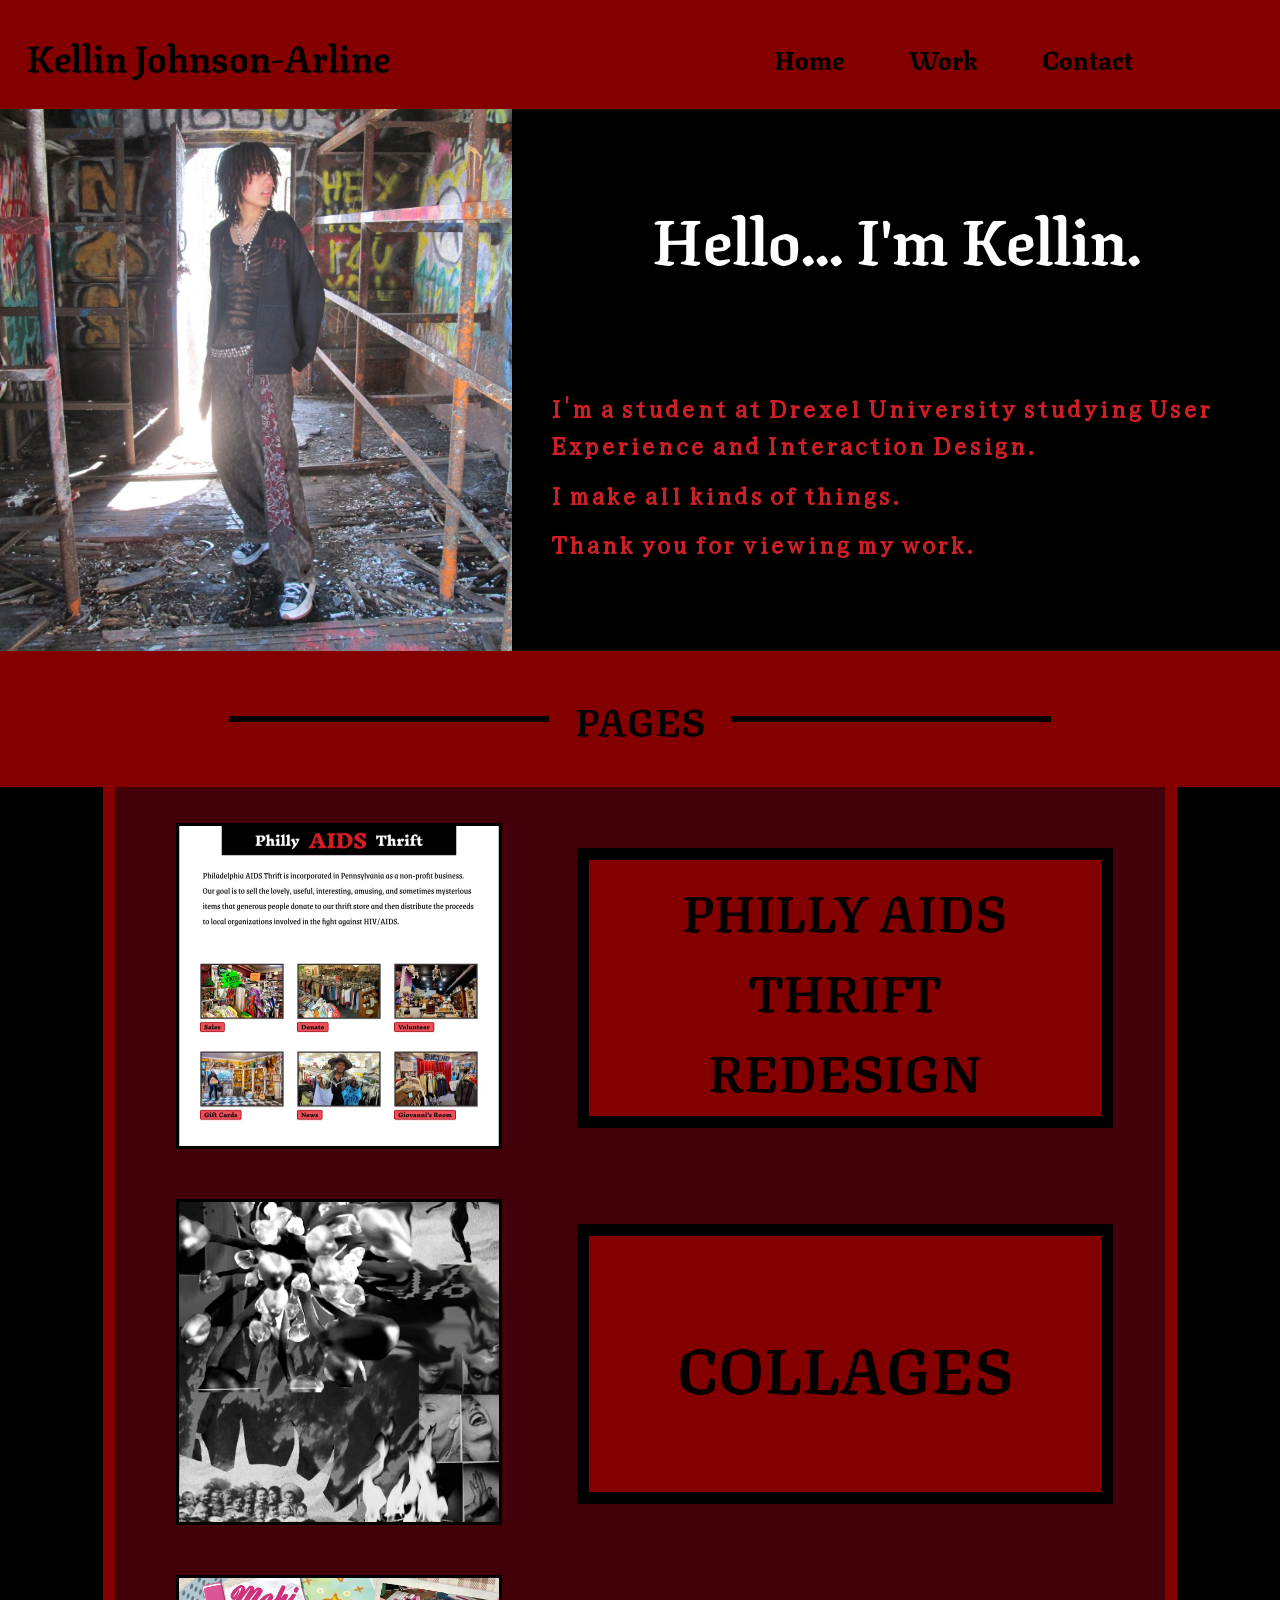
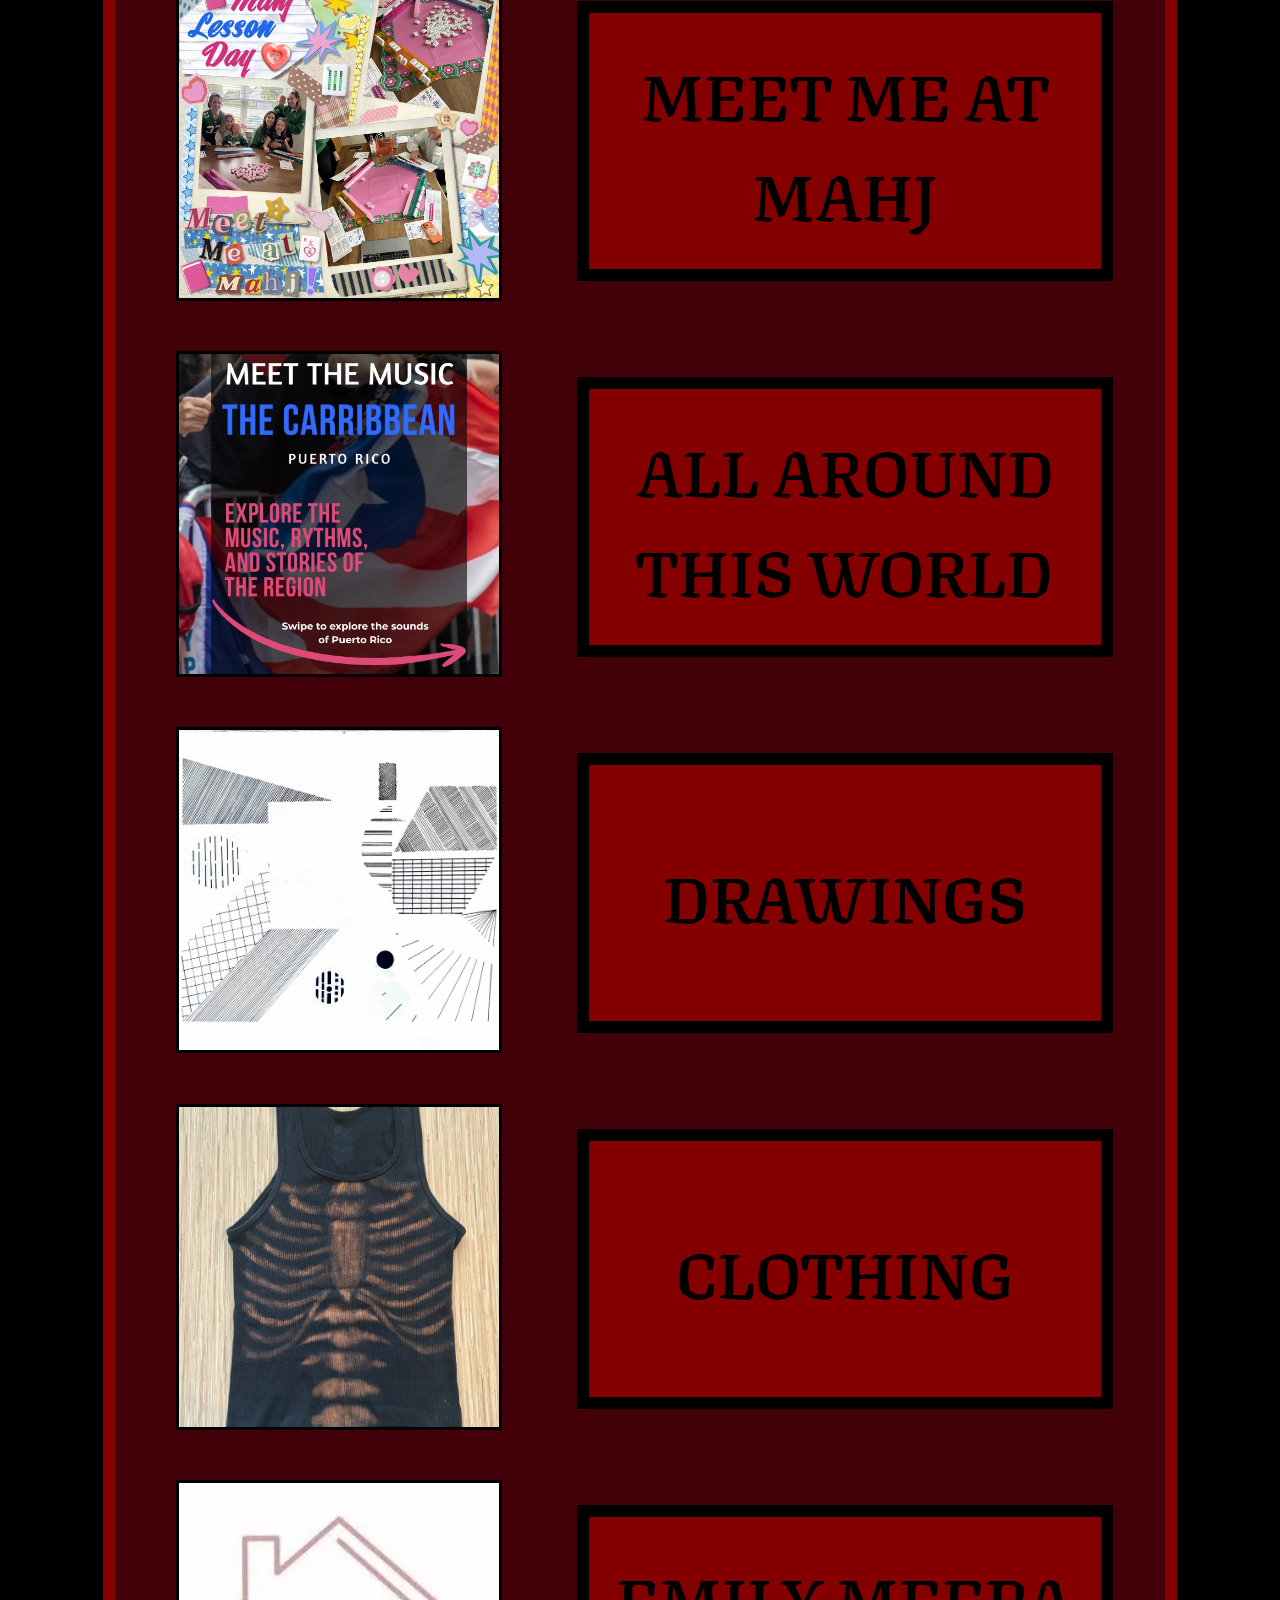
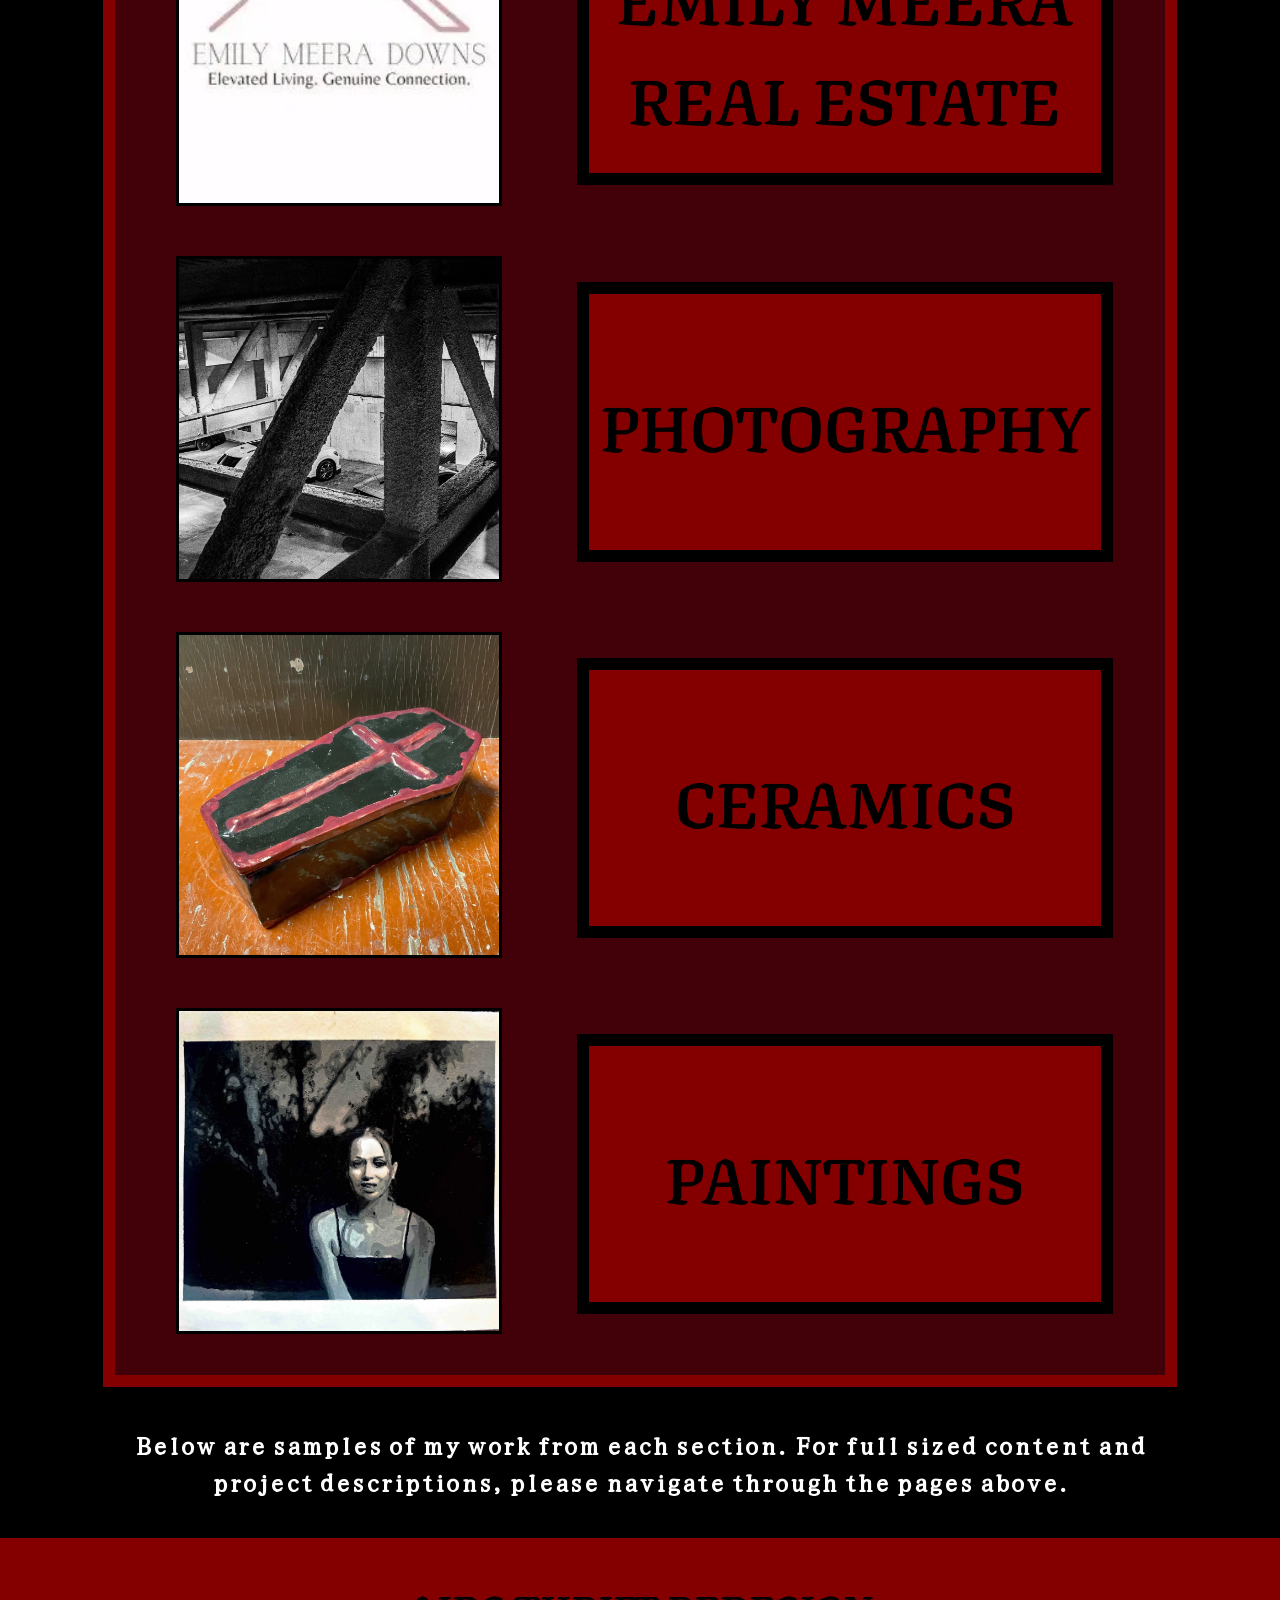
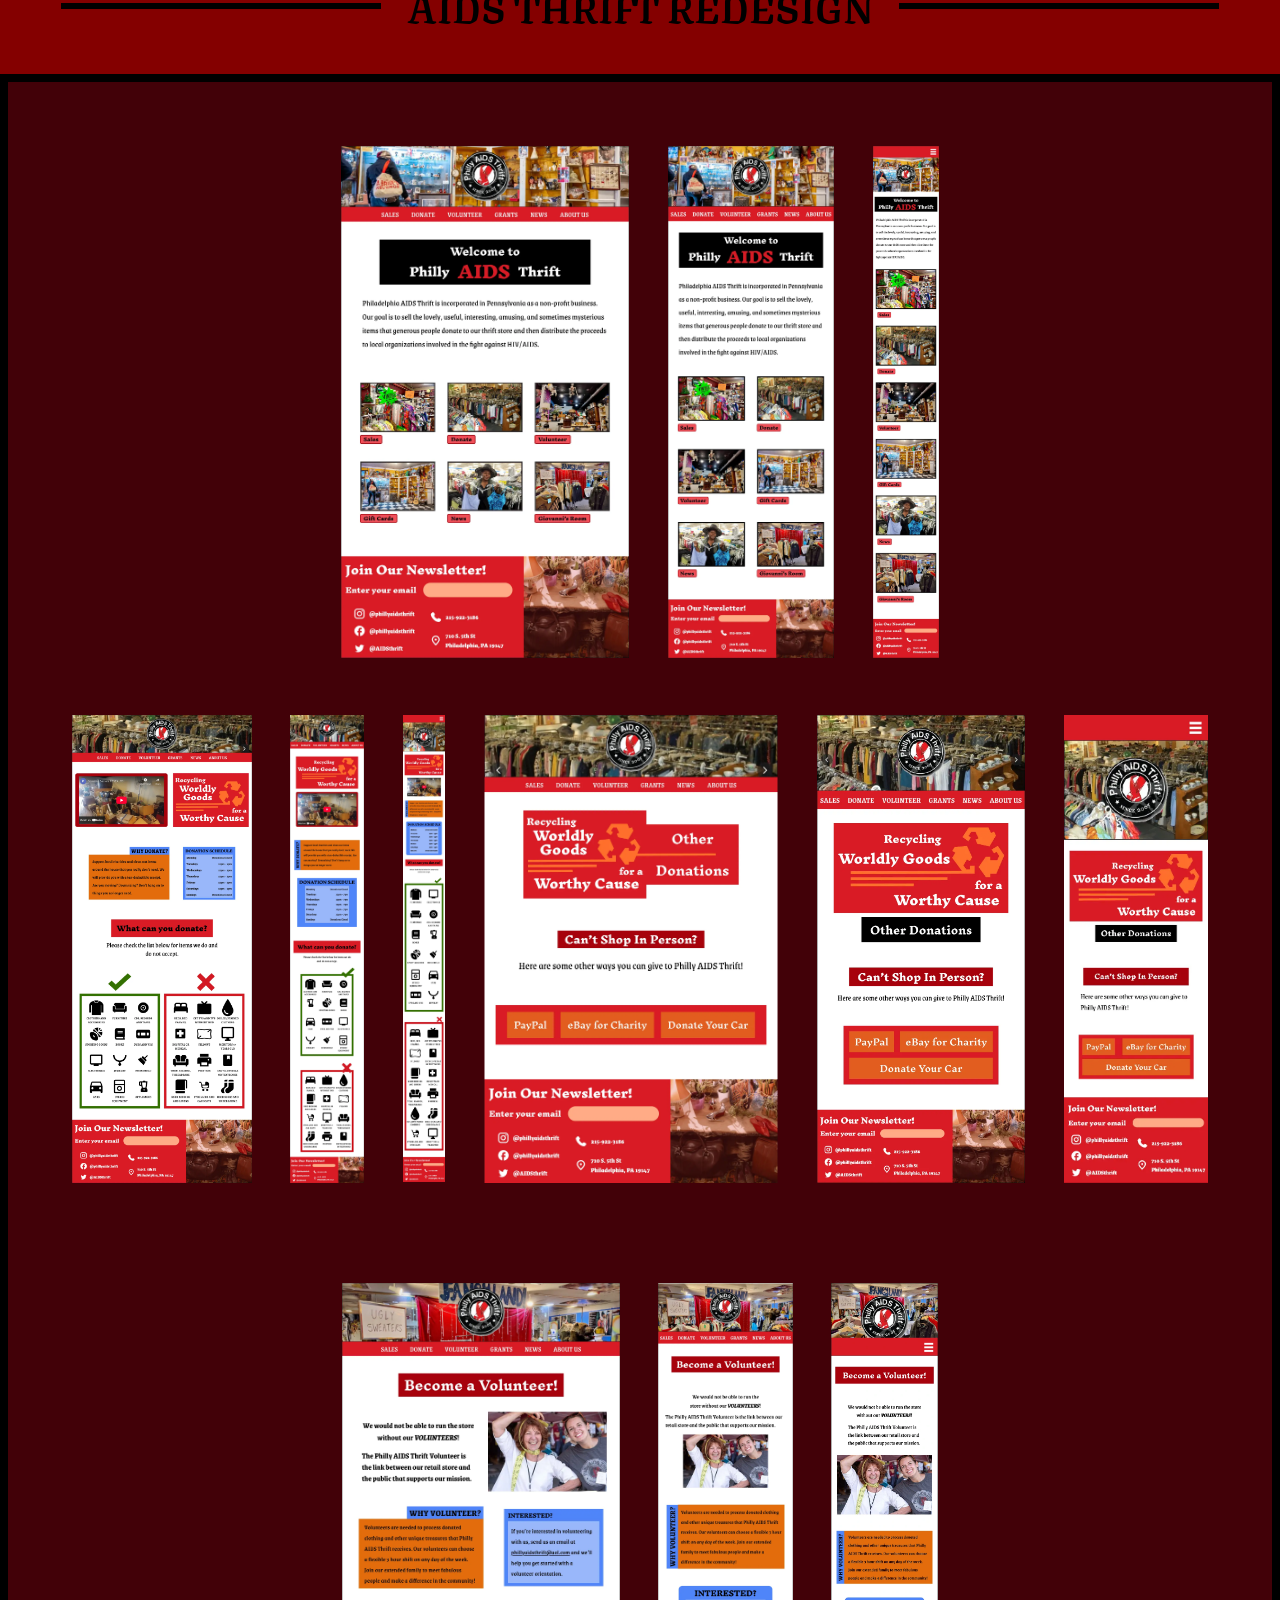
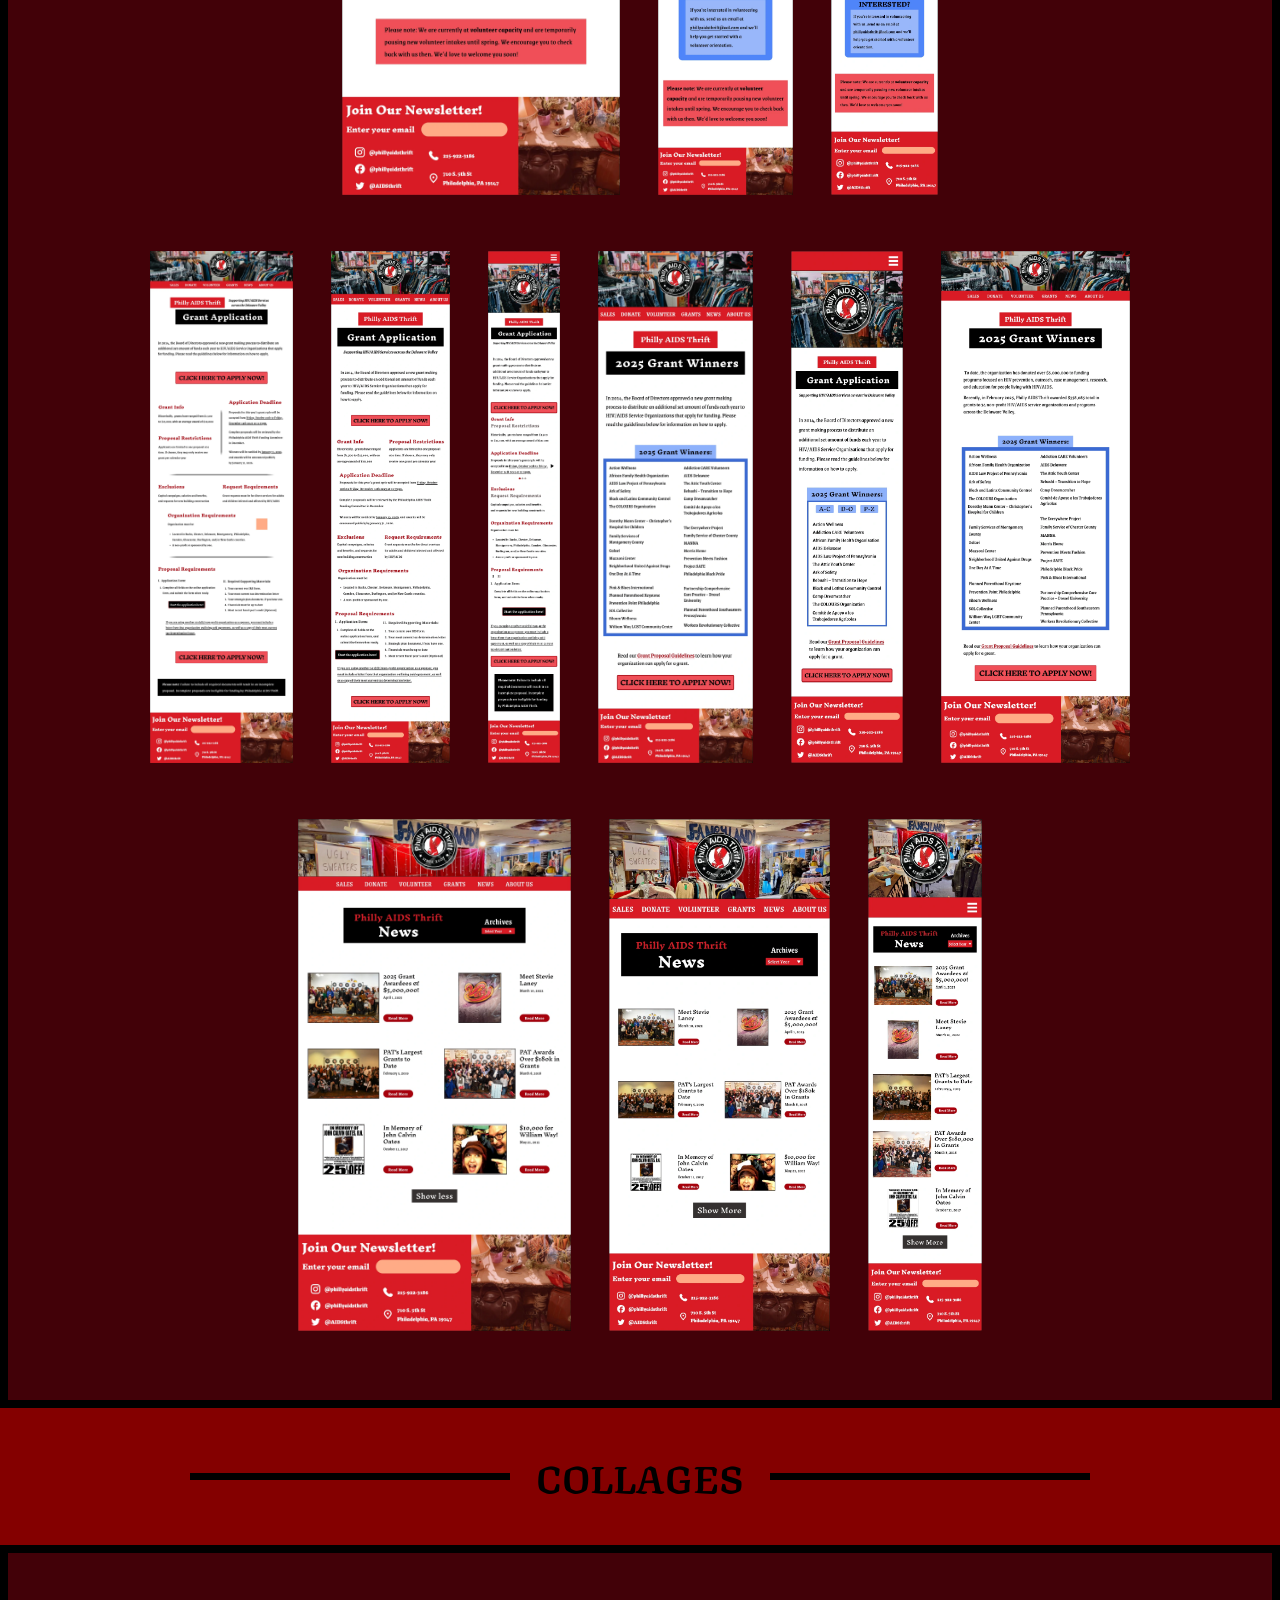
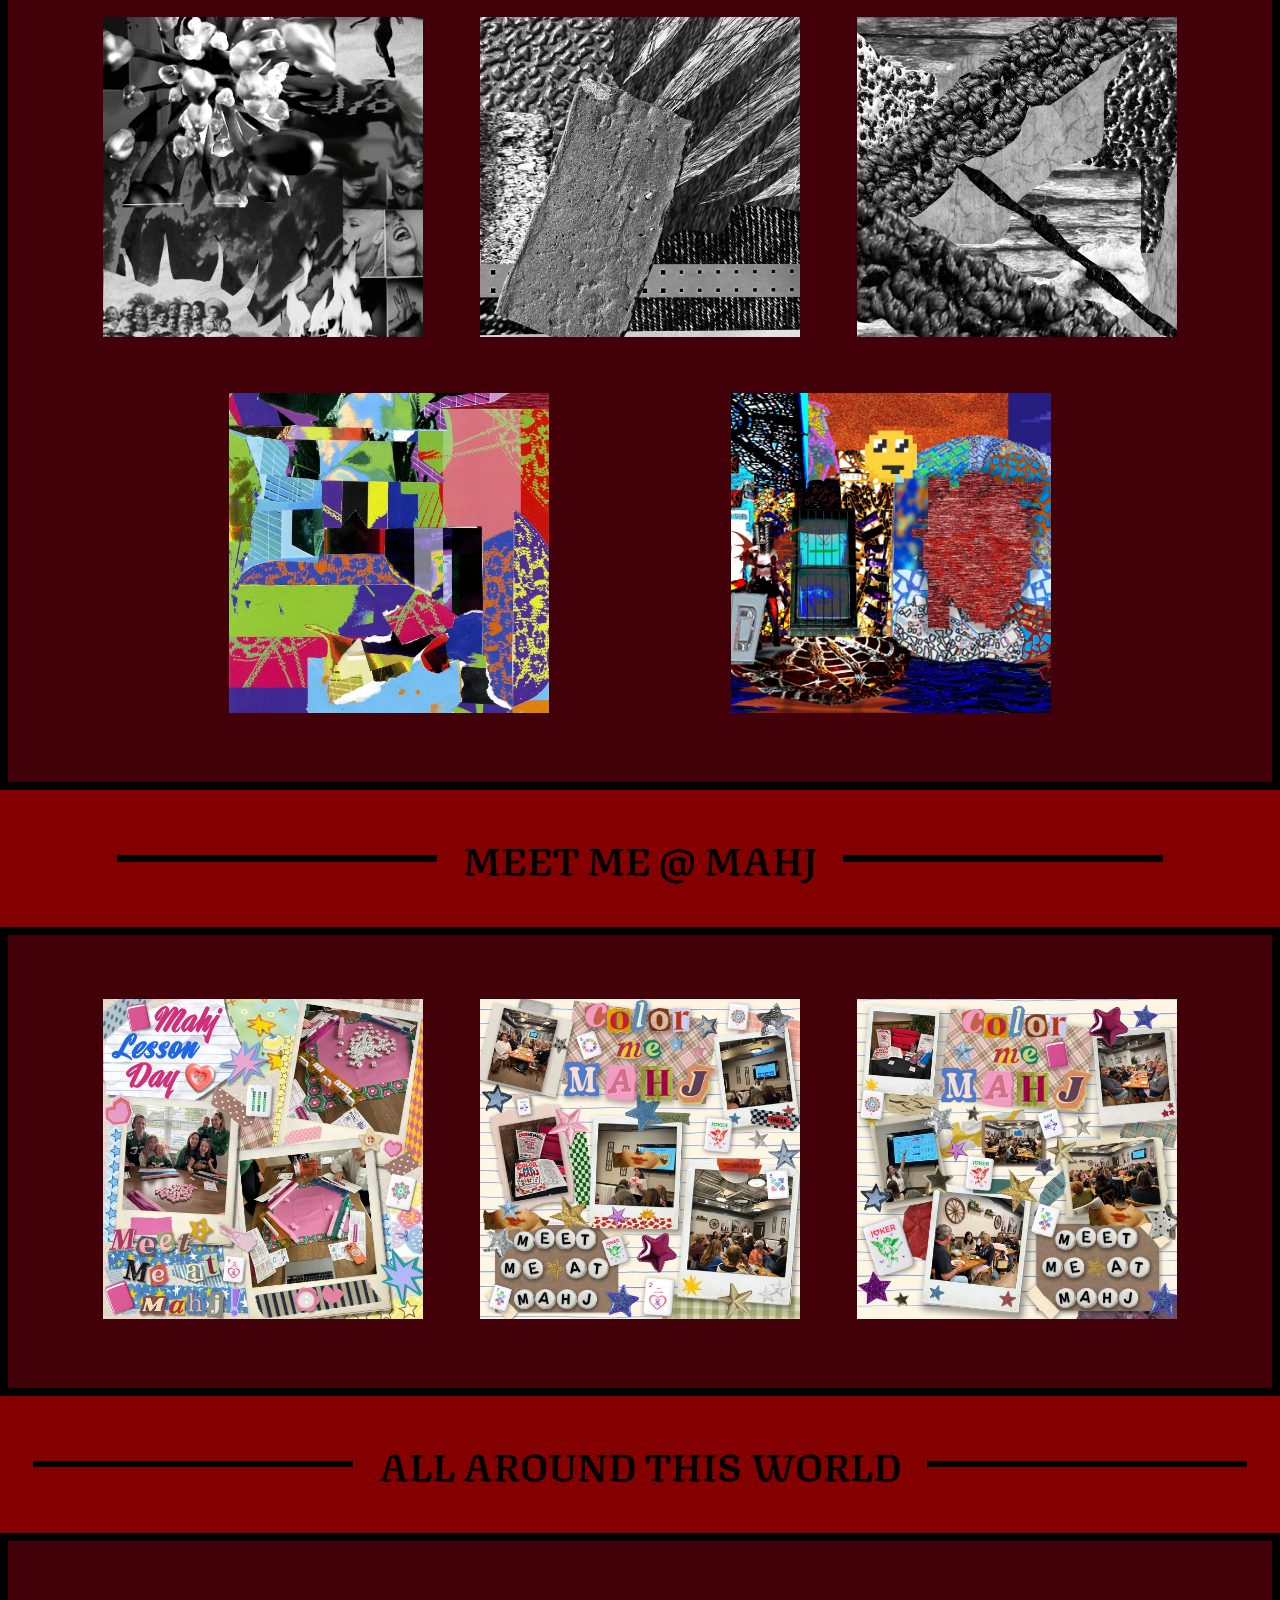
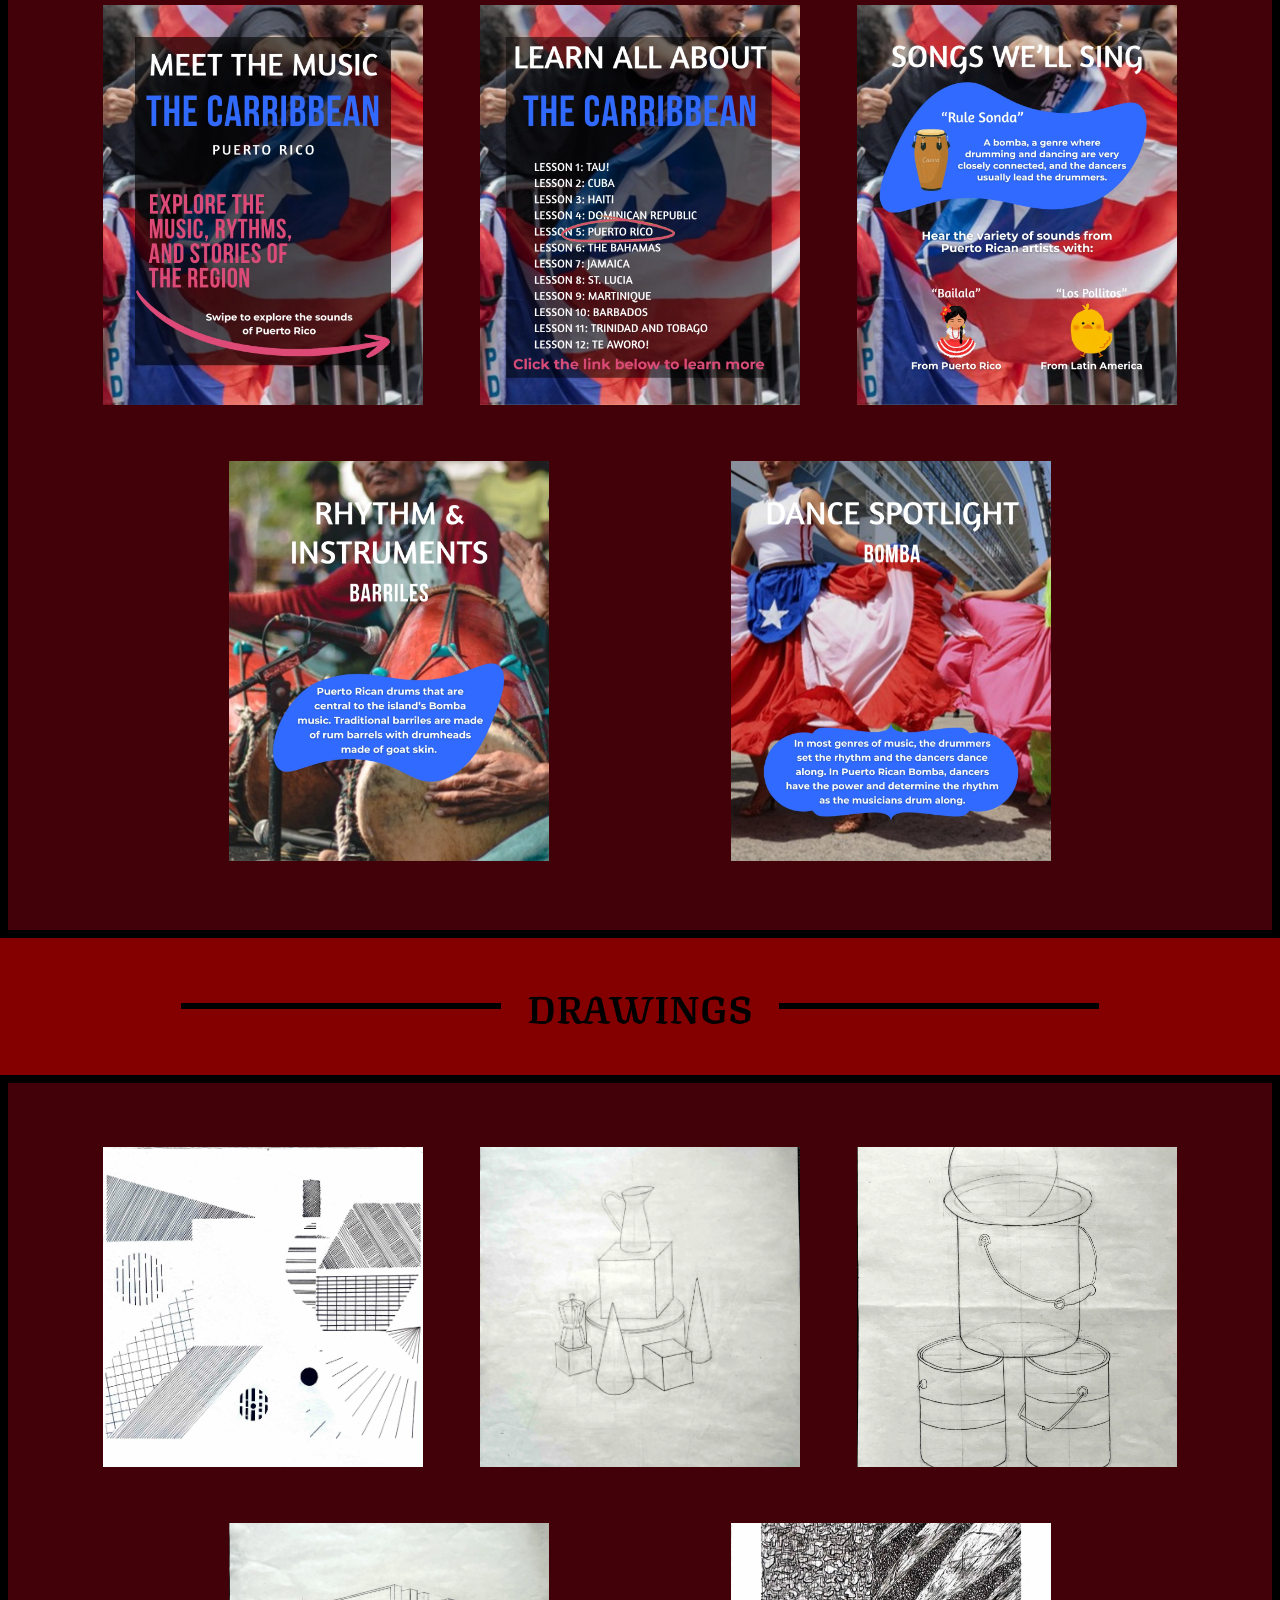
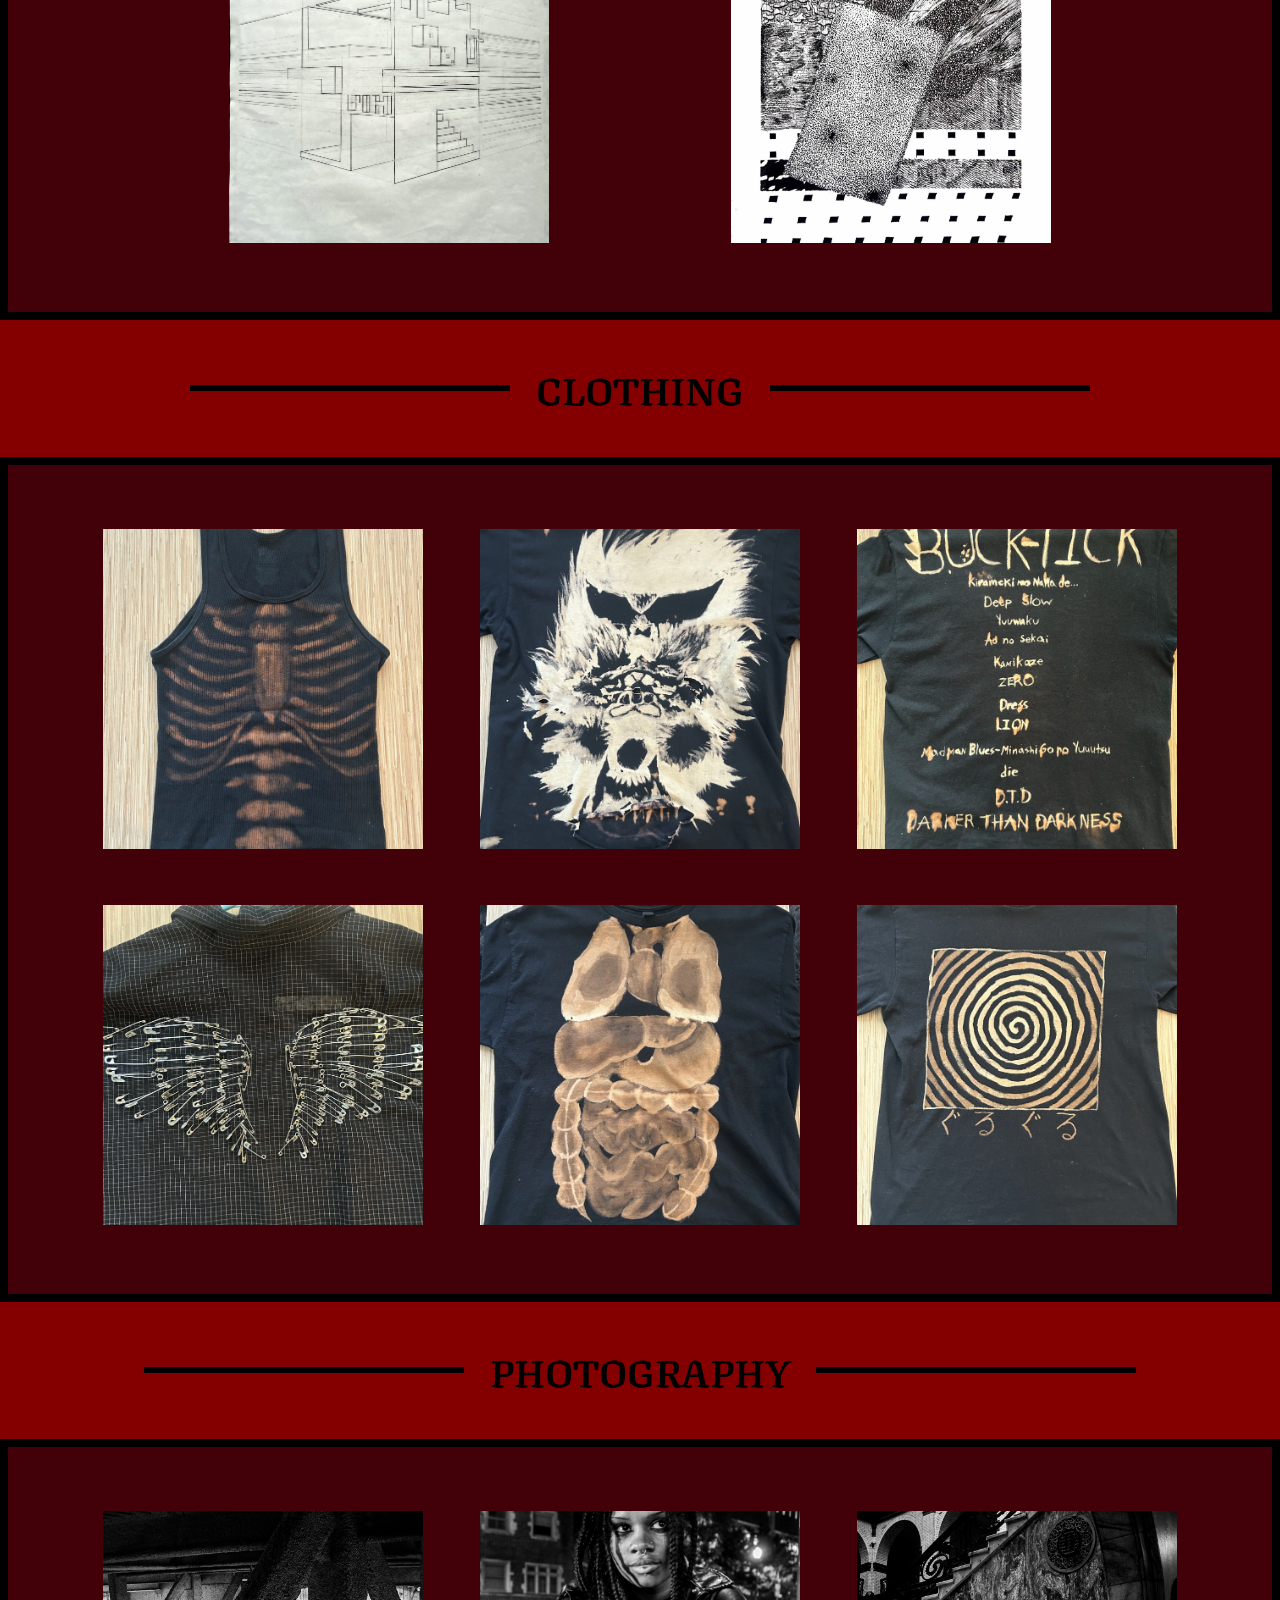
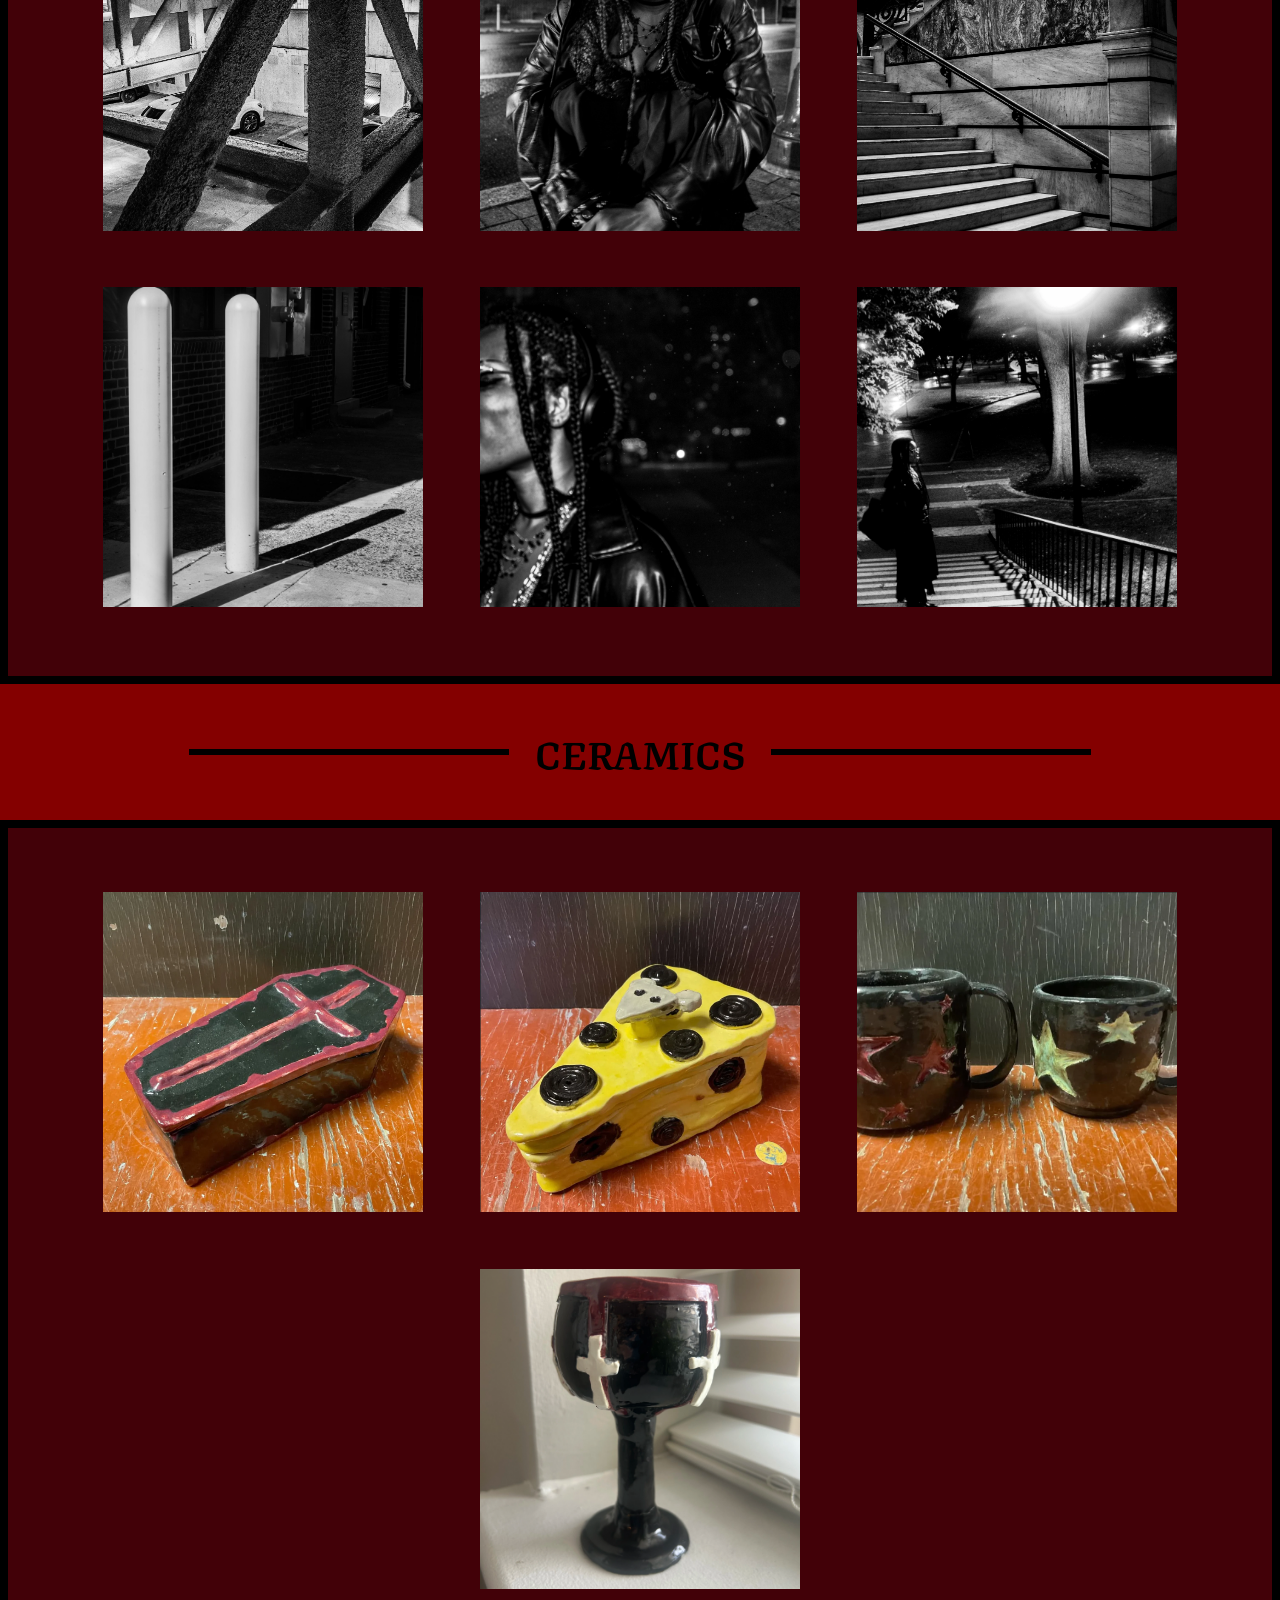
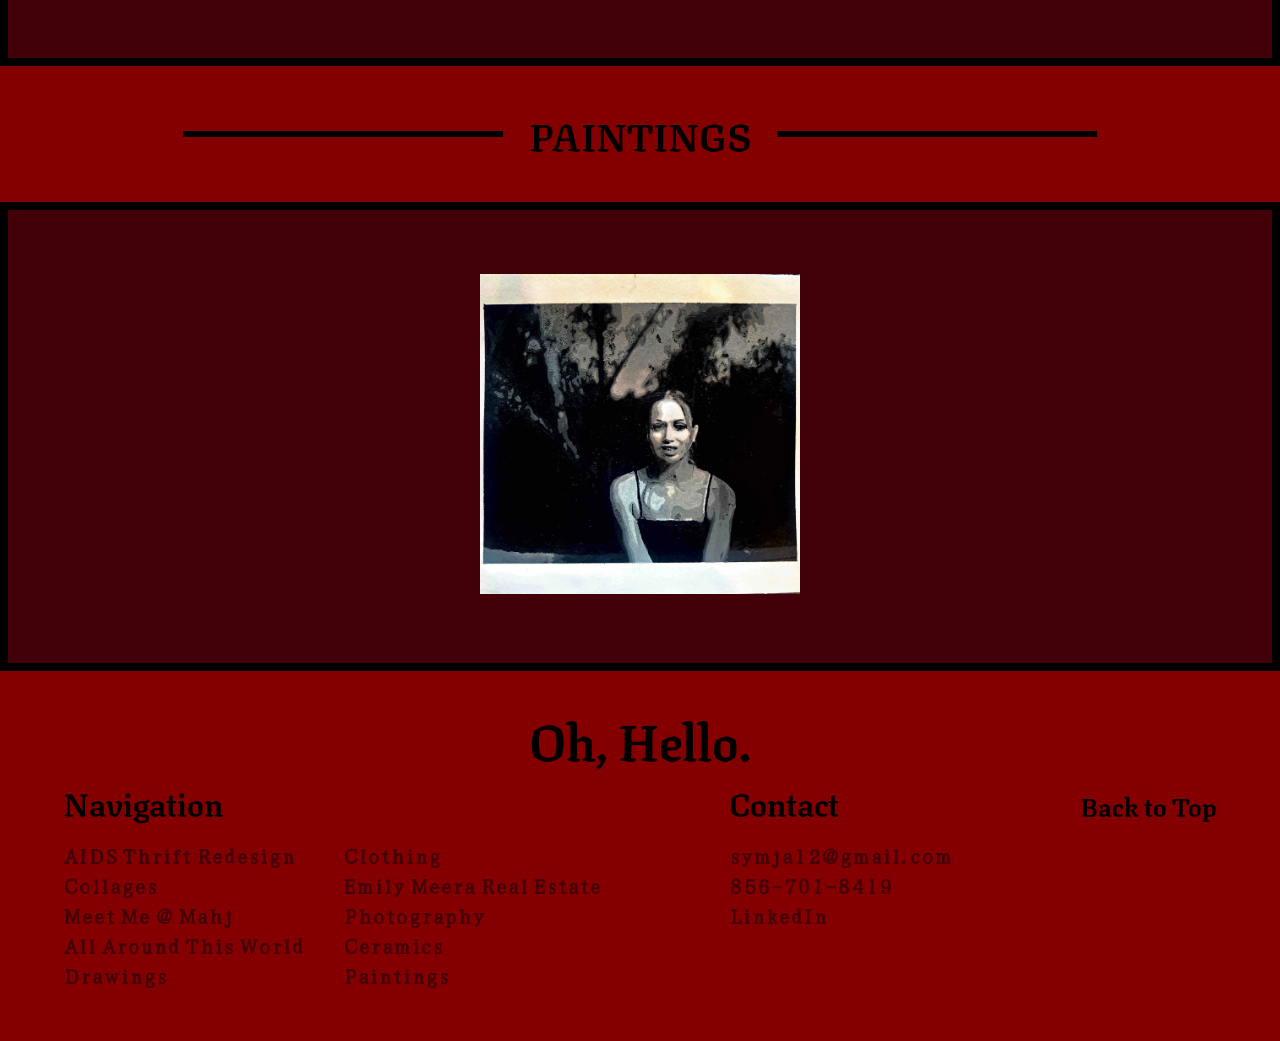
<file: index.html>
<!DOCTYPE html>
<html lang="en">

<head>
    <meta charset="UTF-8">
    <meta name="viewport" content="width=device-width, initial-scale=1.0">
    <title>KJA</title>
    <link rel="stylesheet" href="styles.css">
</head>

<body>
    <header>
        <nav>
            <ul>
                <li>
                    <div id="name">
                        <h3>Kellin Johnson-Arline</h3>
                    </div>
                </li>
                <a href="index.html">
                    <li class="nav">Home</li>
                </a>
                <a href="#work">
                    <li class="nav">Work</li>
                </a>
                <a href="contact.html">
                    <li class="nav">Contact</li>
                </a>
            </ul>
        </nav>
    </header>

    <section id="intro">
        <img src="images/kel.webp" alt="">
        <article>
            <h1>Hello... I'm Kellin.</h1>
            <p>I'm a student at Drexel University studying User Experience and Interaction Design.</p>
            <p>I make all kinds of things.</p>
            <p>Thank you for viewing my work.</p>
        </article>
    </section>

    <article class="divider">
        <hr>
        <h3>Pages</h3>
        <hr>
    </article>

    <section id="work">

        <article class="figma">
            <a href="pat.html"><img src="images/redesign/redesign1.webp" alt=""></a>
            <div>
                <a href="pat.html">
                    <h3>Philly AIDS Thrift Redesign</h3>
                </a>
            </div>
        </article>

        <article>
            <a href="collage.html"><img src="images/covercollage.webp" alt=""></a>
            <div>
                <a href="collage.html">
                    <h3>Collages</h3>
                </a>
            </div>
        </article>

        <article>
            <a href="mahj.html"><img src="images/covermahj.webp" alt=""></a>
            <div>
                <a href="mahj.html">
                    <h3>Meet Me at Mahj</h3>
                </a>
            </div>
        </article>

        <article>
            <a href="aatw.html"><img src="images/coveraatw.webp" alt=""></a>
            <div>
                <a href="aatw.html">
                    <h3>All Around This World</h3>
                </a>
            </div>
        </article>

        <article>
            <a href="drawing.html"><img src="images/coverdrawing.webp" alt="drawings"></a>
            <div>
                <a href="drawing.html">
                    <h3>Drawings</h3>
                </a>
            </div>
        </article>

        <article>
            <a href="clothes.html"><img src="images/coverclothes.webp" alt=""></a>
            <div>
                <a href="clothes.html">
                    <h3>Clothing</h3>
                </a>
            </div>
        </article>

        <article>
            <a href="estate.html"><img src="images/estatecover.webp" alt=""></a>
            <div>
                <a href="estate.html">
                    <h3>Emily Meera Real Estate</h3>
                </a>
            </div>
        </article>

        <article>
            <a href="photography.html"><img src="images/coverphotography.webp" alt=""></a>
            <div>
                <a href="photography.html">
                    <h3>Photography</h3>
                </a>
            </div>
        </article>

        <article>
            <a href="pottery.html"><img src="images/coverpottery.webp" alt="pottery"></a>
            <div>
                <a href="pottery.html">
                    <h3>Ceramics</h3>
                </a>
            </div>
        </article>

        <article>
            <a href="paintings.html"><img src="images/painting.webp" alt=""></a>
            <div>
                <a href="painting.html">
                    <h3>Paintings</h3>
                </a>
            </div>
        </article>

    </section>

    <article id="desc">
        <p>
            Below are samples of my work from each section. For full sized content and project descriptions,
            please navigate through the pages above.
        </p>
    </article>

    <article class="divider">
        <hr>
        <h3>AIDS Thrift Redesign</h3>
        <hr>
    </article>

    <section id="redesign">
        <div>
            <a href="pat.html"><img src="images/redesign/redesign1.webp" alt=""></a>
            <a href="pat.html"><img src="images/redesign/redesign2.webp" alt=""></a>
            <a href="pat.html"><img src="images/redesign/redesign3.webp" alt=""></a>
        </div>

        <div>
            <a href="pat.html"><img src="images/redesign/redesign4.webp" alt=""></a>
            <a href="pat.html"><img src="images/redesign/redesign5.webp" alt=""></a>
            <a href="pat.html"><img src="images/redesign/redesign6.webp" alt=""></a>
            <a href="pat.html"><img src="images/redesign/redesign7.webp" alt=""></a>
            <a href="pat.html"><img src="images/redesign/redesign8.webp" alt=""></a>
            <a href="pat.html"><img src="images/redesign/redesign9.webp" alt=""></a>
        </div>

        <div>
            <a href="pat.html"><img src="images/redesign/redesign10.webp" alt=""></a>
            <a href="pat.html"><img src="images/redesign/redesign11.webp" alt=""></a>
            <a href="pat.html"><img src="images/redesign/redesign12.webp" alt=""></a>
        </div>

        <div>
            <a href="pat.html"><img src="images/redesign/redesign13.webp" alt=""></a>
            <a href="pat.html"><img src="images/redesign/redesign14.webp" alt=""></a>
            <a href="pat.html"><img src="images/redesign/redesign15.webp" alt=""></a>
            <a href="pat.html"><img src="images/redesign/redesign16.webp" alt=""></a>
            <a href="pat.html"><img src="images/redesign/redesign17.webp" alt=""></a>
            <a href="pat.html"><img src="images/redesign/redesign18.webp" alt=""></a>
        </div>

        <div>
            <a href="pat.html"><img src="images/redesign/redesign19.webp" alt=""></a>
            <a href="pat.html"><img src="images/redesign/redesign20.webp" alt=""></a>
            <a href="pat.html"><img src="images/redesign/redesign21.webp" alt=""></a>
        </div>

    </section>

    <article class="divider">
        <hr>
        <h3>Collages</h3>
        <hr>
    </article>

    <section class="category">
        <a href="collage.html"><img src="images/covercollage.webp" alt=""></a>
        <a href="collage.html"><img src="images/collage2.webp" alt=""></a>
        <a href="collage.html"><img src="images/collage3.webp" alt=""></a>
        <a href="collage.html"><img src="images/collage4.webp" alt=""></a>
        <a href="collage.html"><img src="images/collage5.webp" alt=""></a>
    </section>

    <article class="divider">
        <hr>
        <h3>Meet Me @ Mahj</h3>
        <hr>
    </article>

    <section class="category">
        <a href="mahj.html"><img src="images/covermahj.webp" alt=""></a>
        <a href="mahj.html"><img src="images/mahj1.webp" alt=""></a>
        <a href="mahj.html"><img src="images/mahj2.webp" alt=""></a>
    </section>

    <article class="divider">
        <hr>
        <h3>All Around This World</h3>
        <hr>
    </article>

    <section class="category" id="aatw">
        <a href="aatw.html"><img src="images/coveraatw.webp" alt=""></a>
        <a href="aatw.html"><img src="images/aatw1.webp" alt=""></a>
        <a href="aatw.html"><img src="images/aatw2.webp" alt=""></a>
        <a href="aatw.html"><img src="images/aatw3.webp" alt=""></a>
        <a href="aatw.html"><img src="images/aatw4.webp" alt=""></a>
    </section>

    <article class="divider">
        <hr>
        <h3>Drawings</h3>
        <hr>
    </article>

    <section class="category">
        <a href="drawing.html"><img src="images/coverdrawing.webp" alt=""></a>
        <a href="drawing.html"><img src="images/drawing1.webp" alt=""></a>
        <a href="drawing.html"><img src="images/drawing2.webp" alt=""></a>
        <a href="drawing.html"><img src="images/drawing3.webp" alt=""></a>
        <a href="drawing.html"><img src="images/drawing5.webp" alt=""></a>
    </section>

    <article class="divider">
        <hr>
        <h3>Clothing</h3>
        <hr>
    </article>

    <section class="category">
        <a href="clothes.html"><img src="images/coverclothes.webp" alt=""></a>
        <a href="clothes.html"><img src="images/clothes1.webp" alt=""></a>
        <a href="clothes.html"><img src="images/clothes12.webp" alt=""></a>
        <a href="clothes.html"><img src="images/clothes2.webp" alt=""></a>
        <a href="clothes.html"><img src="images/clothes3.webp" alt=""></a>
        <a href="clothes.html"><img src="images/clothes4.webp" alt=""></a>
    </section>

    <article class="divider">
        <hr>
        <h3>Photography</h3>
        <hr>
    </article>

    <section class="category">
        <a href="photography.html"><img src="images/coverphotography.webp" alt=""></a>
        <a href="photography.html"><img src="images/photo1.webp" alt=""></a>
        <a href="photography.html"><img src="images/photo2.webp" alt=""></a>
        <a href="photography.html"><img src="images/photo5.webp" alt=""></a>
        <a href="photography.html"><img src="images/photo6.webp" alt=""></a>
        <a href="photography.html"><img src="images/photo7.webp" alt=""></a>
    </section>

    <article class="divider">
        <hr>
        <h3>Ceramics</h3>
        <hr>
    </article>

    <section class="category">
        <a href="pottery.html"><img src="images/coverpottery.webp" alt=""></a>
        <a href="pottery.html"><img src="images/pottery1.webp" alt=""></a>
        <a href="pottery.html"><img src="images/pottery2.webp" alt=""></a>
        <a href="pottery.html"><img src="images/pottery3.webp" alt=""></a>
    </section>

    <article class="divider">
        <hr>
        <h3>Paintings</h3>
        <hr>
    </article>

    <section class="category">
        <a href="painting.html"><img src="images/painting.webp" alt=""></a>
    </section>

    <footer>
        <article>
            <h3>Oh, Hello.</h3>
        </article>

        <section>
            <article>
                <h4>Navigation</h4>
                <div id="links">
                    <ul>
                        <li><a href="pat.html">AIDS Thrift Redesign</a></li>
                        <li><a href="collage.html">Collages</a></li>
                        <li><a href="mahj.html">Meet Me @ Mahj</a></li>
                        <li><a href="aatw.html">All Around This World</a></li>
                        <li><a href="drawing.html">Drawings</a></li>
                    </ul>

                    <ul>
                        <li><a href="clothes.html">Clothing</a></li>
                        <li><a href="estate.html">Emily Meera Real Estate</a></li>
                        <li><a href="photography.html">Photography</a></li>
                        <li><a href="pottery.html">Ceramics</a></li>
                        <li><a href="painting.html">Paintings</a></li>
                    </ul>
                </div>
            </article>

            <article>
                <h4>Contact</h4>
                <ul>
                    <li>symja12@gmail.com</li>
                    <li>856-701-8419</li>
                    <li><a href="https://www.linkedin.com/in/kel-johnson-arline-5393b4369/"
                            target="_blank">LinkedIn</a></li>
                </ul>
            </article>

            <article id="totop">
                <h4><a href="index.html">Back to Top</a></h4>
            </article>

        </section>
    </footer>

</body>

</html>
</file>
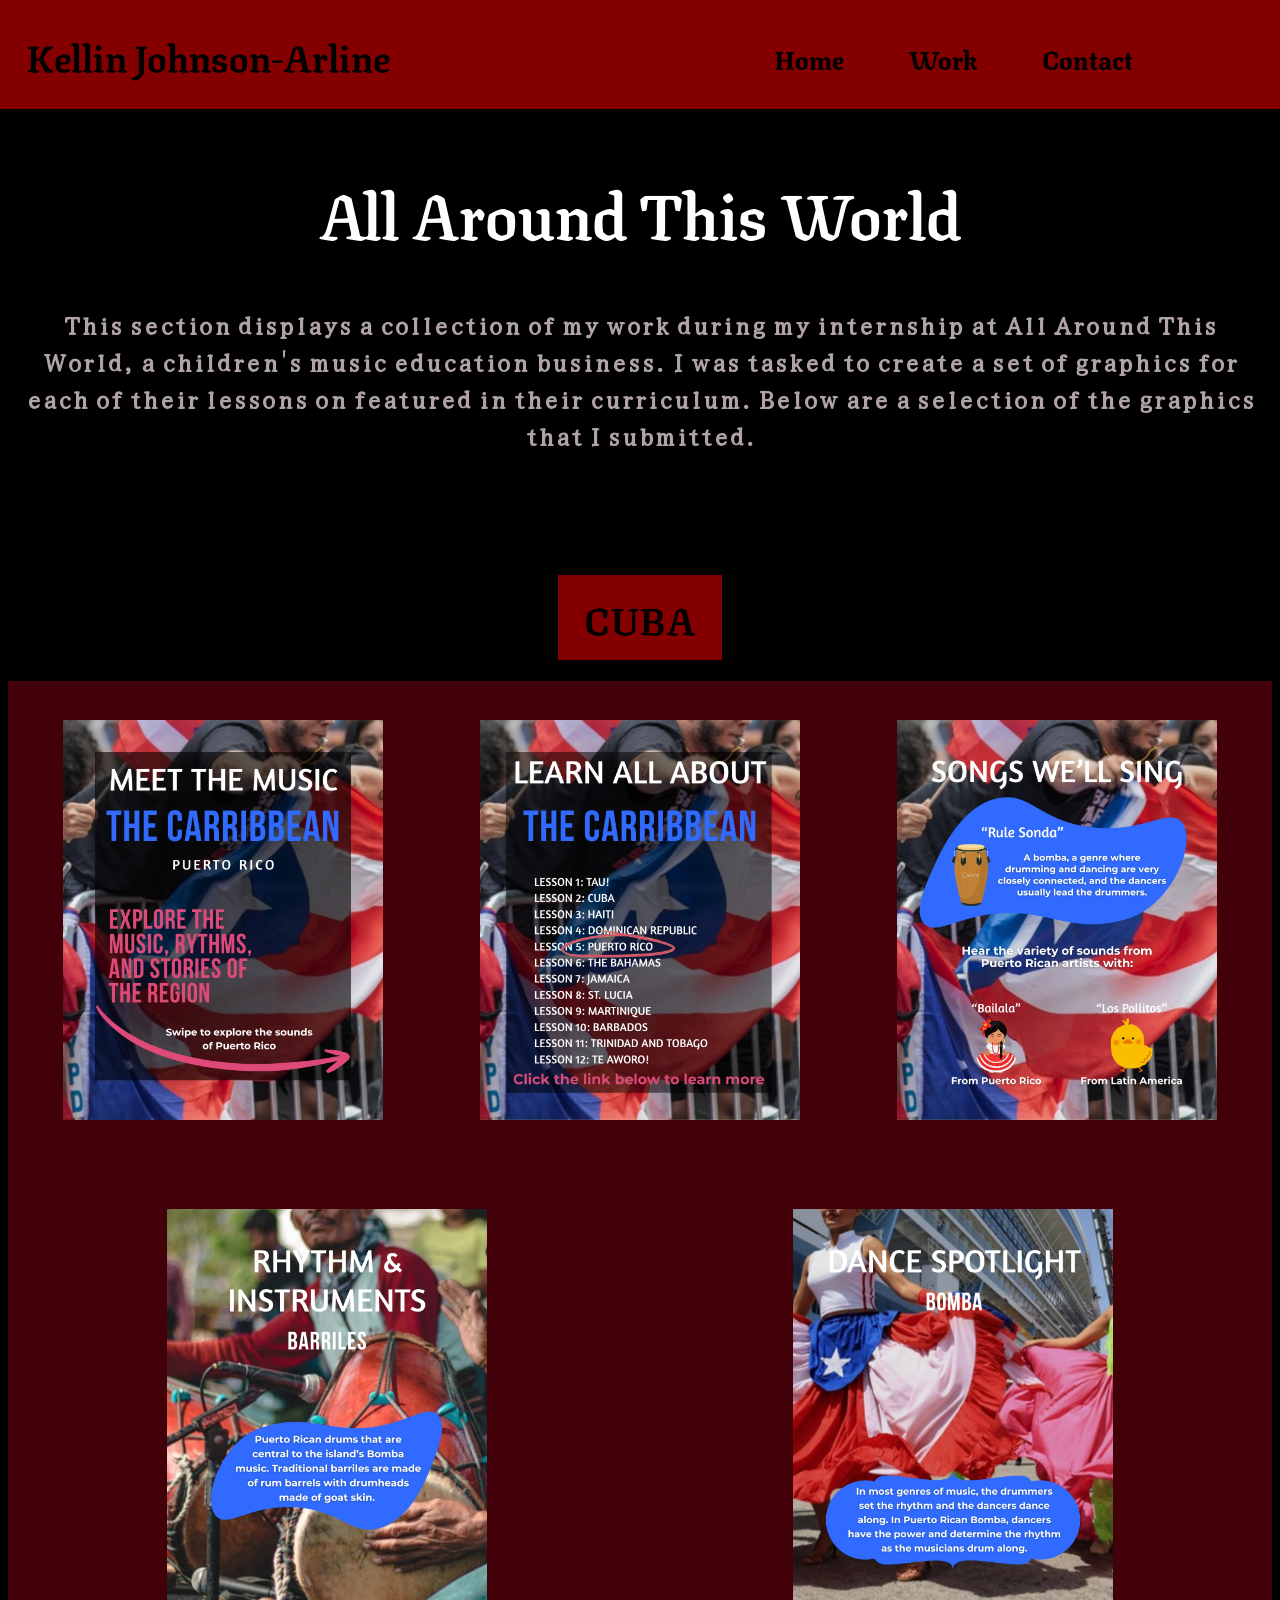
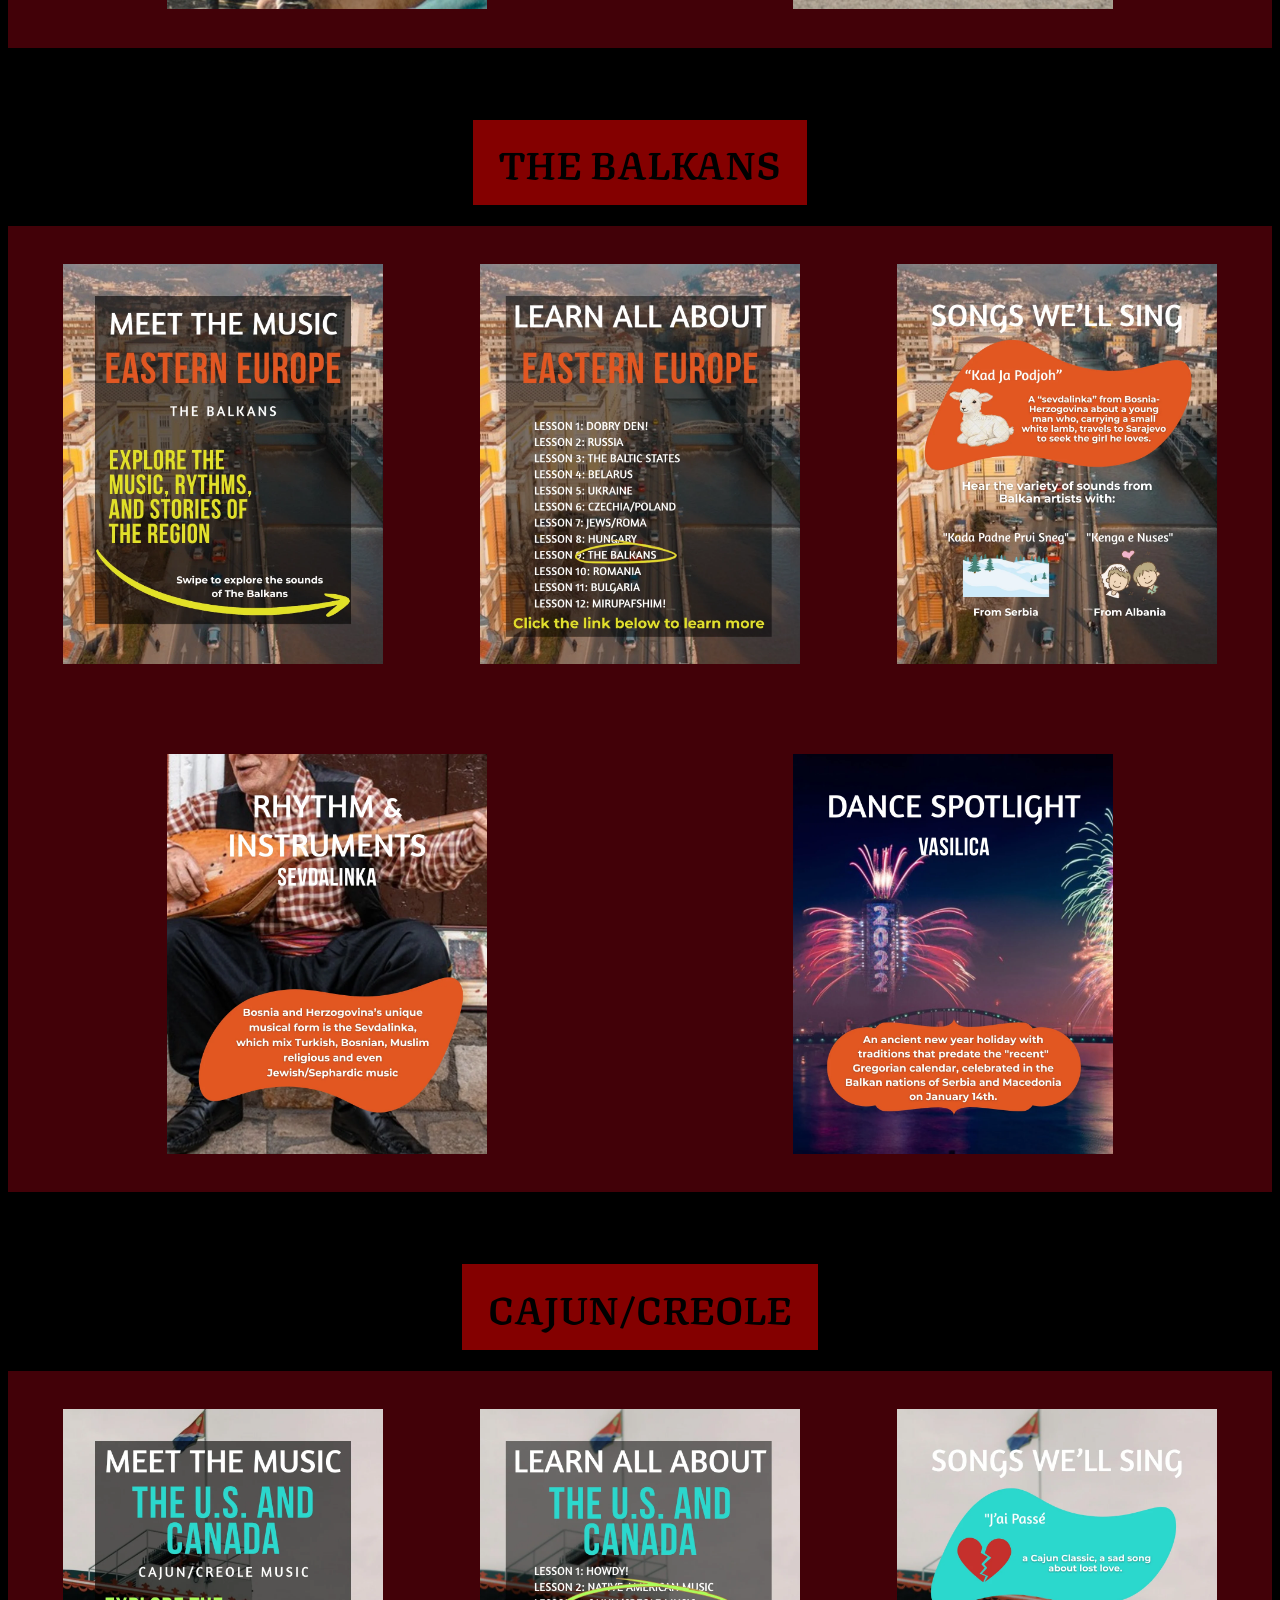
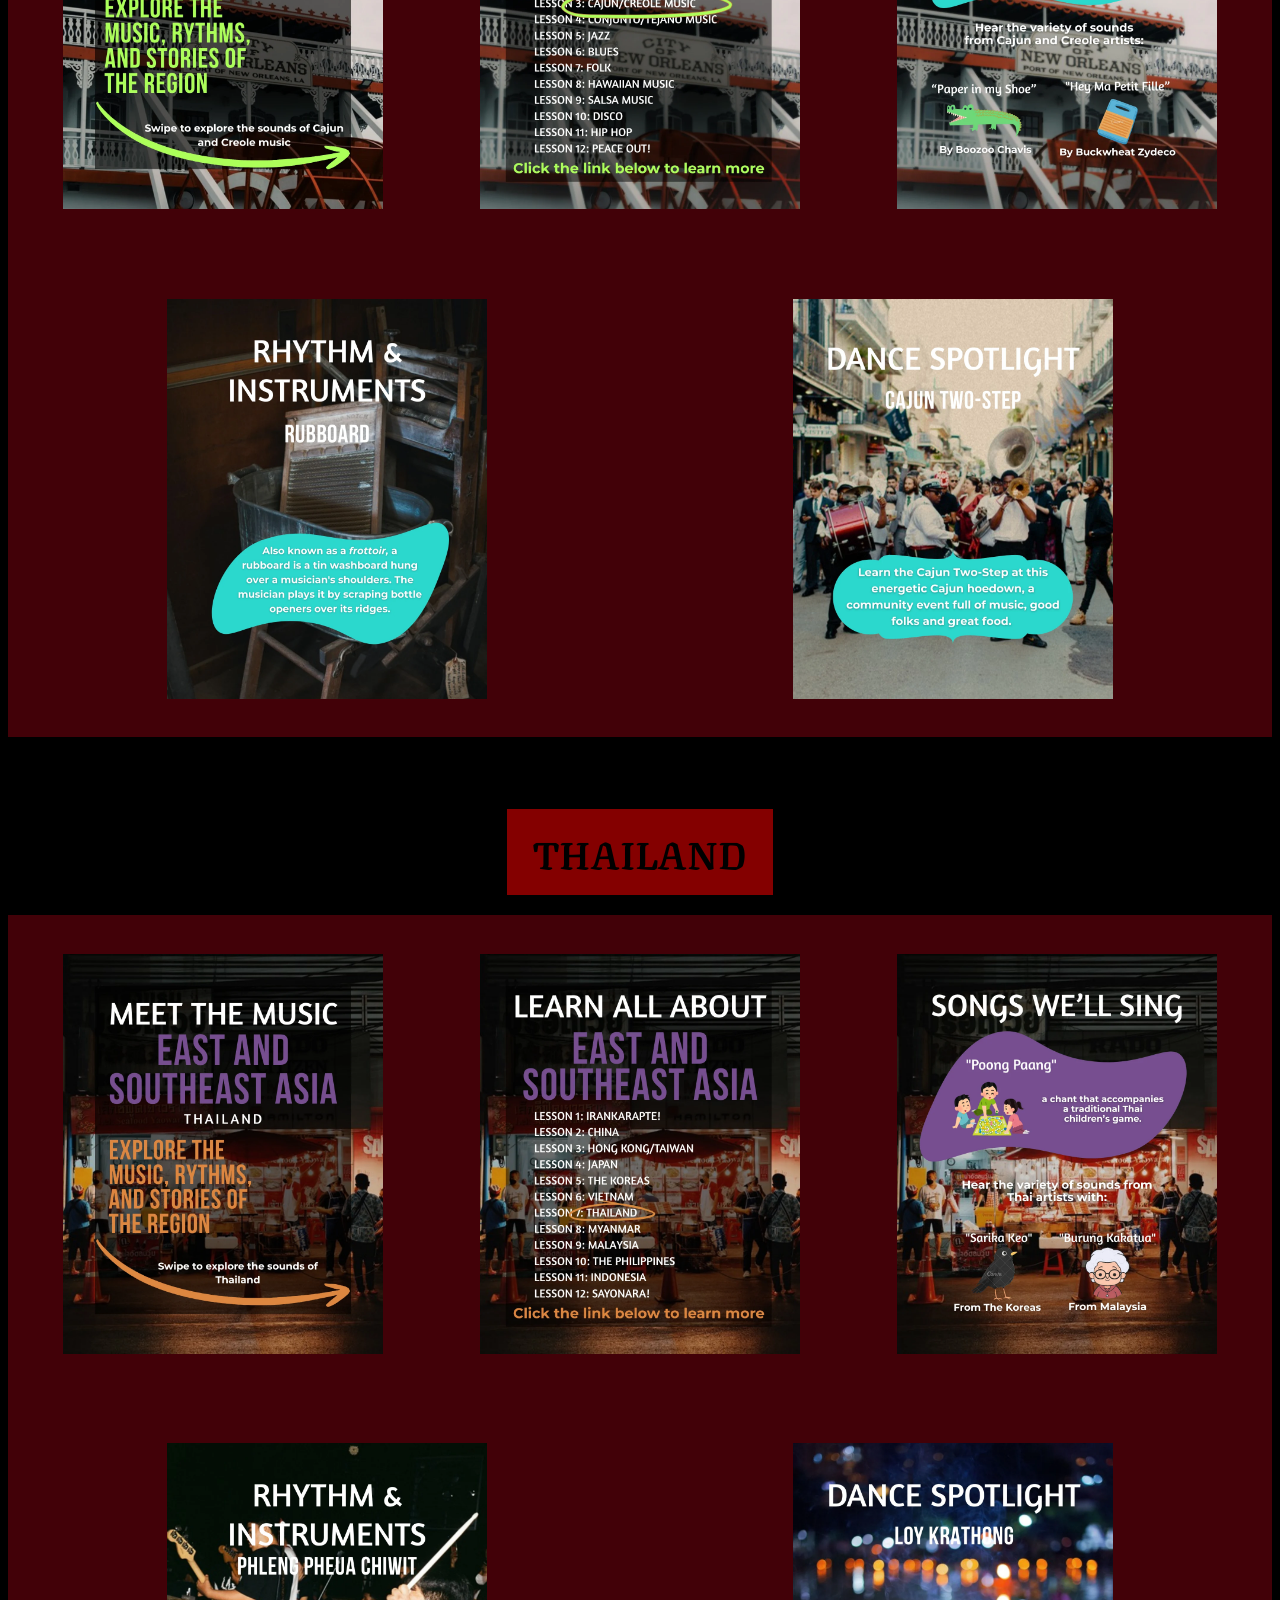
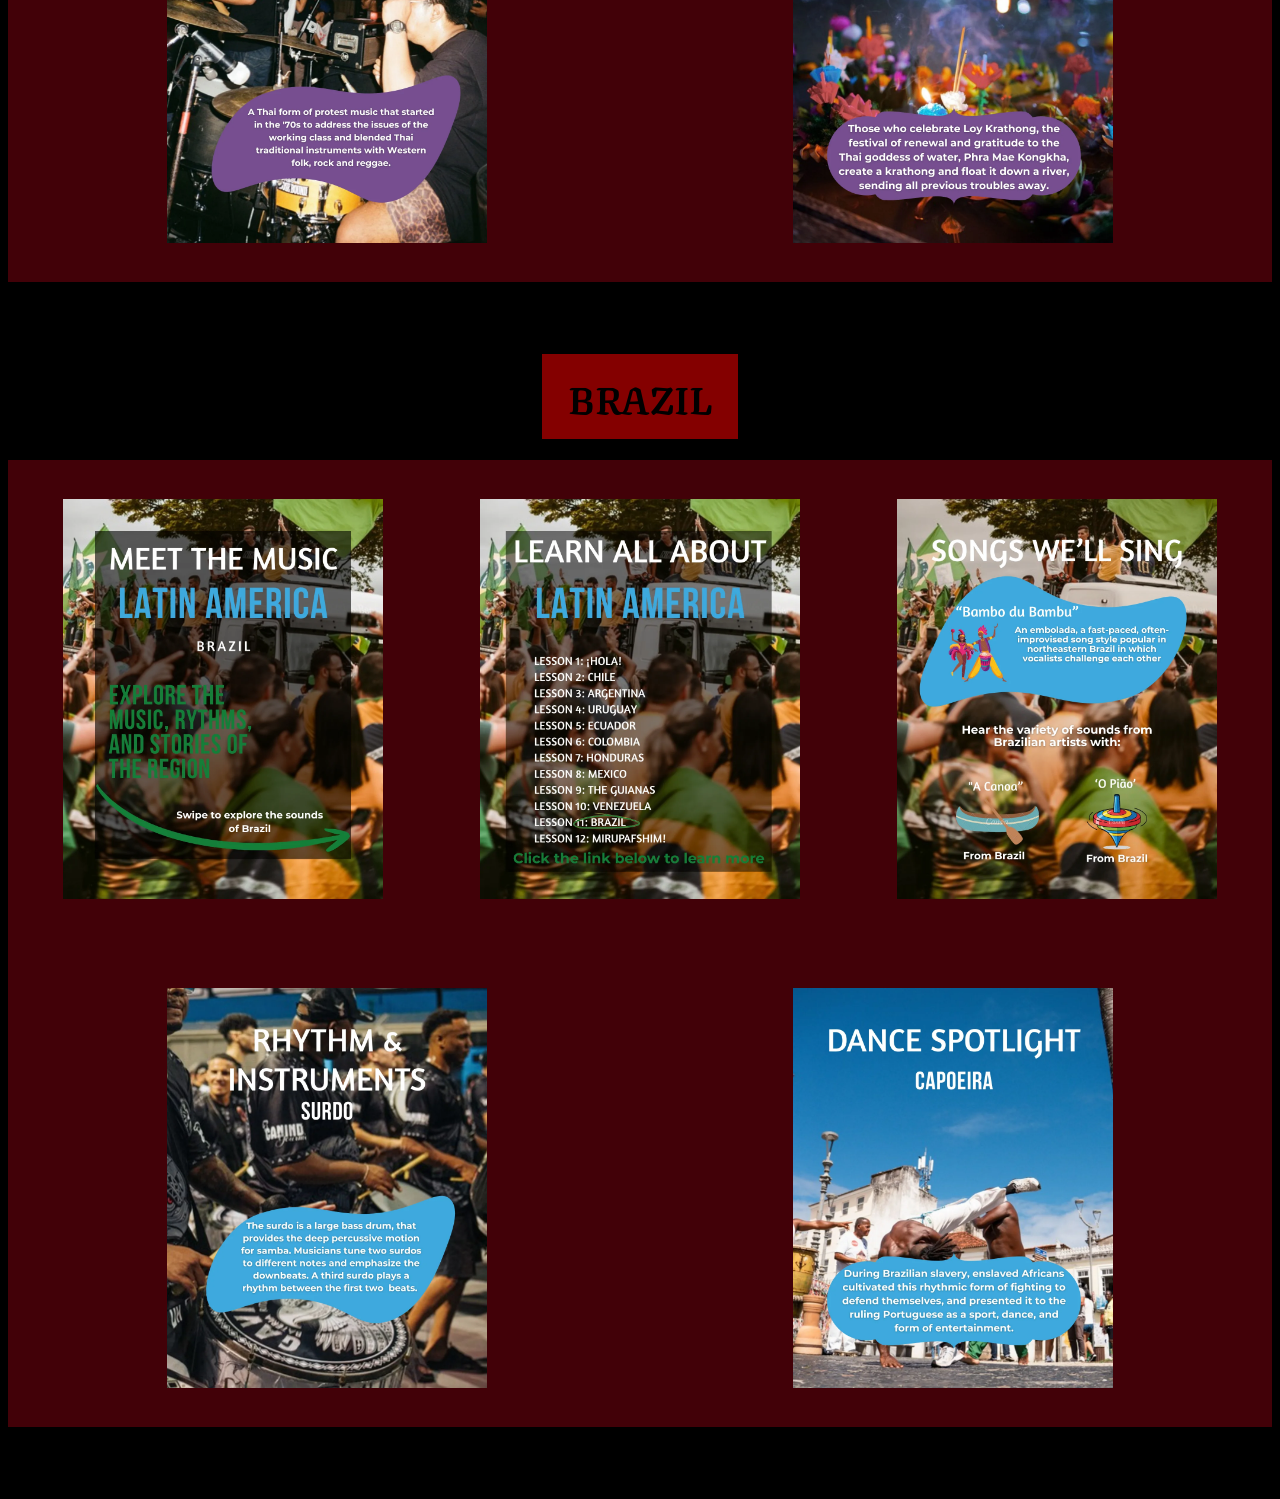
<file: aatw.html>
<!DOCTYPE html>
<html lang="en">
<head>
    <meta charset="UTF-8">
    <meta name="viewport" content="width=device-width, initial-scale=1.0">
    <title>All Around This World</title>
    <link rel="stylesheet" href="styles2.css">
</head>
<body>
    <header>
        <nav>
            <ul>
                <li>
                    <div id="name">
                        <h3>Kellin Johnson-Arline</h3>
                    </div>
                </li>
                <a href="index.html">
                    <li class="nav">Home</li>
                </a>
                <a href="index.html#work">
                    <li class="nav">Work</li>
                </a>
                <a href="contact.html">
                    <li class="nav">Contact</li>
                </a>
            </ul>
        </nav>
    </header>

    <h1>All Around This World</h1>

    <article>
        <p>This section displays a collection of my work during my internship at All Around This World, a children's music education business. 
        I was tasked to create a set of graphics for each of their lessons on featured in their curriculum. Below are a selection
    of the graphics that I submitted.</p>
    </article>

    
    <section class="container" id="aatw">

        <article class="divider">
            <h3>Cuba</h3>
        </article>

        <section class="items" >
            <img src="images/coveraatw.webp" alt="">
            <img src="images/aatw1.webp" alt="">
            <img src="images/aatw2.webp" alt="">
            <img src="images/aatw3.webp" alt="">
            <img src="images/aatw4.webp" alt="">
        </section>

        <article class="divider">
            <h3>The Balkans</h3>
        </article>

        <section class="items" id="aatw">
            <img src="images/aatw5.webp" alt="">
            <img src="images/aatw77.webp" alt="">
            <img src="images/aatw7.webp" alt="">
            <img src="images/aatw8.webp" alt="">
            <img src="images/aatw9.webp" alt="">
        </section>

        <article class="divider">
            <h3>Cajun/Creole</h3>
        </article>

        <section class="items" id="aatw">
            <img src="images/aatw10.webp" alt="">
            <img src="images/aatw122.webp" alt="">
            <img src="images/aatw12.webp" alt="">
            <img src="images/aatw13.webp" alt="">
            <img src="images/aatw14.webp" alt="">
        </section>

        <article class="divider">
            <h3>Thailand</h3>
        </article>

        <section class="items" id="aatw">
            <img src="images/aatw22.webp" alt="">
            <img src="images/aatw23.webp" alt="">
            <img src="images/aatw24.webp" alt="">
            <img src="images/aatw25.webp" alt="">
            <img src="images/aatw26.webp" alt="">
        </section>

        <article class="divider">
            <h3>Brazil</h3>
        </article>

        <section class="items" id="aatw">
            <img src="images/aatw166.webp" alt="">
            <img src="images/aatw16.webp" alt="">
            <img src="images/aatw19.webp" alt="">
            <img src="images/aatw20.webp" alt="">
            <img src="images/aatw21.webp" alt="">
        </section>

    </section>
    
</body>
</html>
</file>
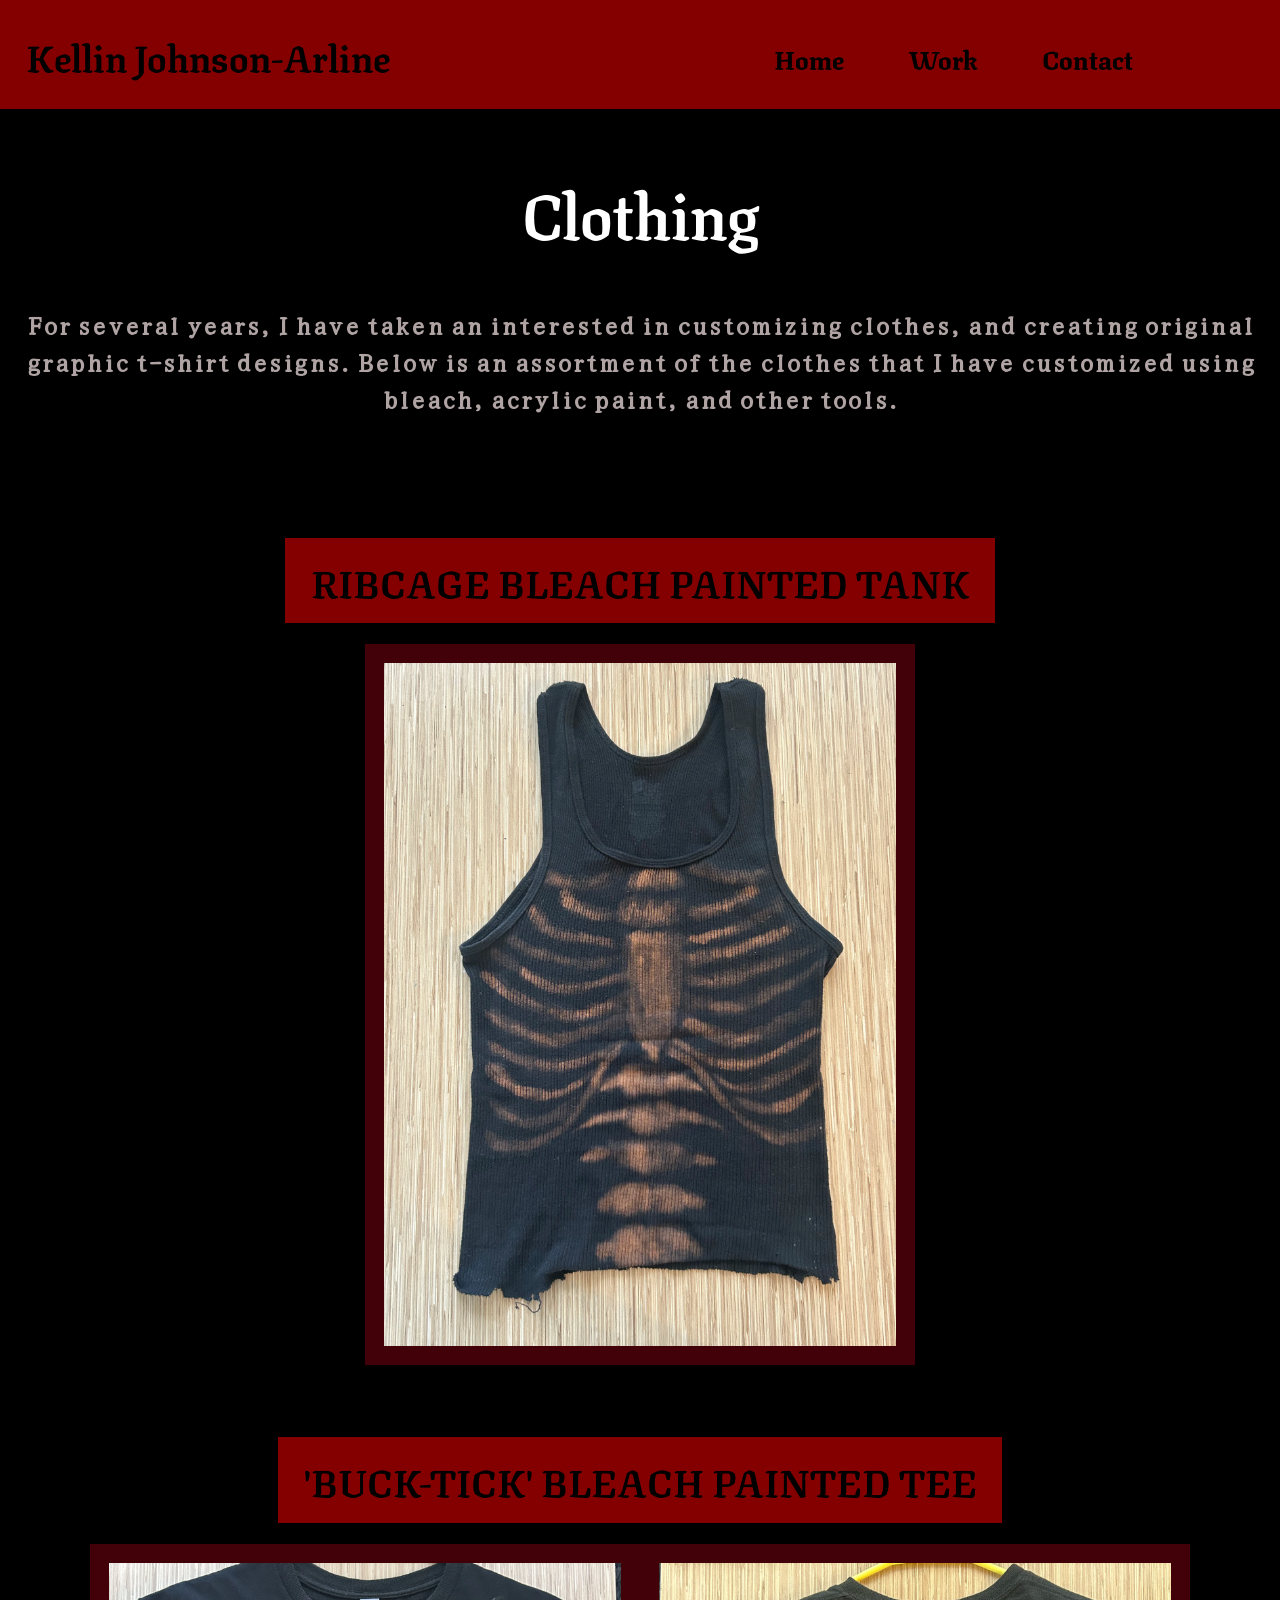
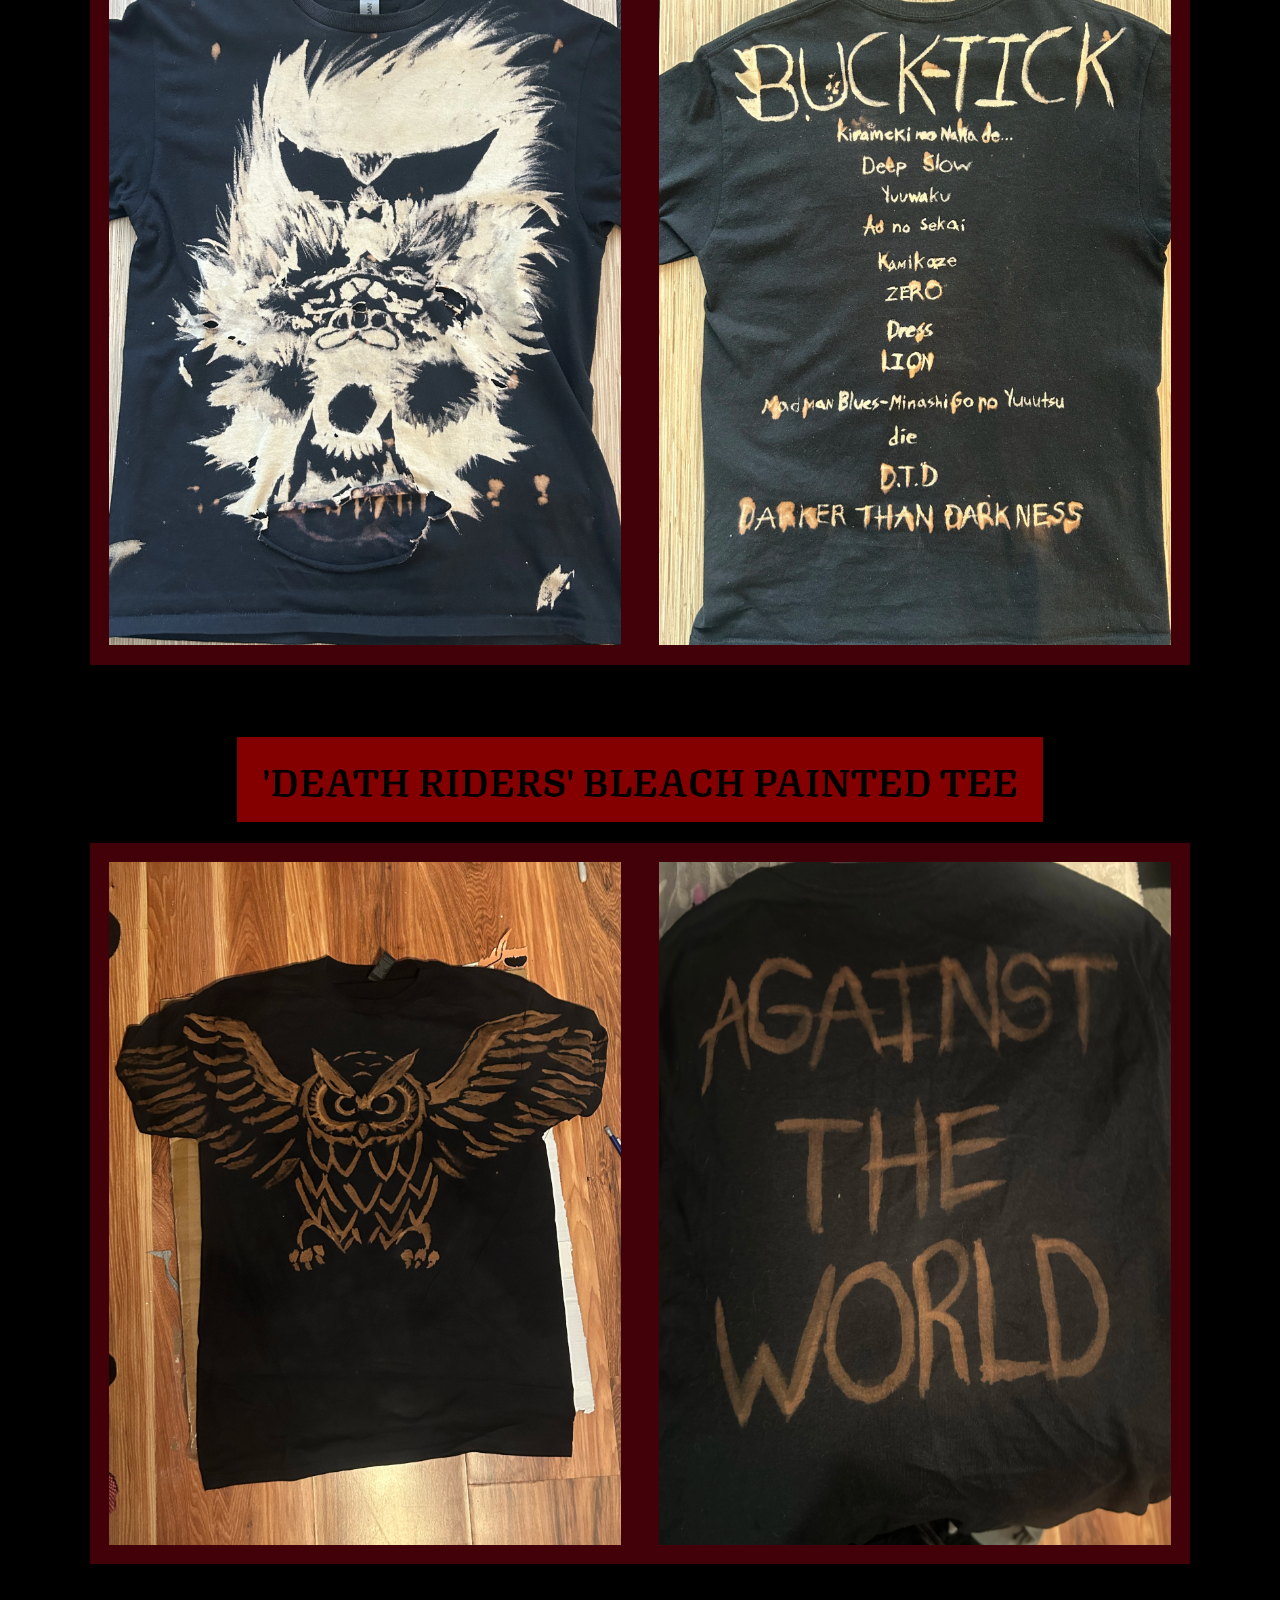
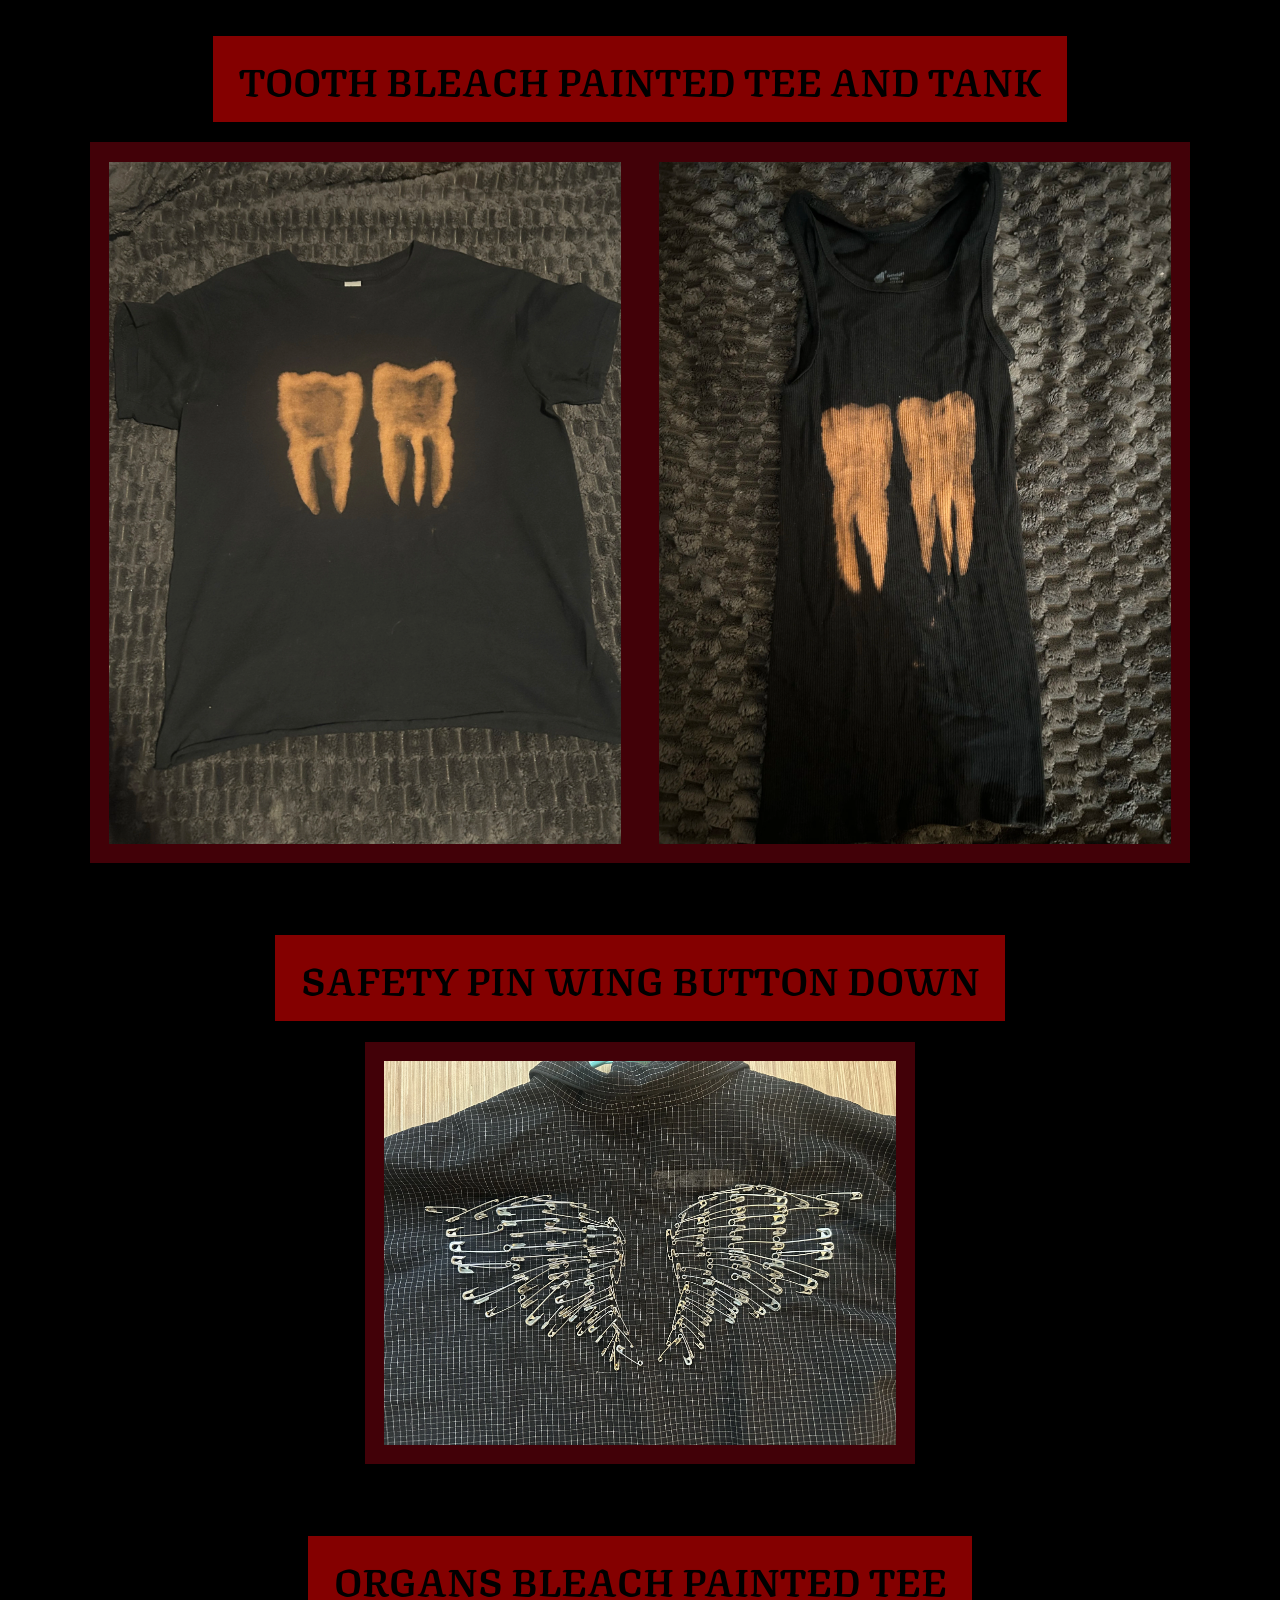
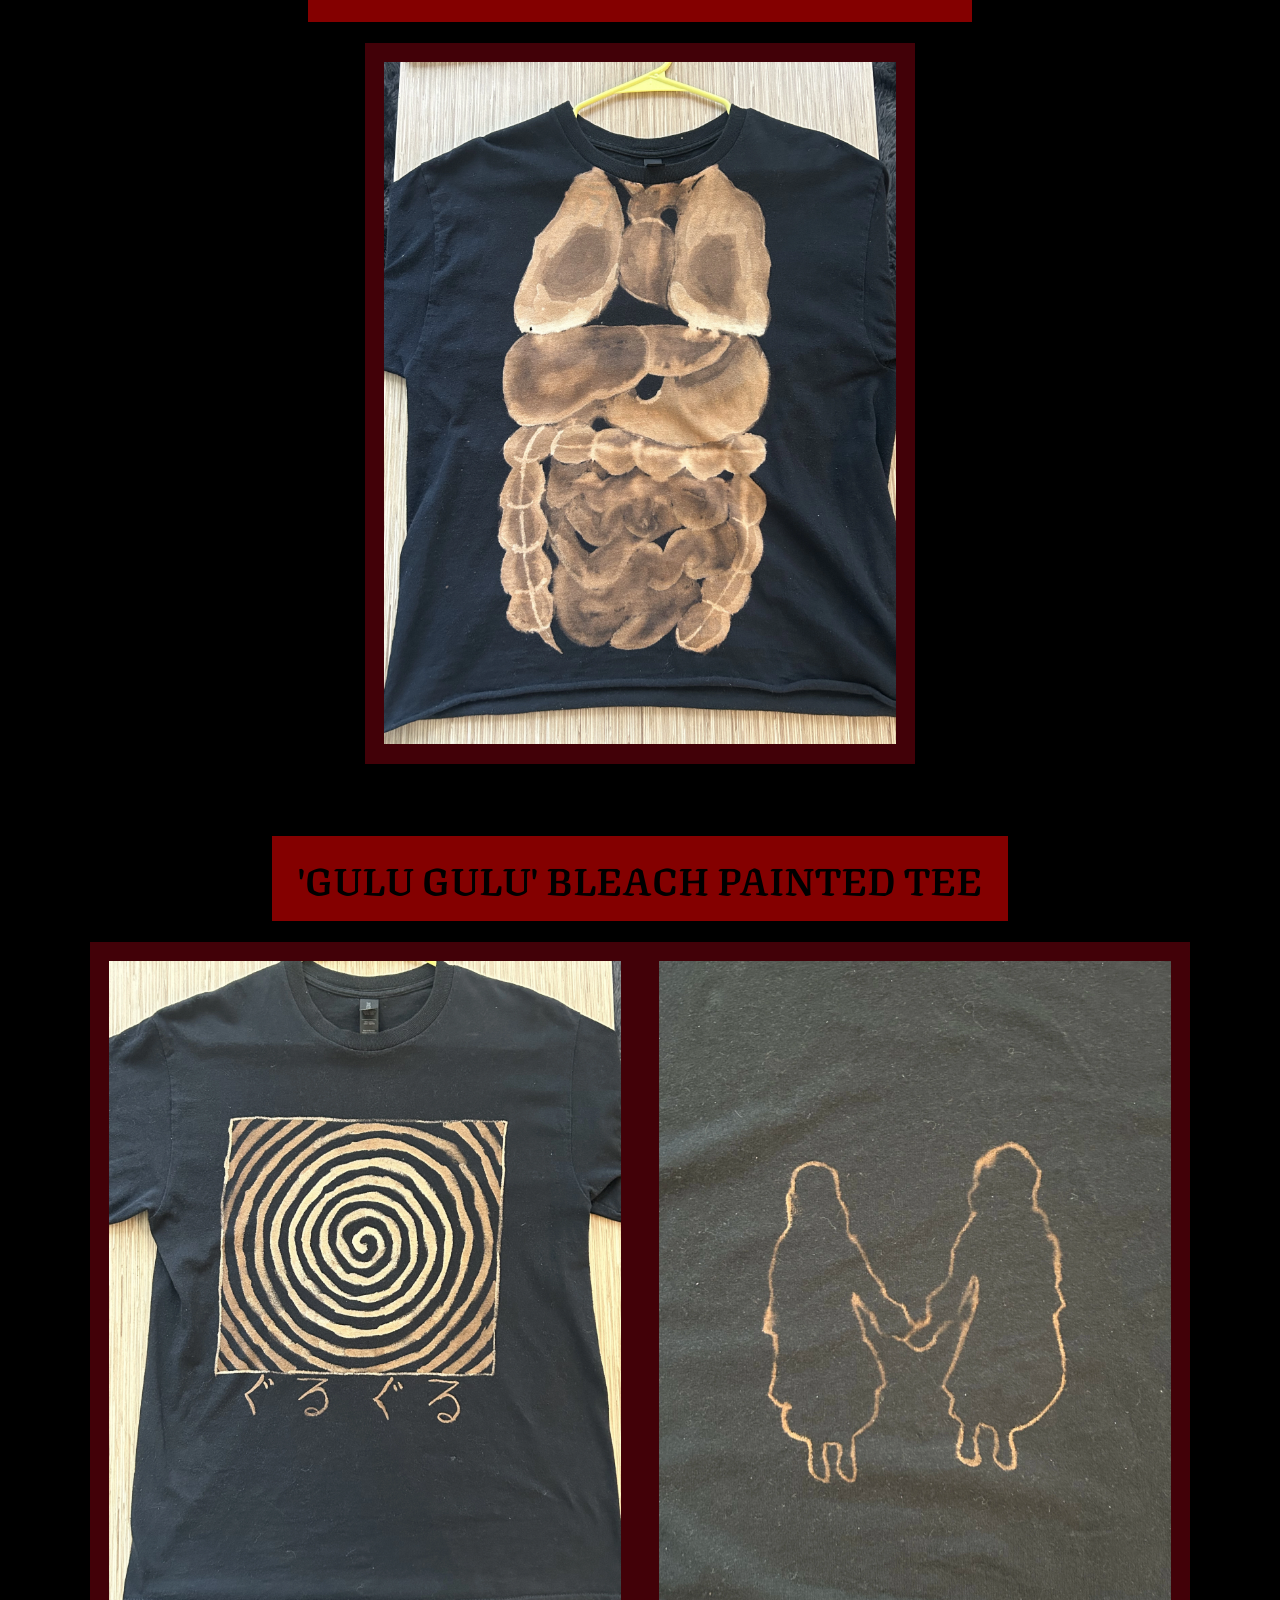
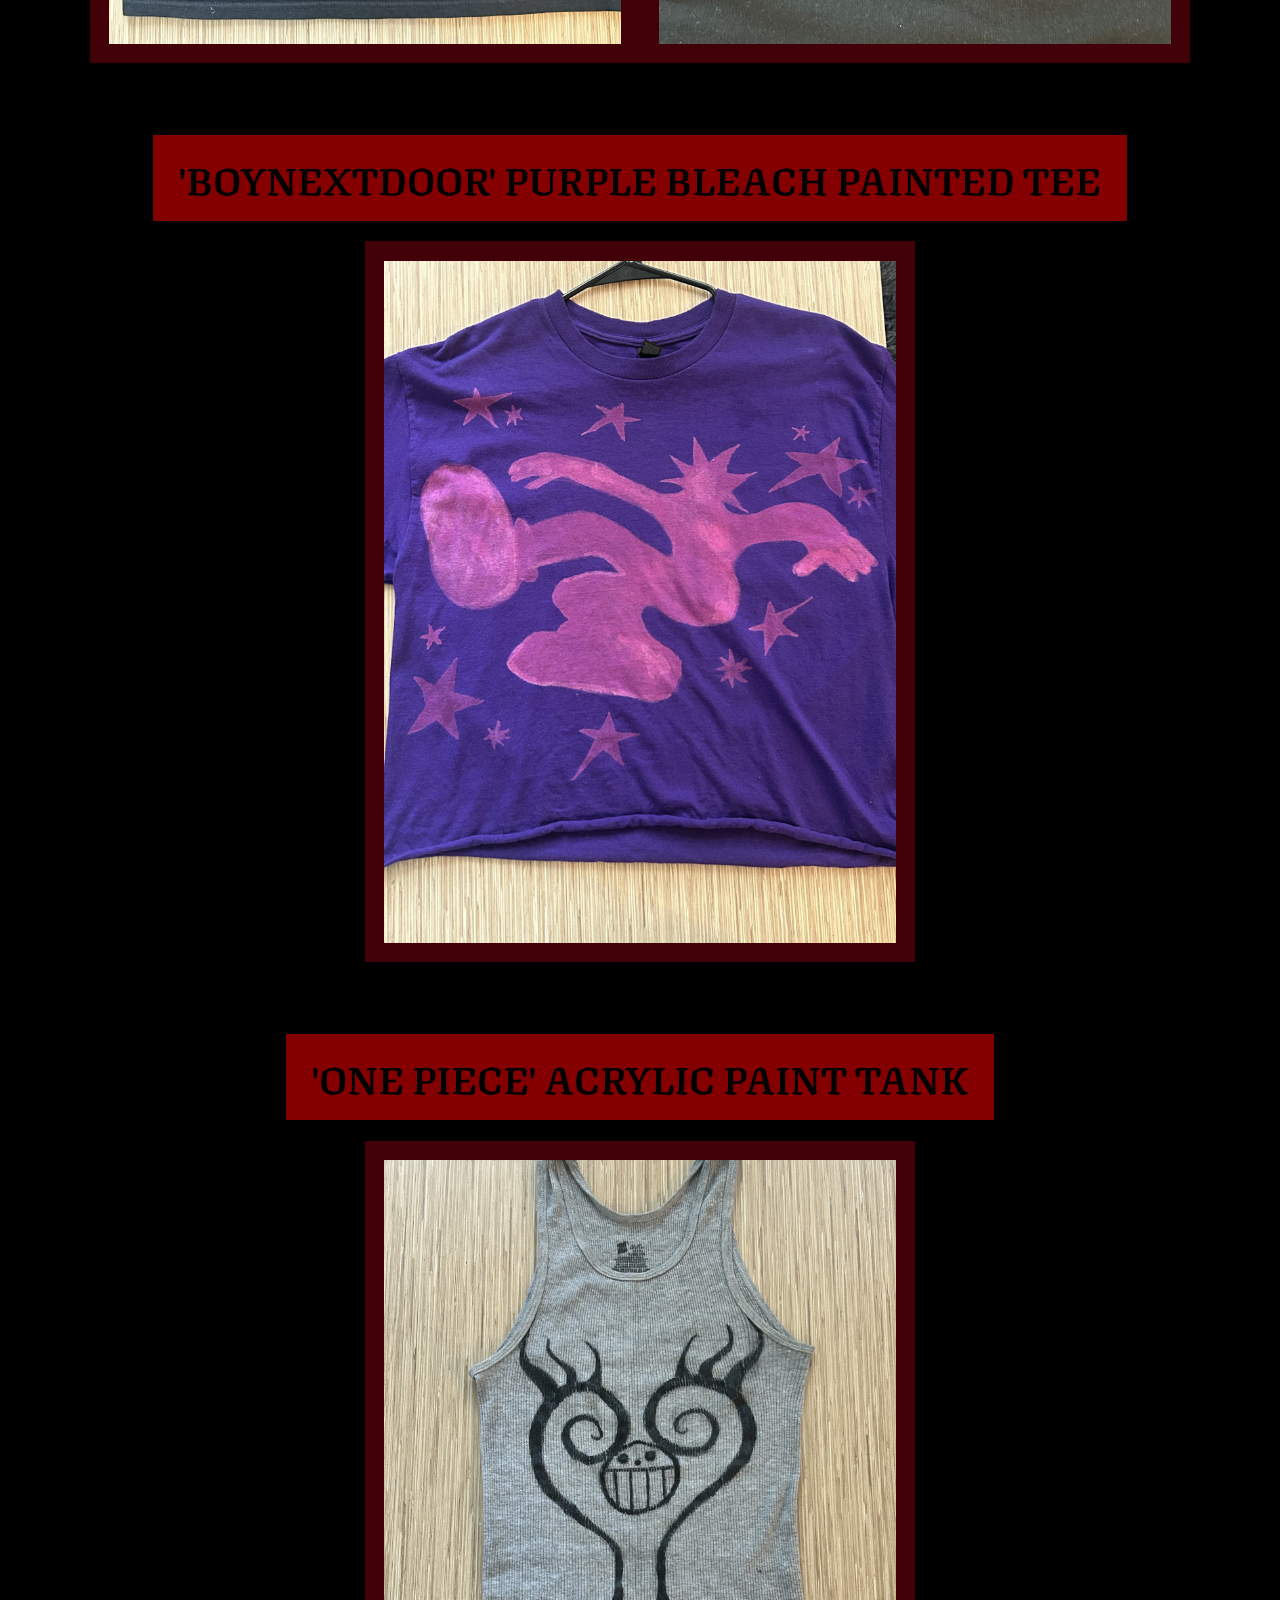
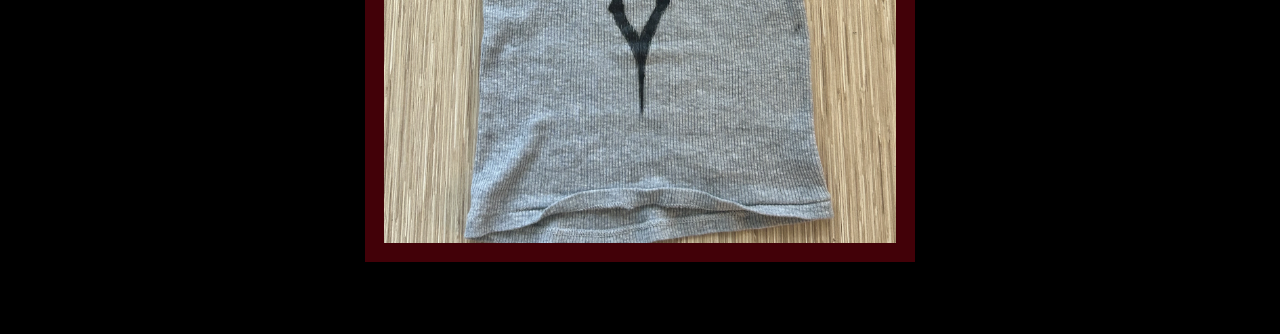
<file: clothes.html>
<!DOCTYPE html>
<html lang="en">
<head>
    <meta charset="UTF-8">
    <meta name="viewport" content="width=device-width, initial-scale=1.0">
    <title>Clothing</title>
    <link rel="stylesheet" href="styles2.css">
</head>
<body>
    <header>
        <nav>
            <ul>
                <li>
                    <div id="name">
                        <h3>Kellin Johnson-Arline</h3>
                    </div>
                </li>
                <a href="index.html">
                    <li class="nav">Home</li>
                </a>
                <a href="index.html#work">
                    <li class="nav">Work</li>
                </a>
                <a href="contact.html">
                    <li class="nav">Contact</li>
                </a>
            </ul>
        </nav>
    </header>

    <h1>Clothing</h1>

    <article>
        <p>For several years, I have taken an interested in customizing clothes, and creating original graphic t-shirt designs.
            Below is an assortment of the clothes that I have customized using bleach, acrylic paint, and other tools.
        </p>
    </article>
    
    <section class="container" id="clothes">
        <article class="divider">
            <h3>Ribcage Bleach Painted Tank</h3>
        </article>
        <div>
            <img src="images/coverclothes.webp" alt="">
        </div>

        <article class="divider">
            <h3>'BUCK-TICK' Bleach Painted Tee</h3>
        </article>
        <div>
            <img src="images/clothes1.webp" alt="">
            <img src="images/clothes12.webp" alt="">
        </div>

        <article class="divider">
            <h3>'Death Riders' Bleach Painted Tee</h3>
        </article>
        <div>
            <img src="images/clothes7.webp" alt="">
            <img src="images/clothes72.webp" alt="">
        </div>

        <article class="divider">
            <h3>Tooth Bleach Painted Tee and Tank</h3>
        </article>
        <div>
            <img src="images/clothes8.webp" alt="">
            <img src="images/clothes81.webp" alt="">
        </div>

        <article class="divider">
            <h3>Safety Pin Wing Button Down</h3>
        </article>
        <div>
            <img src="images/clothes2.webp" alt="">
        </div>

        <article class="divider">
            <h3>Organs Bleach Painted Tee</h3>
        </article>
        <div>
            <img src="images/clothes3.webp" alt="">
        </div>

        <article class="divider">
            <h3>'gulu gulu' Bleach Painted Tee</h3>
        </article>
        <div>
            <img src="images/clothes4.webp" alt="">
            <img src="images/clothes42.webp" alt="">
        </div>

        <article class="divider">
            <h3>'BOYNEXTDOOR' Purple Bleach Painted Tee</h3>
        </article>
        <div>
            <img src="images/clothes5.webp" alt="">
        </div>

        <article class="divider">
            <h3>'One Piece' Acrylic Paint Tank</h3>
        </article>
        <div>
            <img src="images/clothes6.webp" alt="">
        </div>

    </section>
</body>
</html>
</file>
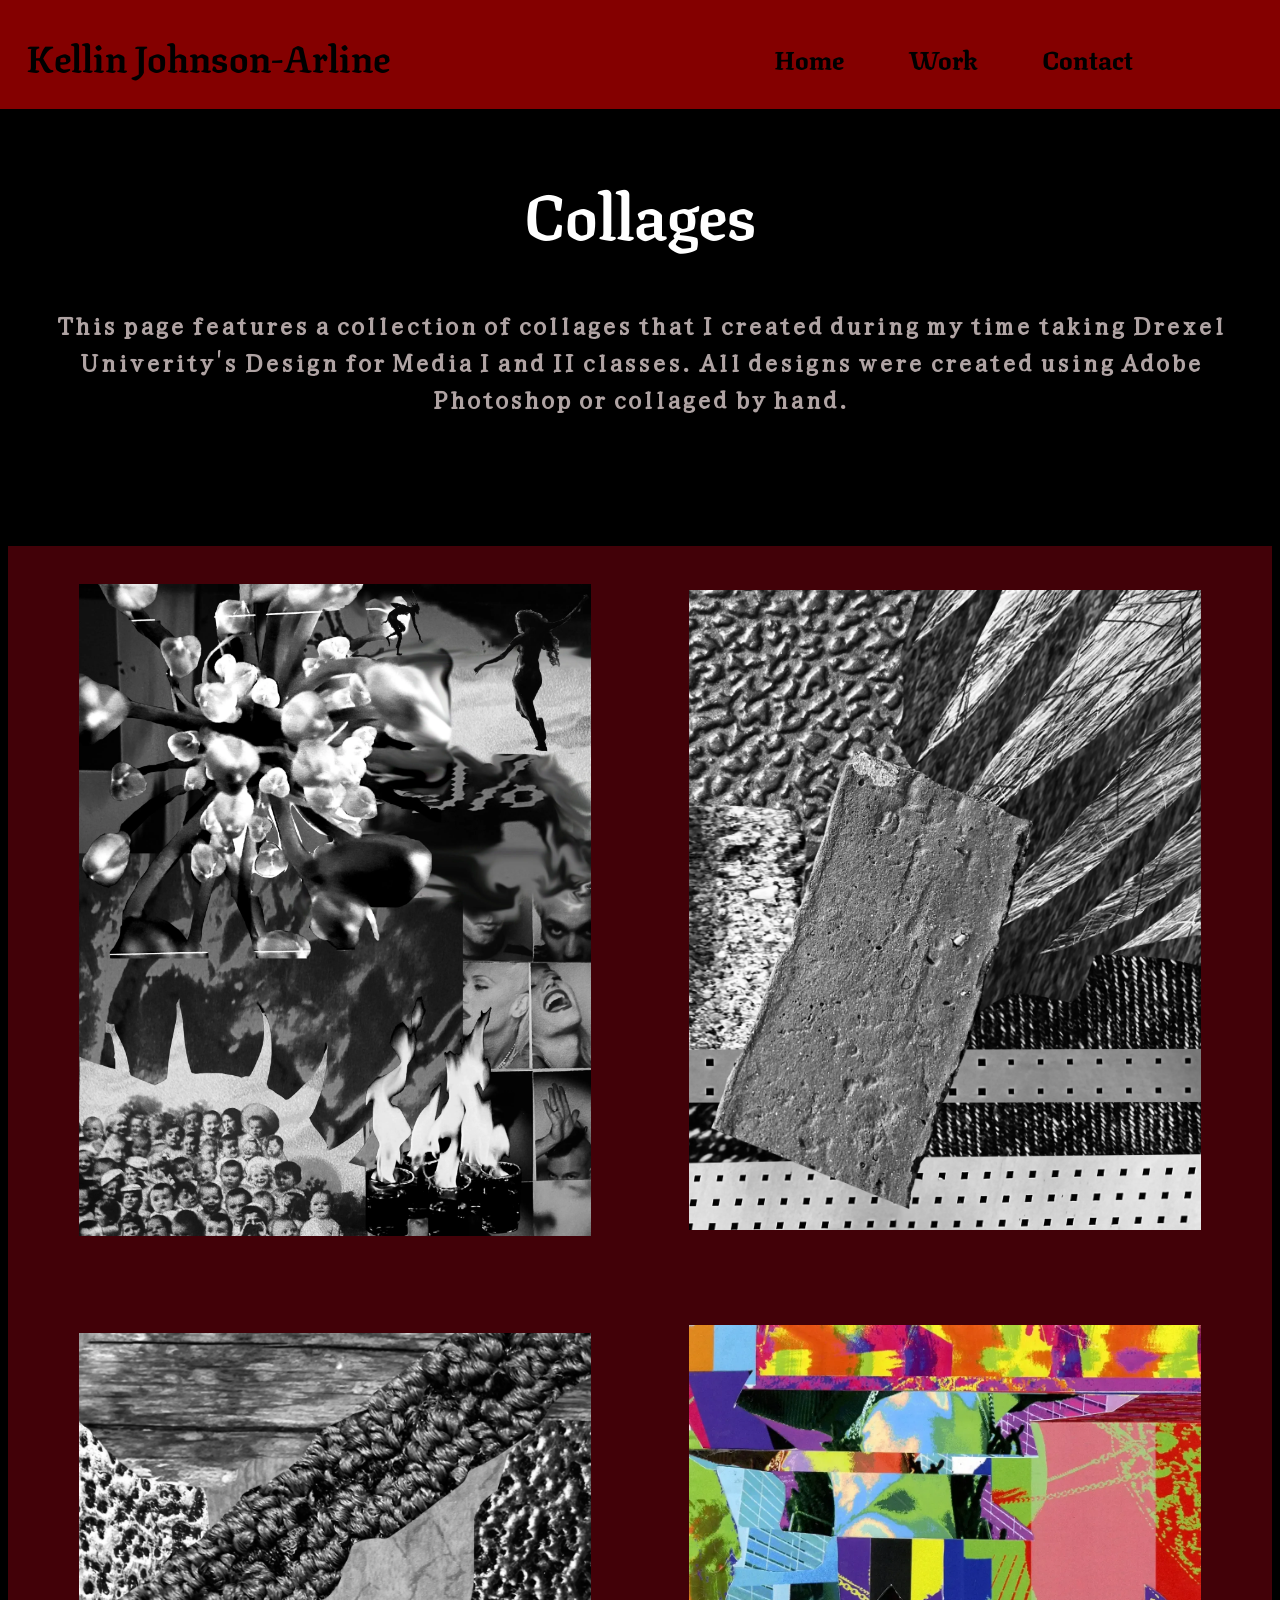
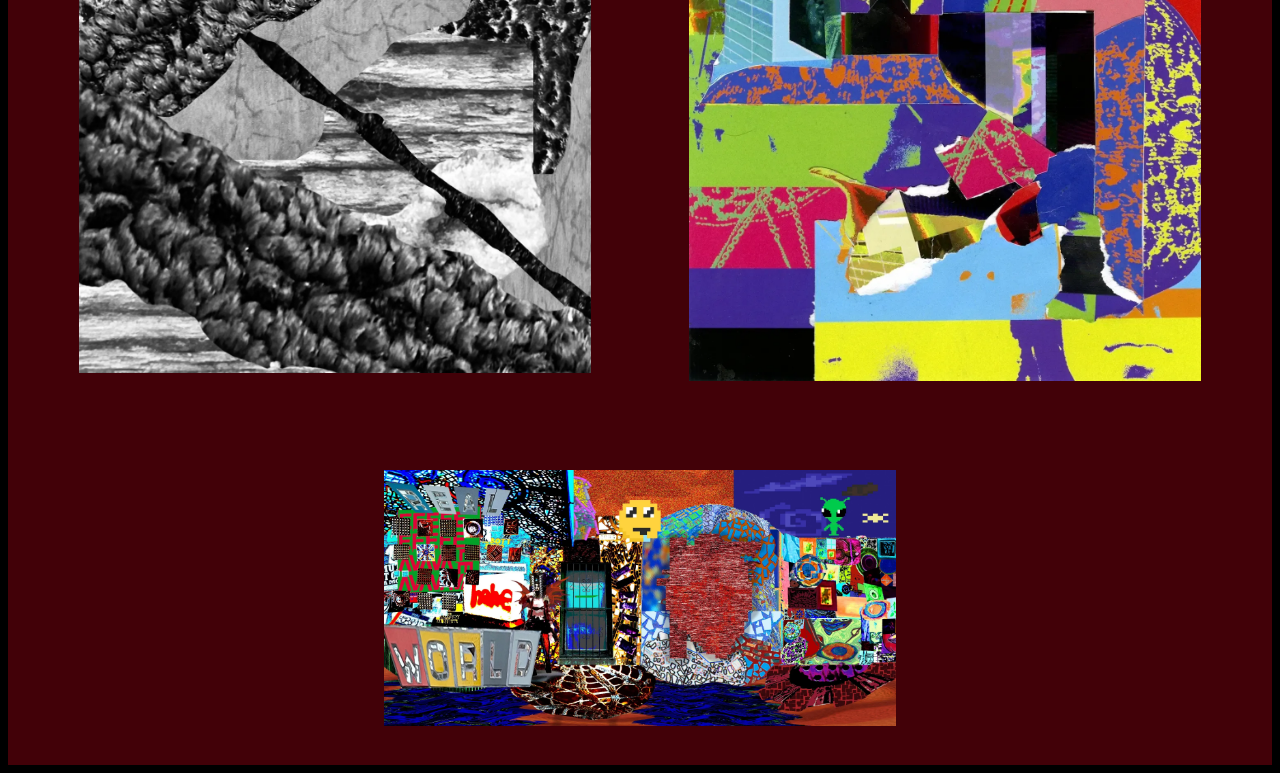
<file: collage.html>
<!DOCTYPE html>
<html lang="en">

<head>
    <meta charset="UTF-8">
    <meta name="viewport" content="width=device-width, initial-scale=1.0">
    <title>Collages</title>
    <link rel="stylesheet" href="styles2.css">
</head>

<body>
    <header>
        <nav>
            <ul>
                <li>
                    <div id="name">
                        <h3>Kellin Johnson-Arline</h3>
                    </div>
                </li>
                <a href="index.html">
                    <li class="nav">Home</li>
                </a>
                <a href="index.html#work">
                    <li class="nav">Work</li>
                </a>
                <a href="contact.html">
                    <li class="nav">Contact</li>
                </a>
            </ul>
        </nav>
    </header>

    <h1>Collages</h1>

    <article>
        <p>This page features a collection of collages that I created during my time taking 
        Drexel Univerity's Design for Media I and II classes. All designs were created using Adobe Photoshop or collaged
        by hand.</p>
    </article>
    
    <section class="container">
        <section class="items">
            <img src="images/covercollage.webp" alt="">
            <img src="images/collage2.webp" alt="">
            <img src="images/collage3.webp" alt="">
            <img src="images/collage4.webp" alt="">
            <img src="images/collage5.webp" alt="">
        </section>
    </section>
    

</body>

</html>
</file>
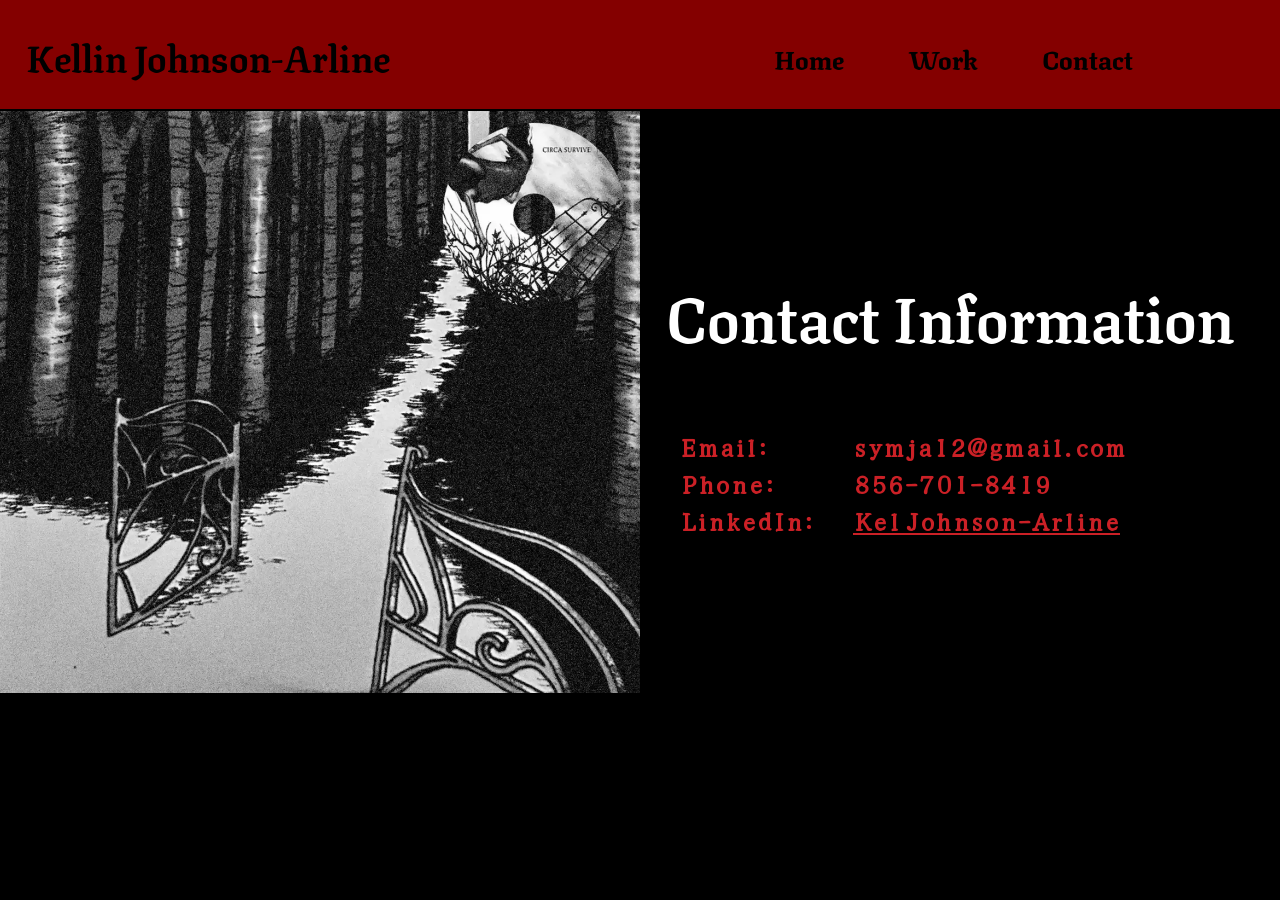
<file: contact.html>
<!DOCTYPE html>
<html lang="en">
<head>
    <meta charset="UTF-8">
    <meta name="viewport" content="width=device-width, initial-scale=1.0">
    <title>Contact</title>
    <link rel="stylesheet" href="styles.css">
</head>
<body>
    <body>
    <header>
        <nav>
            <ul>
                <li>
                    <div id="name">
                        <h3>Kellin Johnson-Arline</h3>
                    </div>
                </li>
                <a href="index.html">
                    <li class="nav">Home</li>
                </a>
                <a href="index.html#work">
                    <li class="nav">Work</li>
                </a>
                <a href="contact.html">
                    <li class="nav">Contact</li>
                </a>
            </ul>
        </nav>
    </header>

    <section id="contact">
        <img src="images/contact.webp" alt="">
        <article>
            <h1>Contact Information</h1>
            <div>
                <ul>
                    <li>Email:</li>
                    <li>Phone:</li>
                    <li>LinkedIn:</li>
                </ul>

                <ul>
                    <li>symja12@gmail.com</li>
                    <li>856-701-8419</li>
                    <li><a href="https://www.linkedin.com/in/kel-johnson-arline-5393b4369/" target="_blank">Kel Johnson-Arline</a></li>
                </ul>
            </div>
        </article>
    </section>
</body>
</html>
</file>
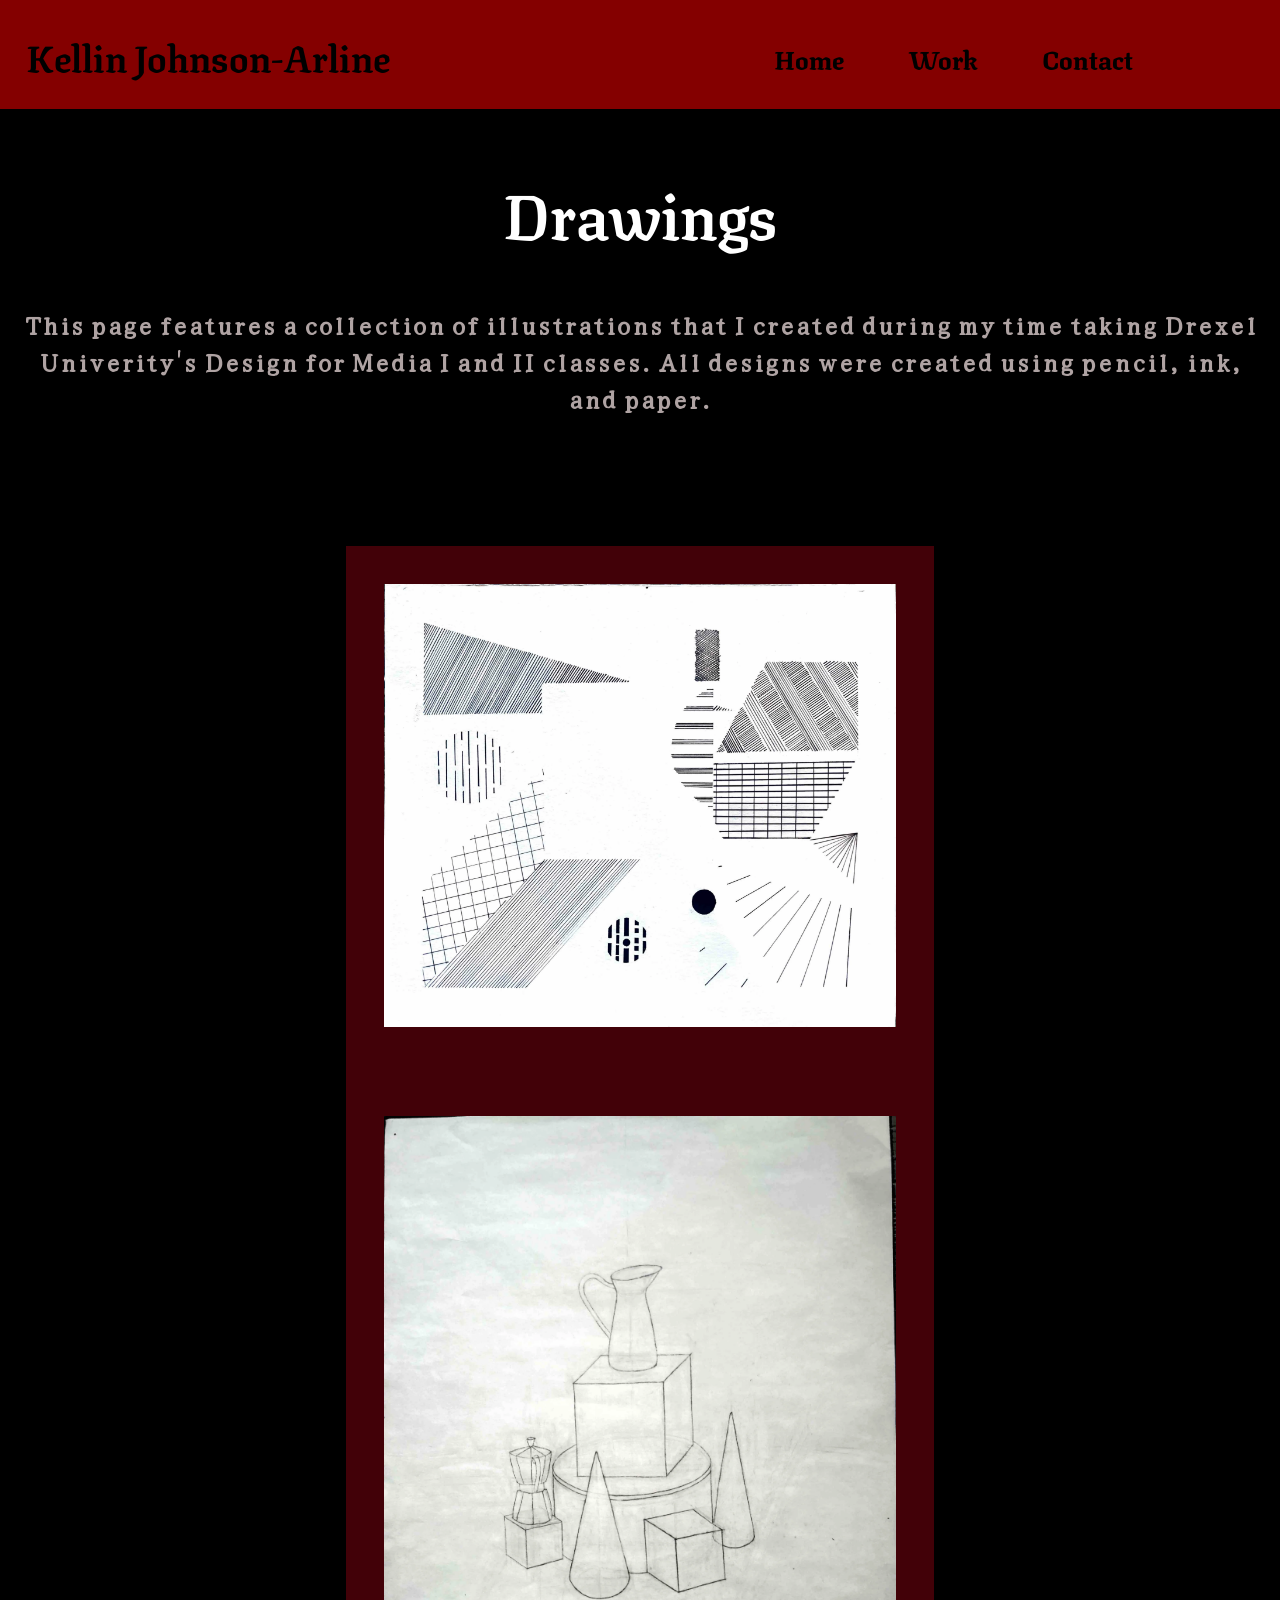
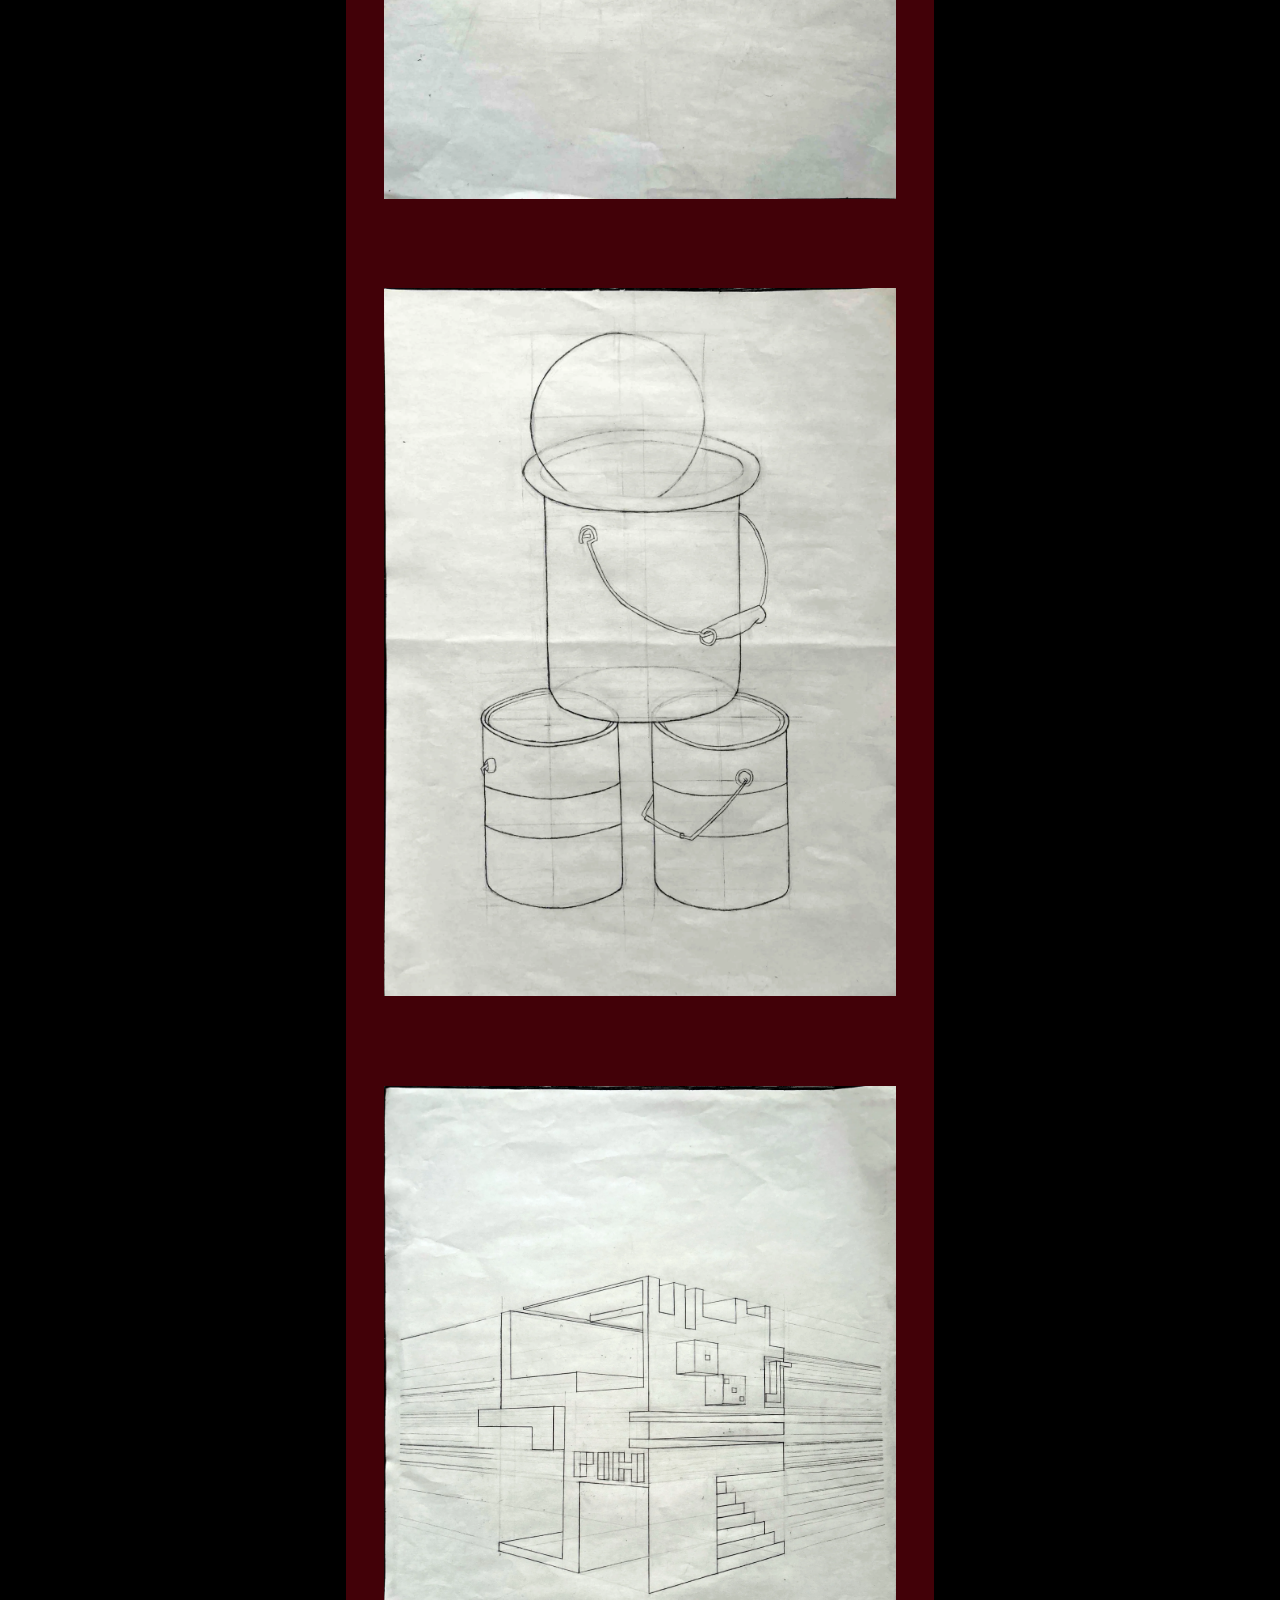
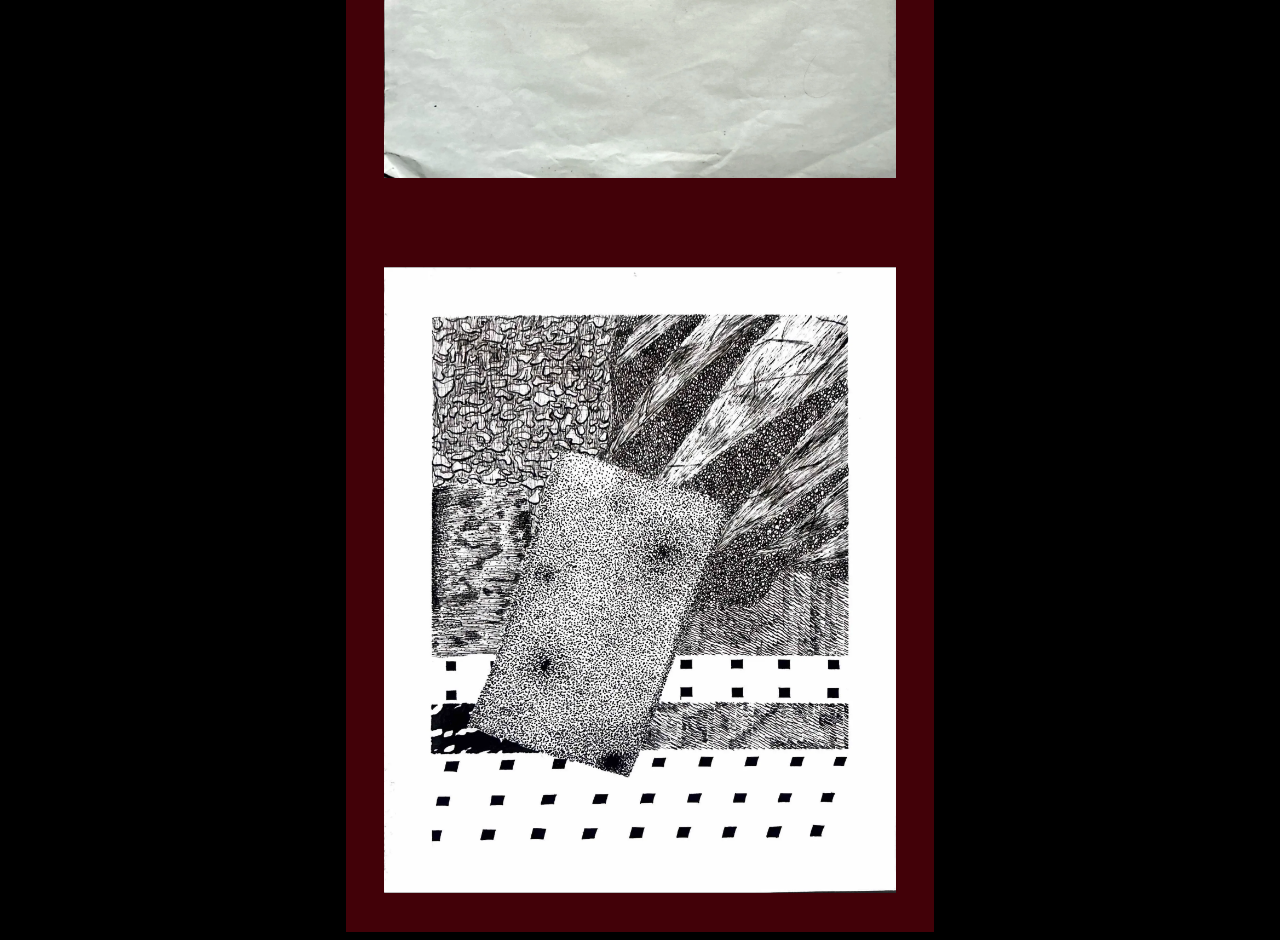
<file: drawing.html>
<!DOCTYPE html>
<html lang="en">
<head>
    <meta charset="UTF-8">
    <meta name="viewport" content="width=device-width, initial-scale=1.0">
    <title>Drawings</title>
    <link rel="stylesheet" href="styles2.css">
</head>
<body>
    <header>
        <nav>
            <ul>
                <li>
                    <div id="name">
                        <h3>Kellin Johnson-Arline</h3>
                    </div>
                </li>
                <a href="index.html">
                    <li class="nav">Home</li>
                </a>
                <a href="index.html#work">
                    <li class="nav">Work</li>
                </a>
                <a href="contact.html">
                    <li class="nav">Contact</li>
                </a>
            </ul>
        </nav>
    </header>

    <h1>Drawings</h1>

    <article>
        <p>This page features a collection of illustrations that I created during my time taking 
        Drexel Univerity's Design for Media I and II classes. All designs were created using pencil, ink, and paper.</p>
    </article>
    
    <section class="container">
        <section class="items" id="drawings">
            <img src="images/coverdrawing.webp" alt="">
            <img src="images/drawing1.webp" alt="">
            <img src="images/drawing2.webp" alt="">
            <img src="images/drawing3.webp" alt="">
            <img src="images/drawing5.webp" alt="">
        </section>
    </section>
</body>
</html>
</file>
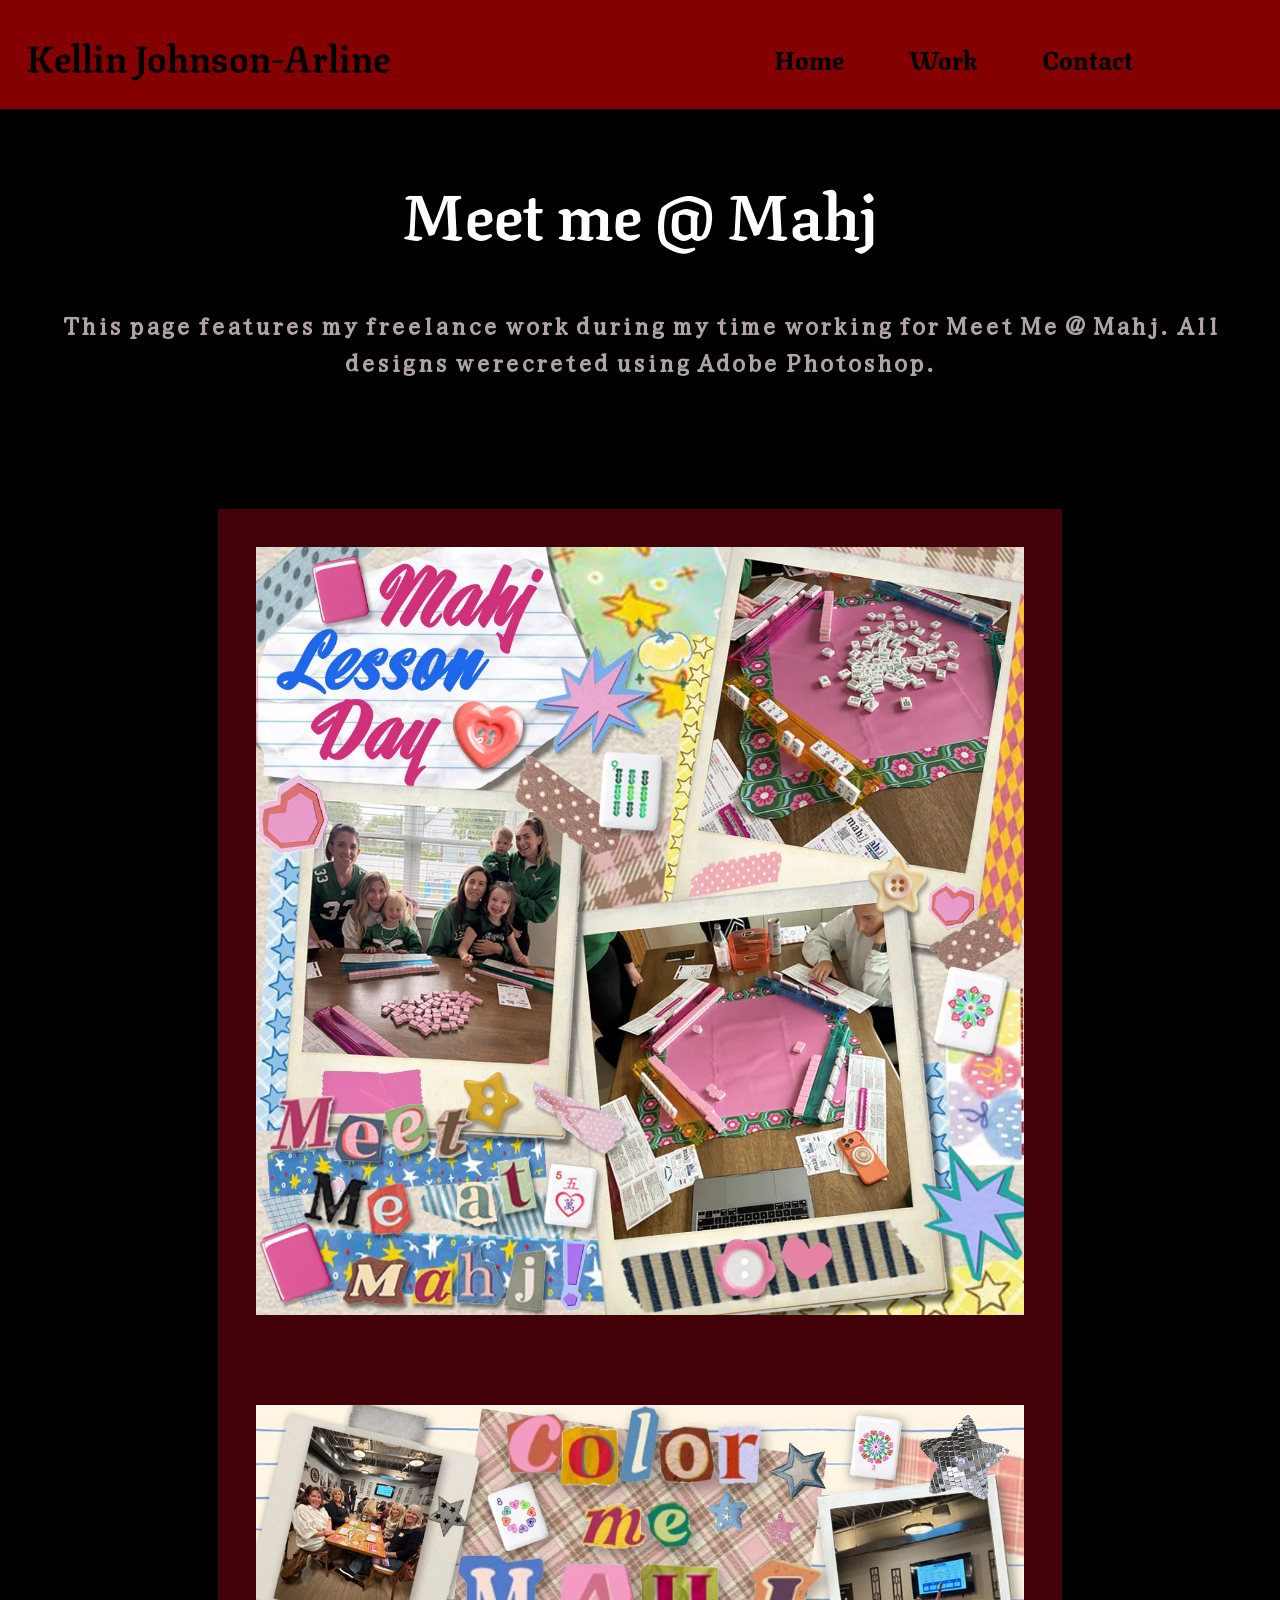
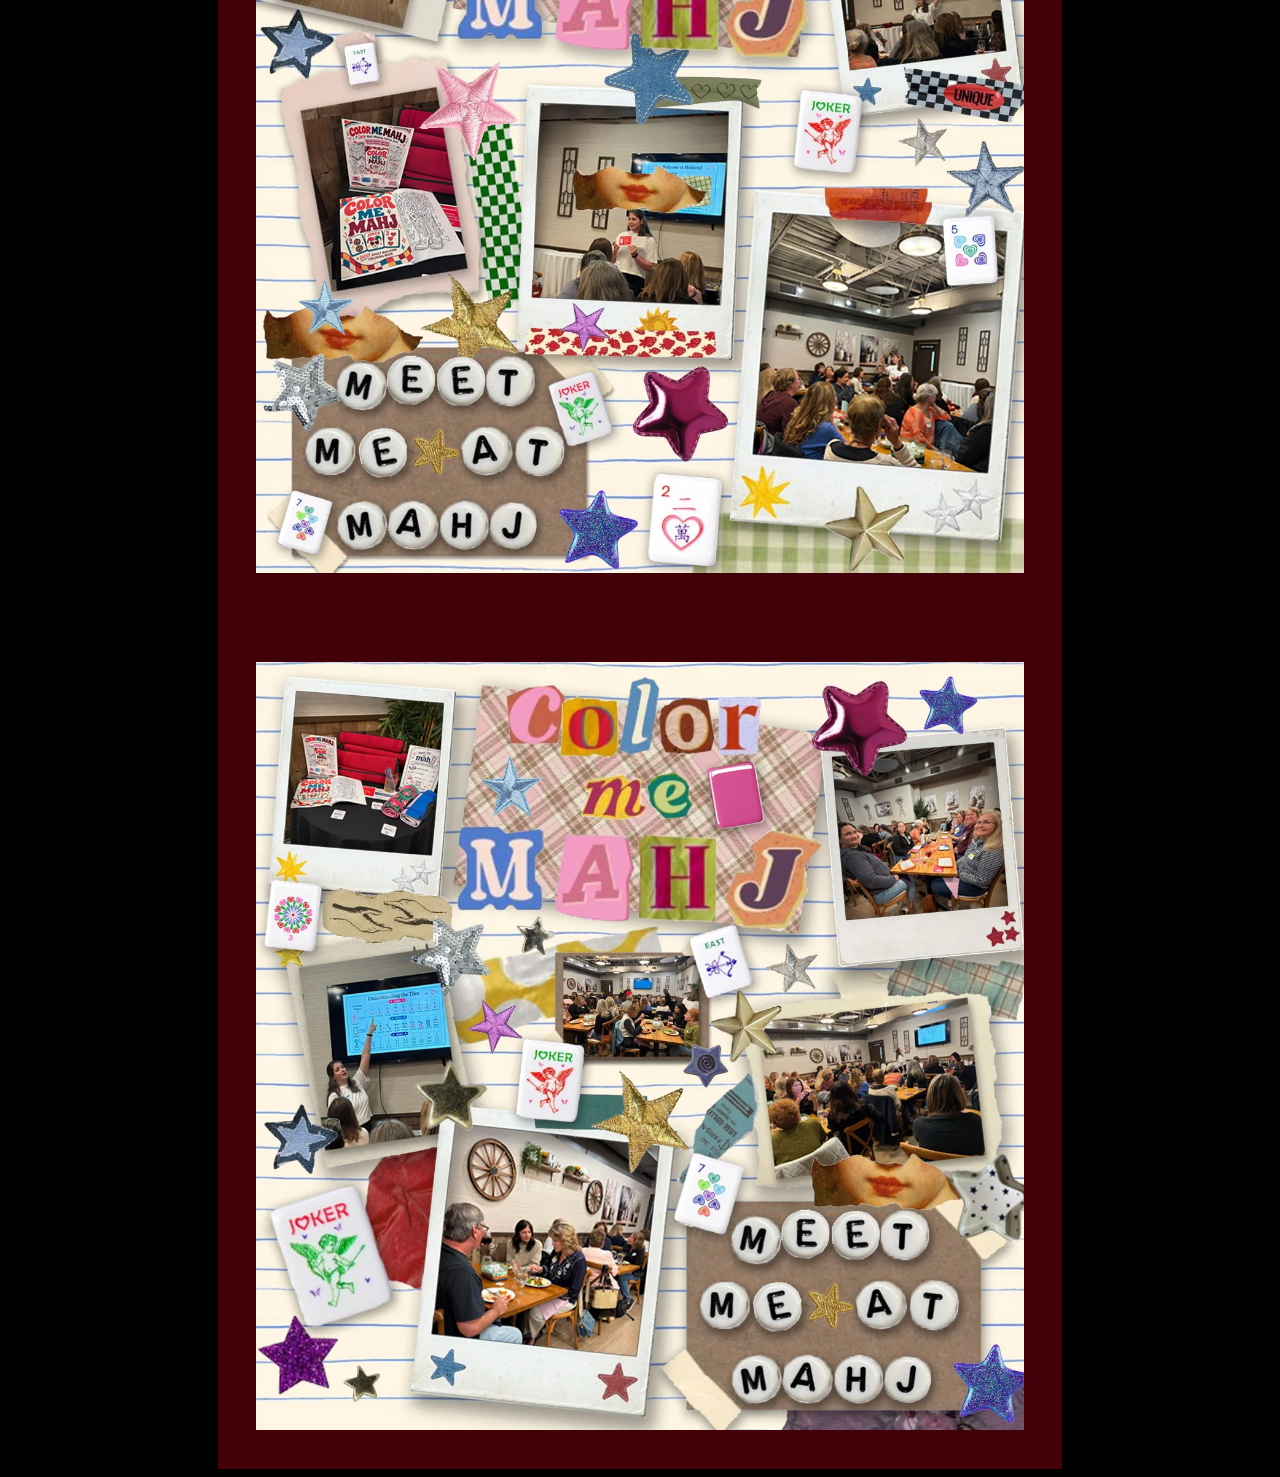
<file: mahj.html>
<!DOCTYPE html>
<html lang="en">

<head>
    <meta charset="UTF-8">
    <meta name="viewport" content="width=device-width, initial-scale=1.0">
    <title>Meet Me at Mahj</title>
    <link rel="stylesheet" href="styles2.css">
</head>

<body>
    <header>
        <nav>
            <ul>
                <li>
                    <div id="name">
                        <h3>Kellin Johnson-Arline</h3>
                    </div>
                </li>
                <a href="index.html">
                    <li class="nav">Home</li>
                </a>
                <a href="index.html#work">
                    <li class="nav">Work</li>
                </a>
                <a href="contact.html">
                    <li class="nav">Contact</li>
                </a>
            </ul>
        </nav>
    </header>

    <h1>Meet me @ Mahj</h1>

    <article>
        <p>
            This page features my freelance work during my time working for Meet Me @ Mahj. 
            All designs werecreted using Adobe Photoshop.
        </p>
    </article>

    <section class="container">
        <section class="items" id="mahj">
            <img src="images/covermahj.webp" alt="">
            <img src="images/mahj1.webp" alt="">
            <img src="images/mahj2.webp" alt="">
        </section>
    </section>
    

</body>

</html>
</file>
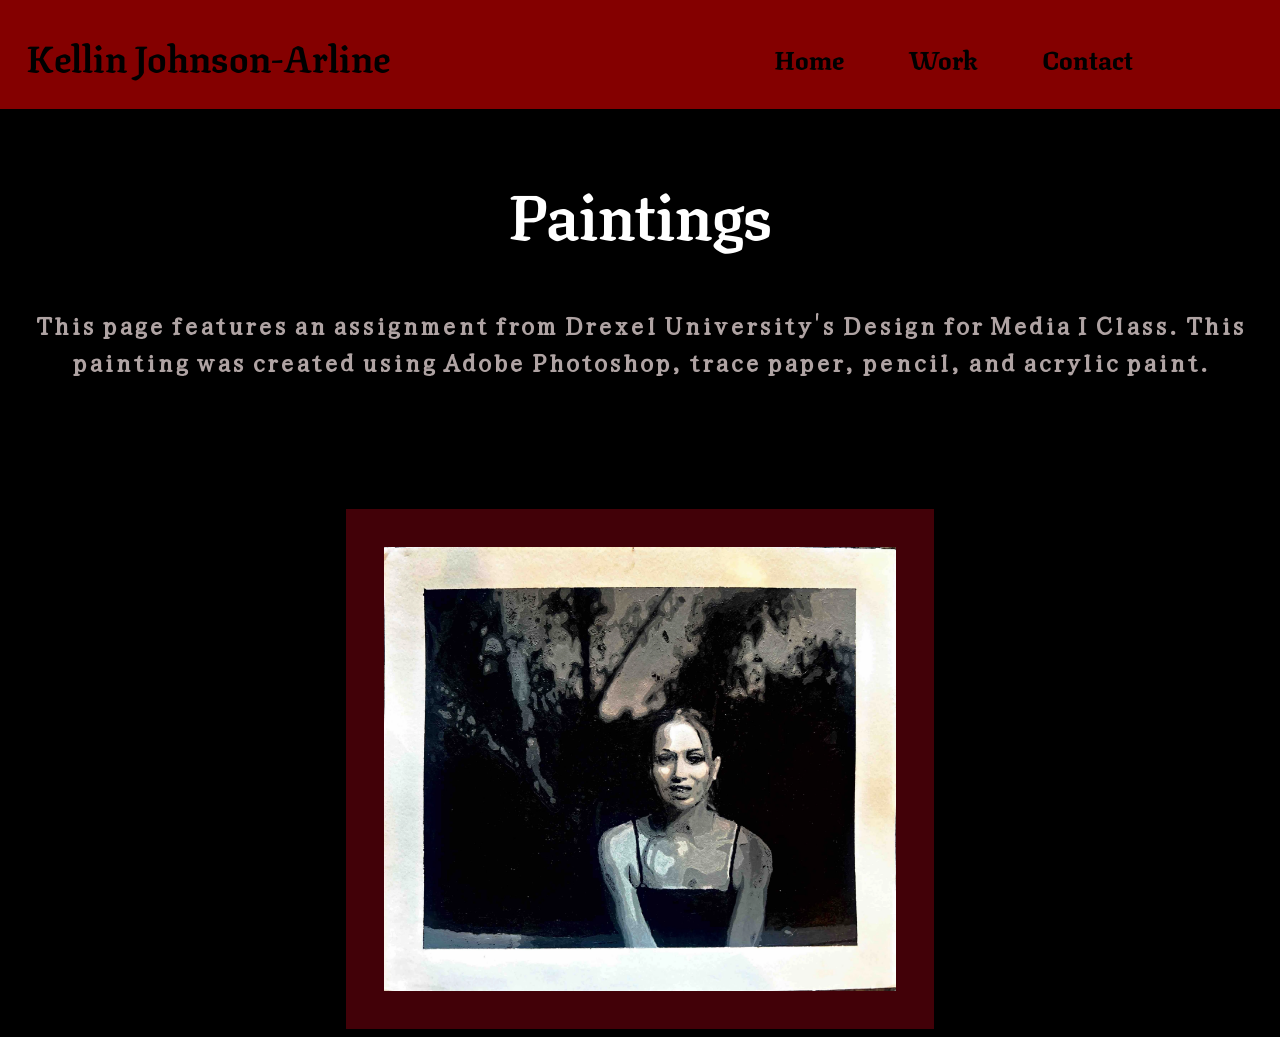
<file: painting.html>
<!DOCTYPE html>
<html lang="en">
<head>
    <meta charset="UTF-8">
    <meta name="viewport" content="width=device-width, initial-scale=1.0">
    <title>Painting</title>
    <link rel="stylesheet" href="styles2.css">
</head>
<body>
    <header>
        <nav>
            <ul>
                <li>
                    <div id="name">
                        <h3>Kellin Johnson-Arline</h3>
                    </div>
                </li>
                <a href="index.html">
                    <li class="nav">Home</li>
                </a>
                <a href="index.html#work">
                    <li class="nav">Work</li>
                </a>
                <a href="contact.html">
                    <li class="nav">Contact</li>
                </a>
            </ul>
        </nav>
    </header>

    <h1>Paintings</h1>

    <article>
        <p>This page features an assignment from Drexel University's Design for Media I Class. This painting
            was created using Adobe Photoshop, trace paper, pencil, and acrylic paint.
        </p>
    </article>
    
    <section class="container">
        <section class="items">
            <img src="images/painting.webp" alt="">
        </section>
    </section>
</body>
</html>
</file>
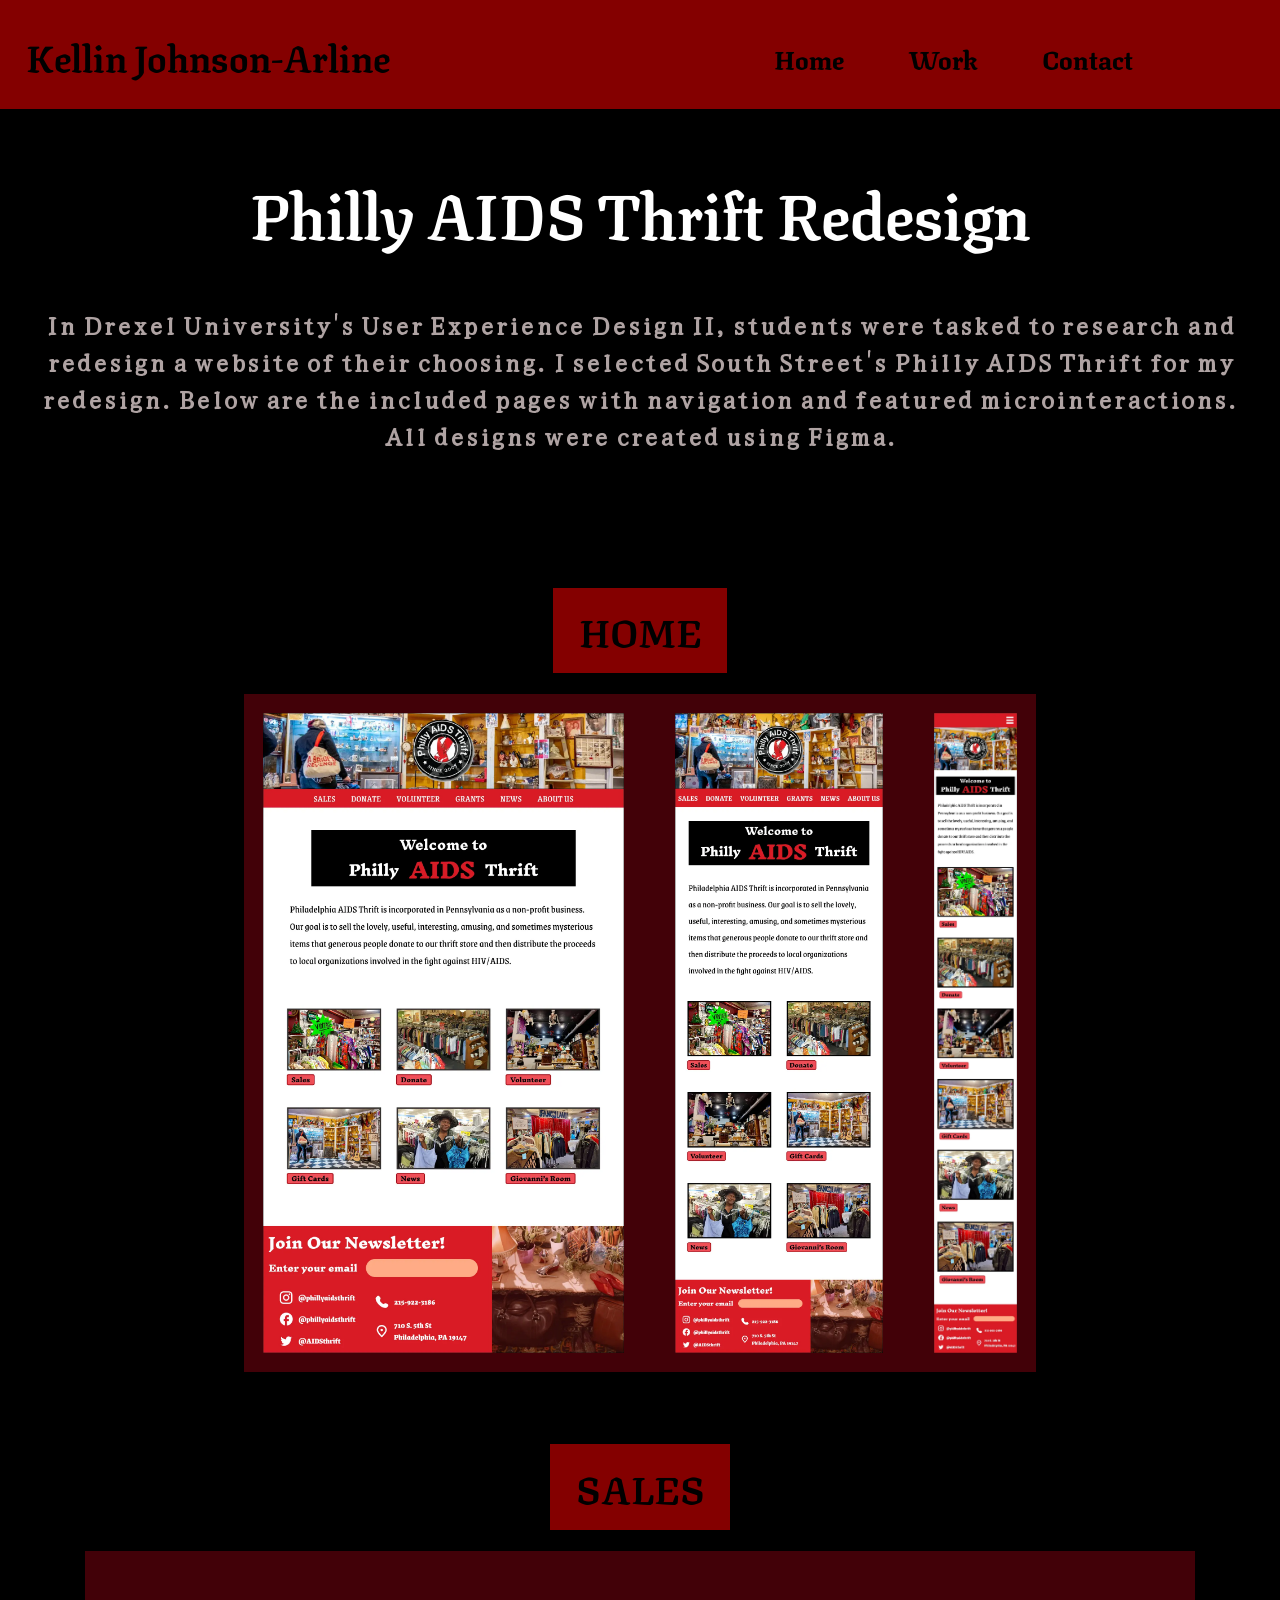
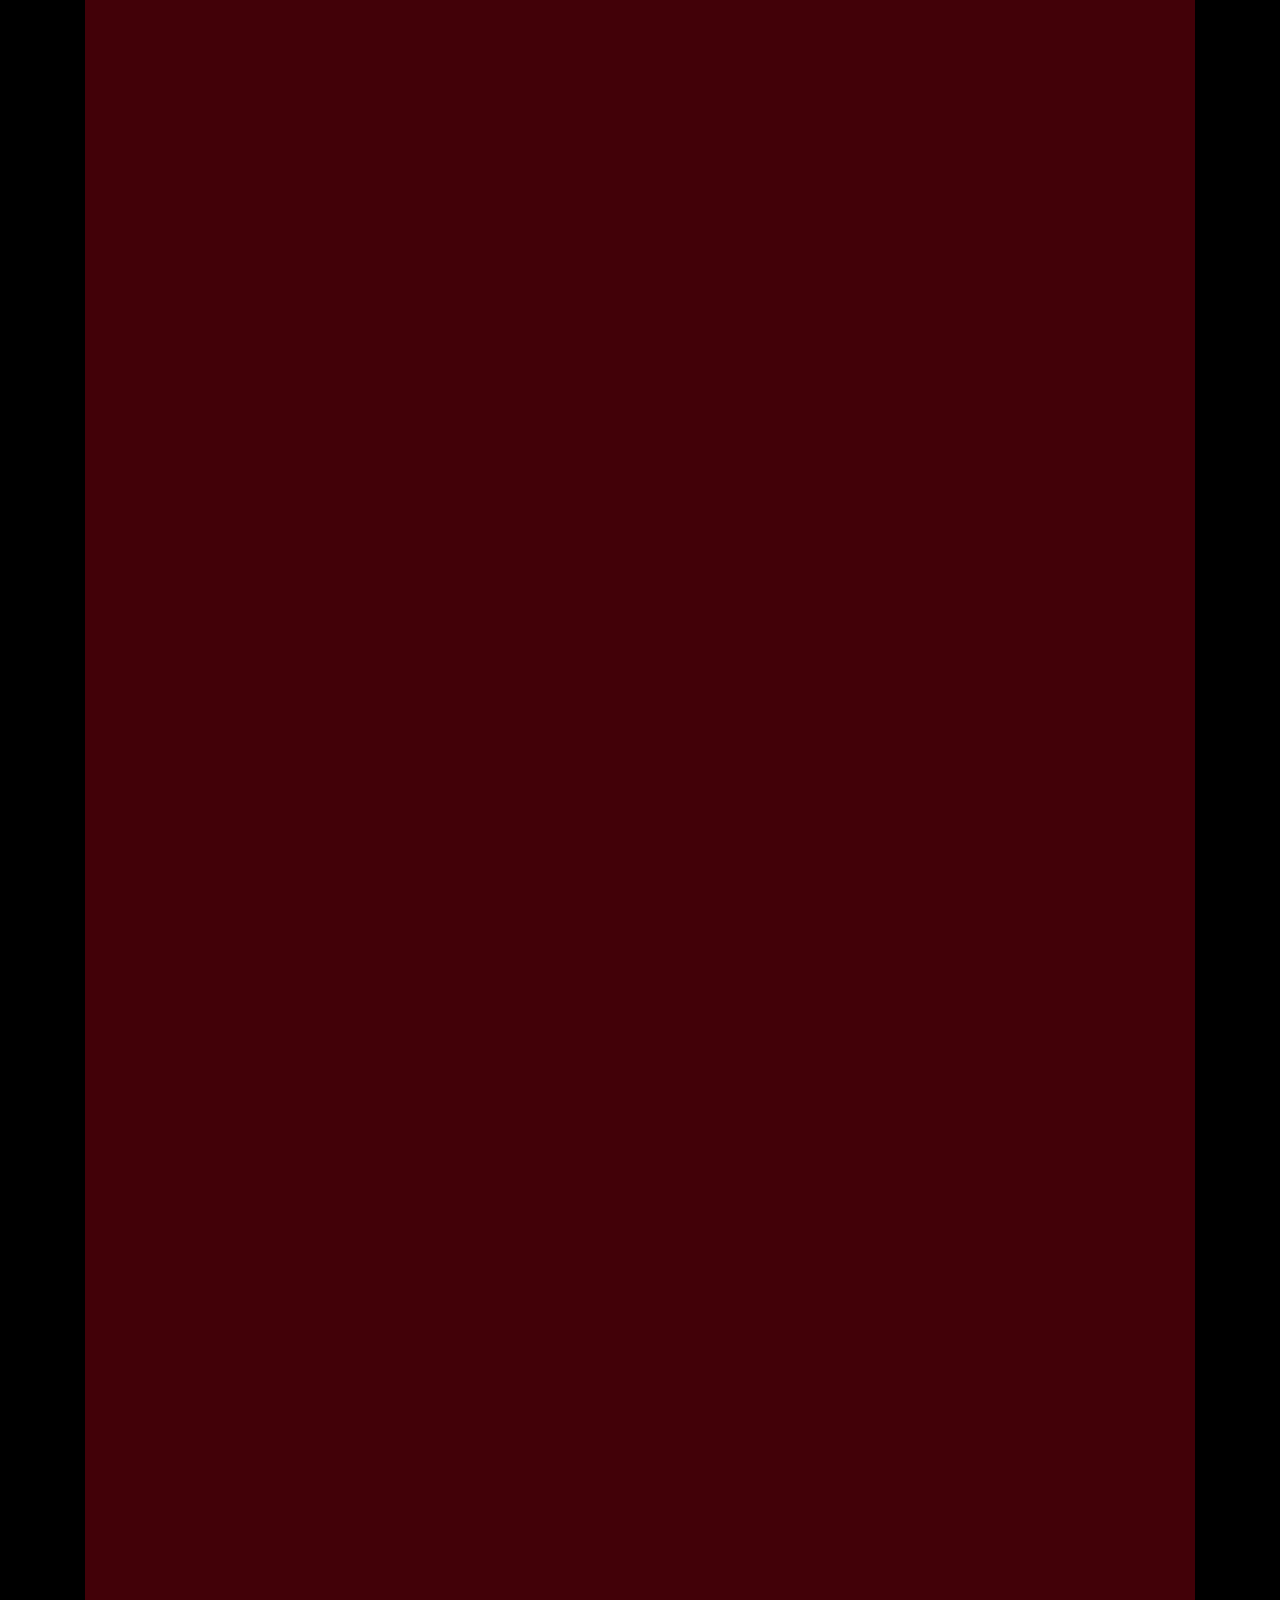
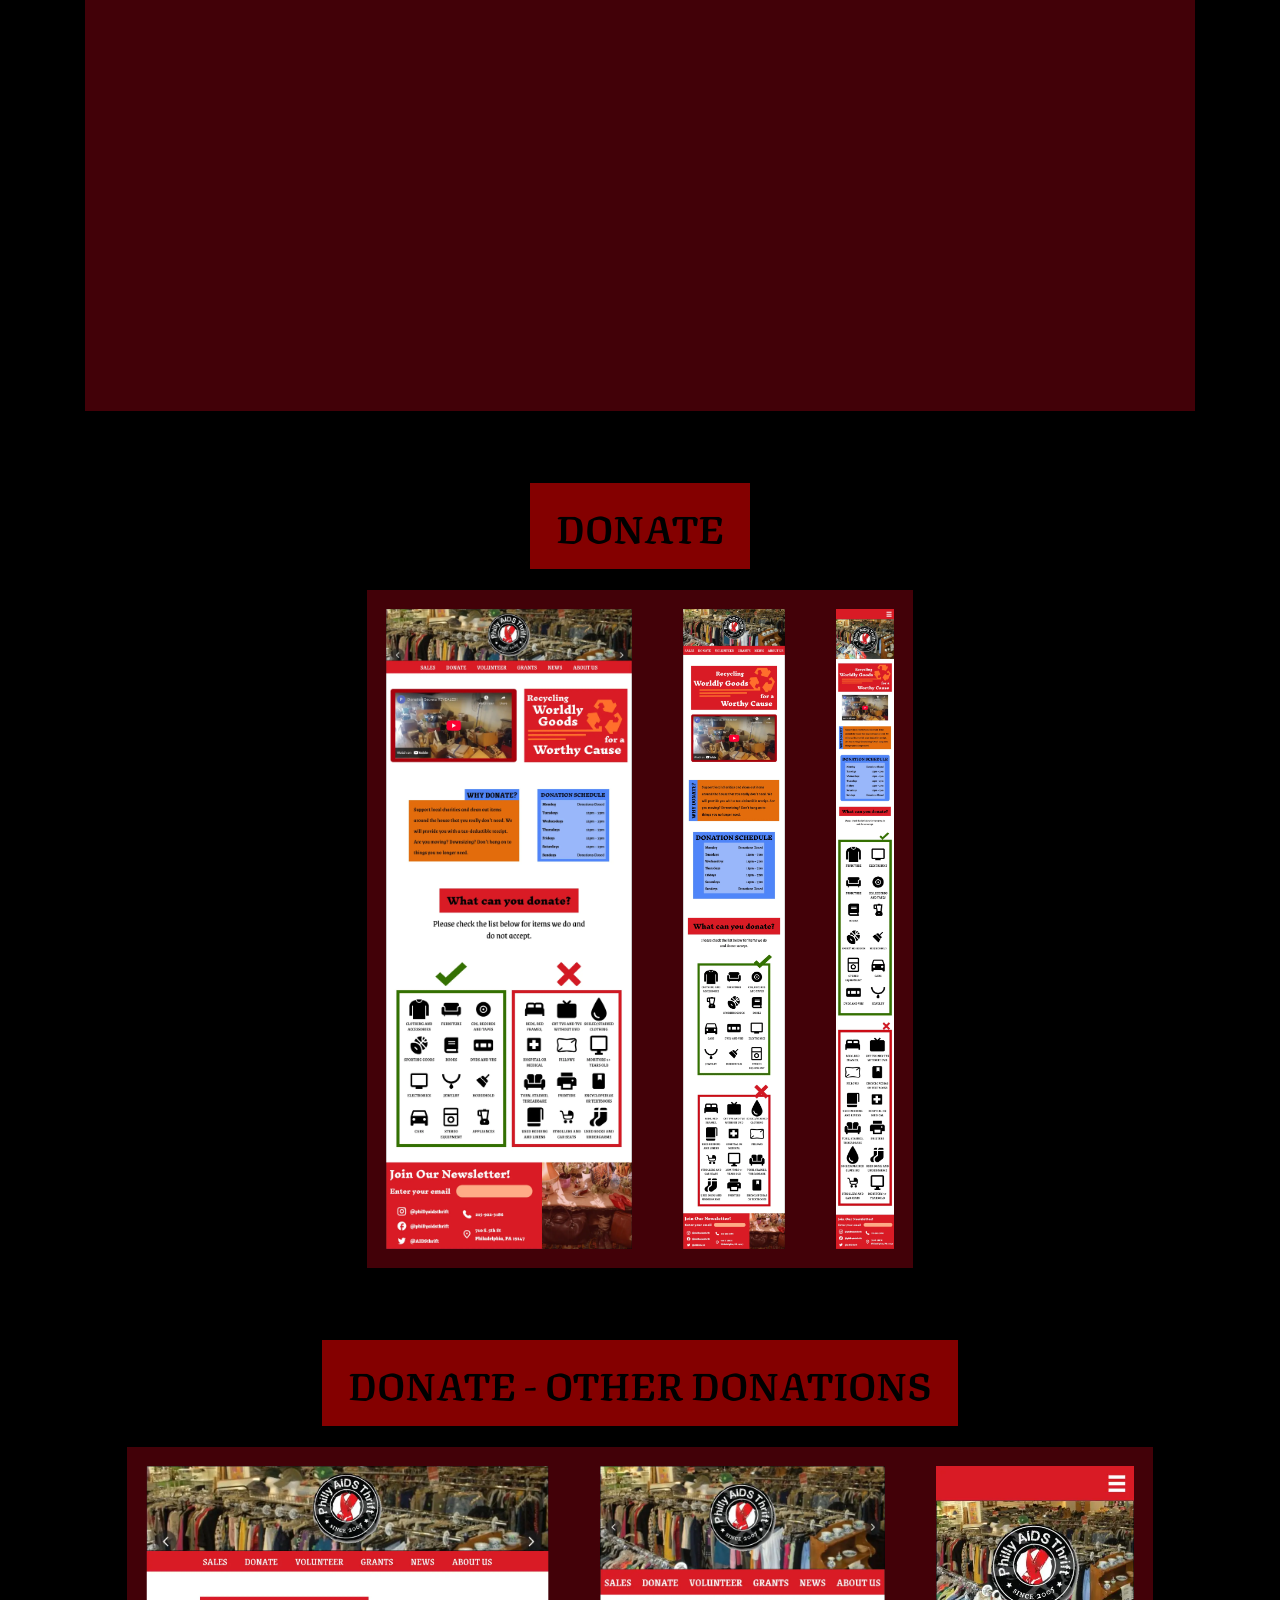
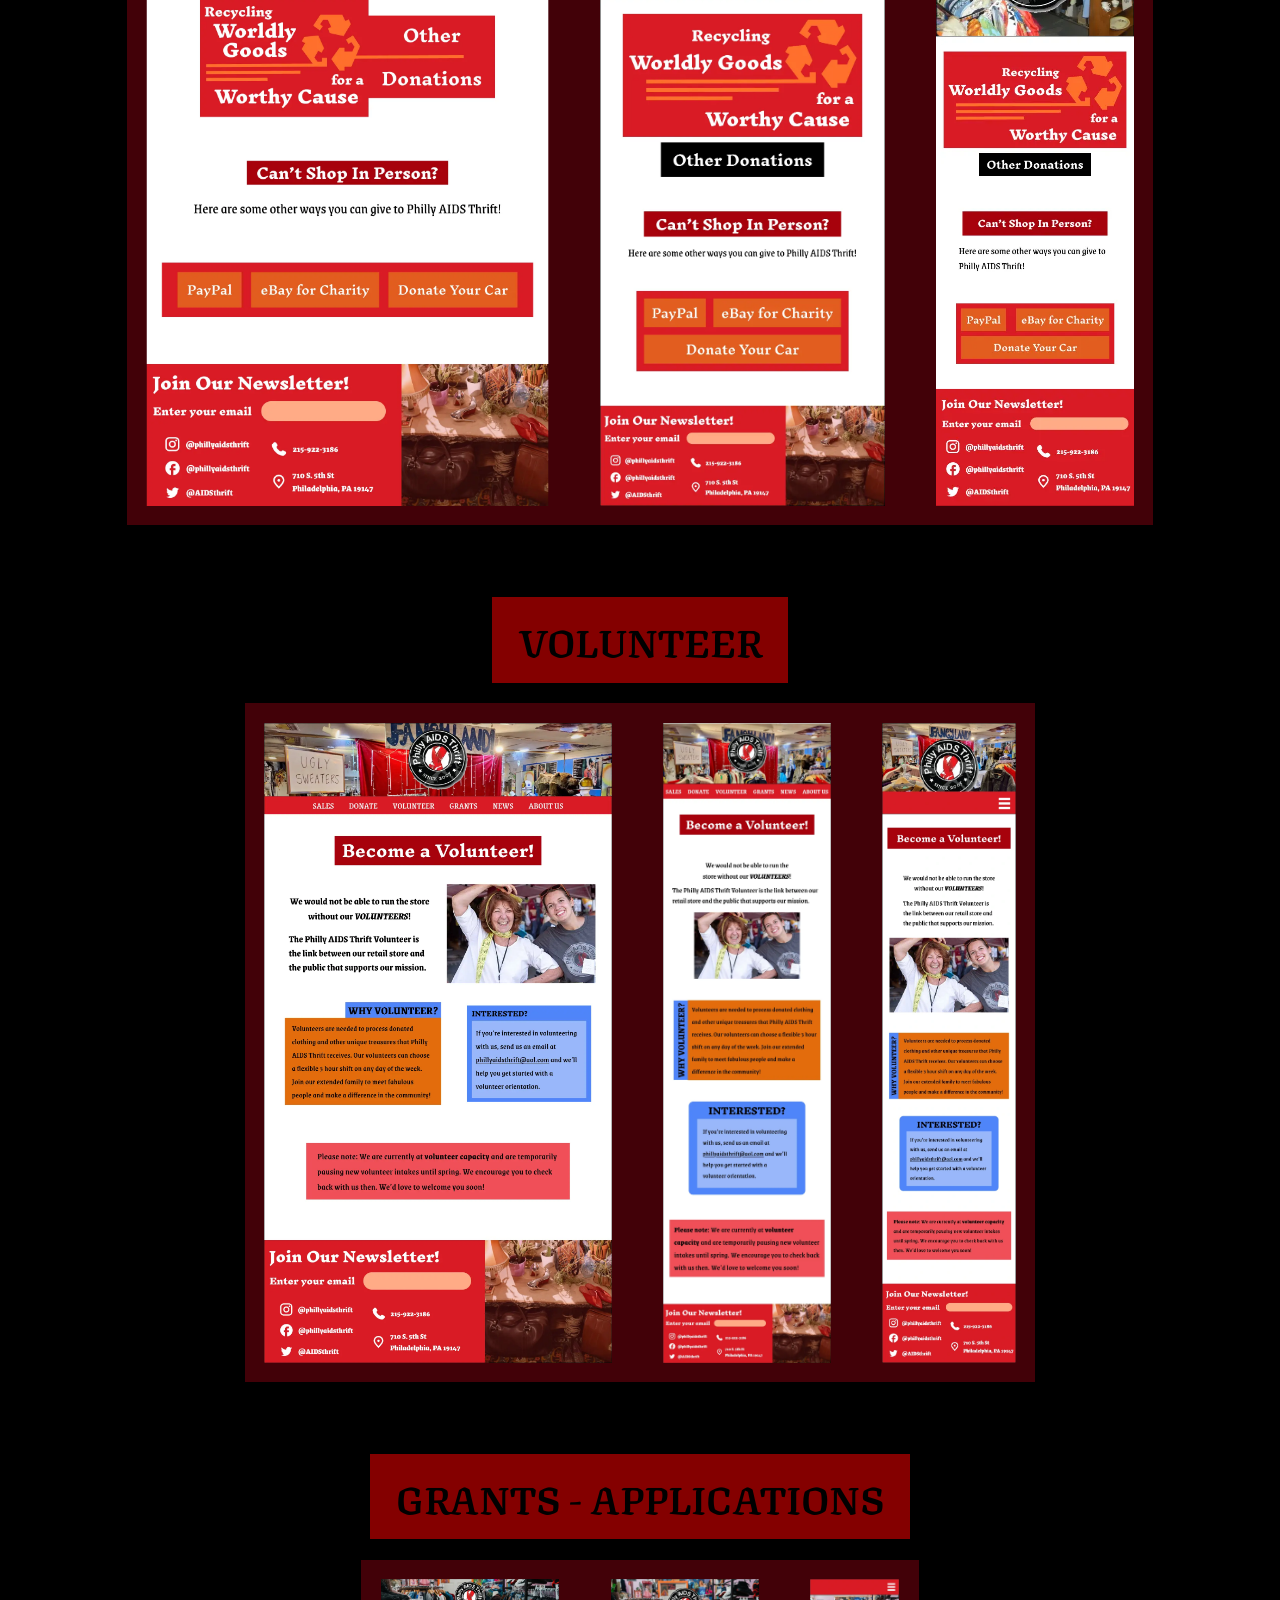
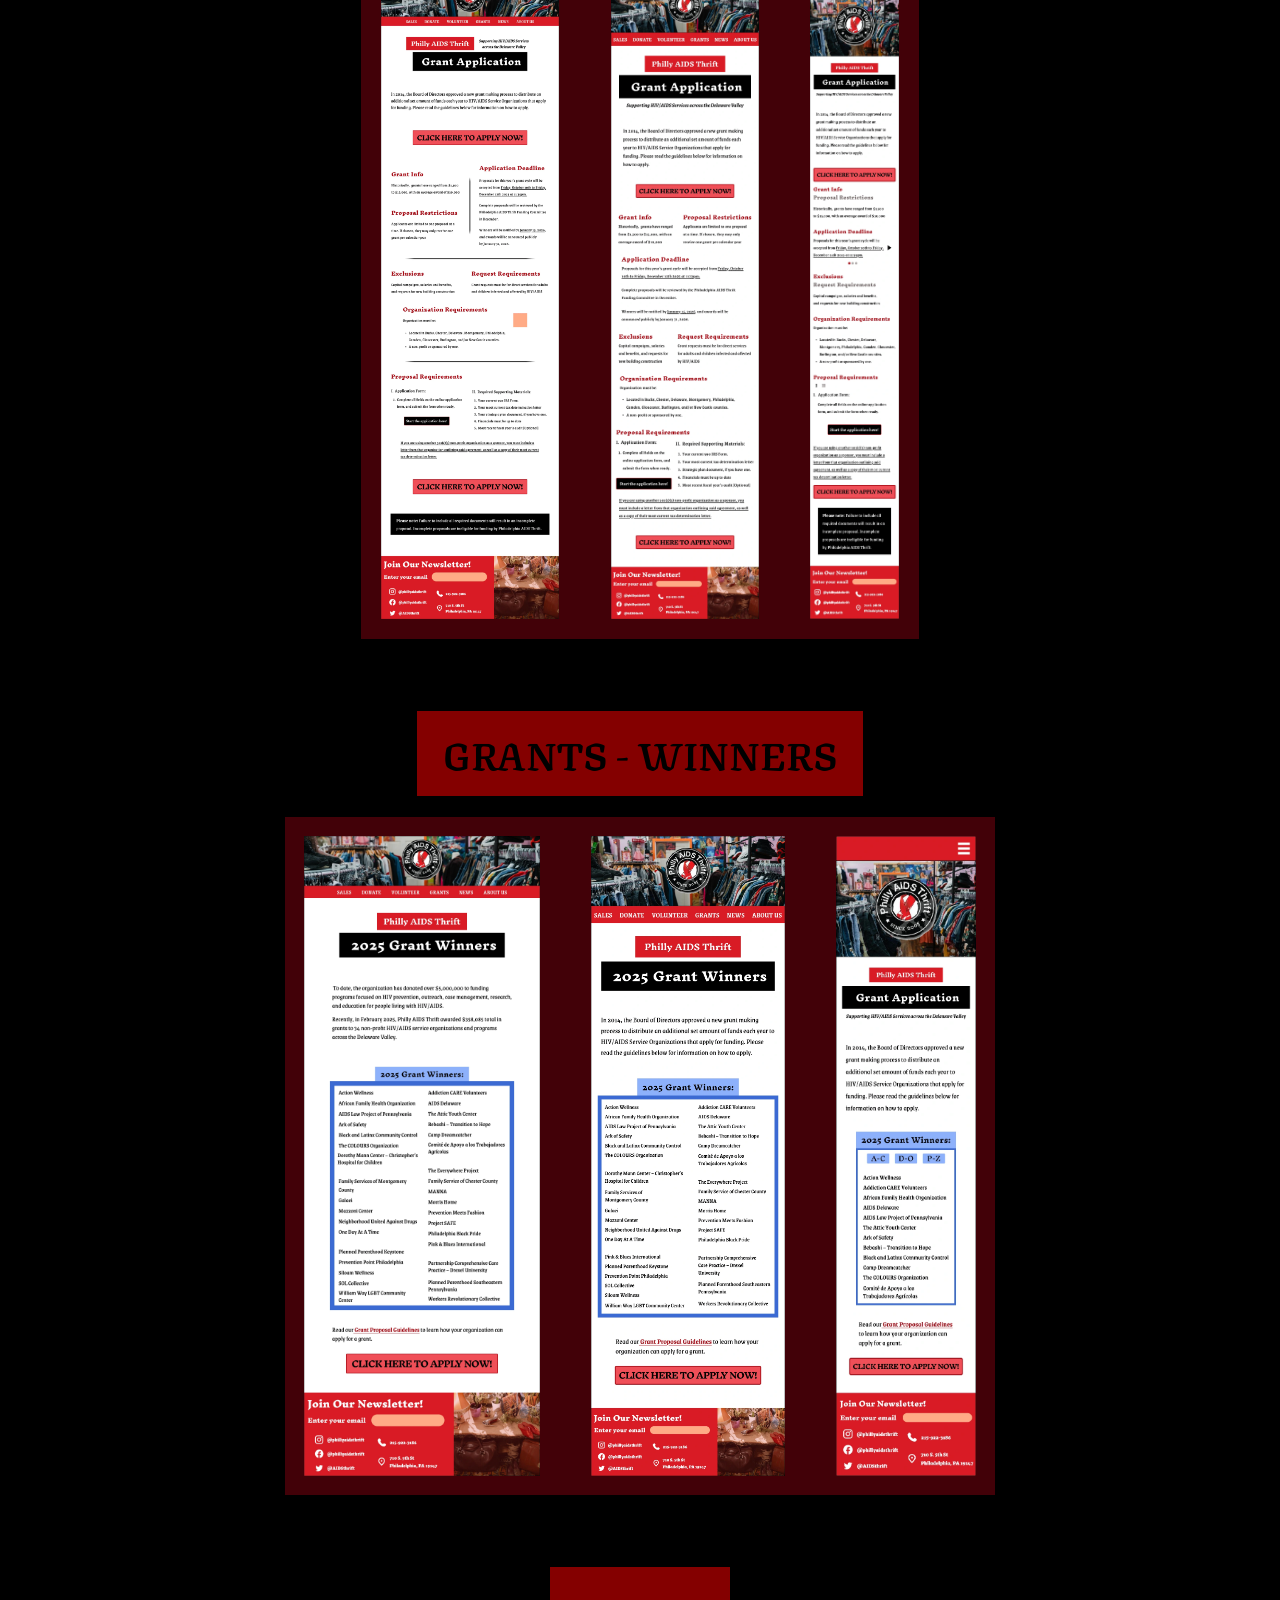
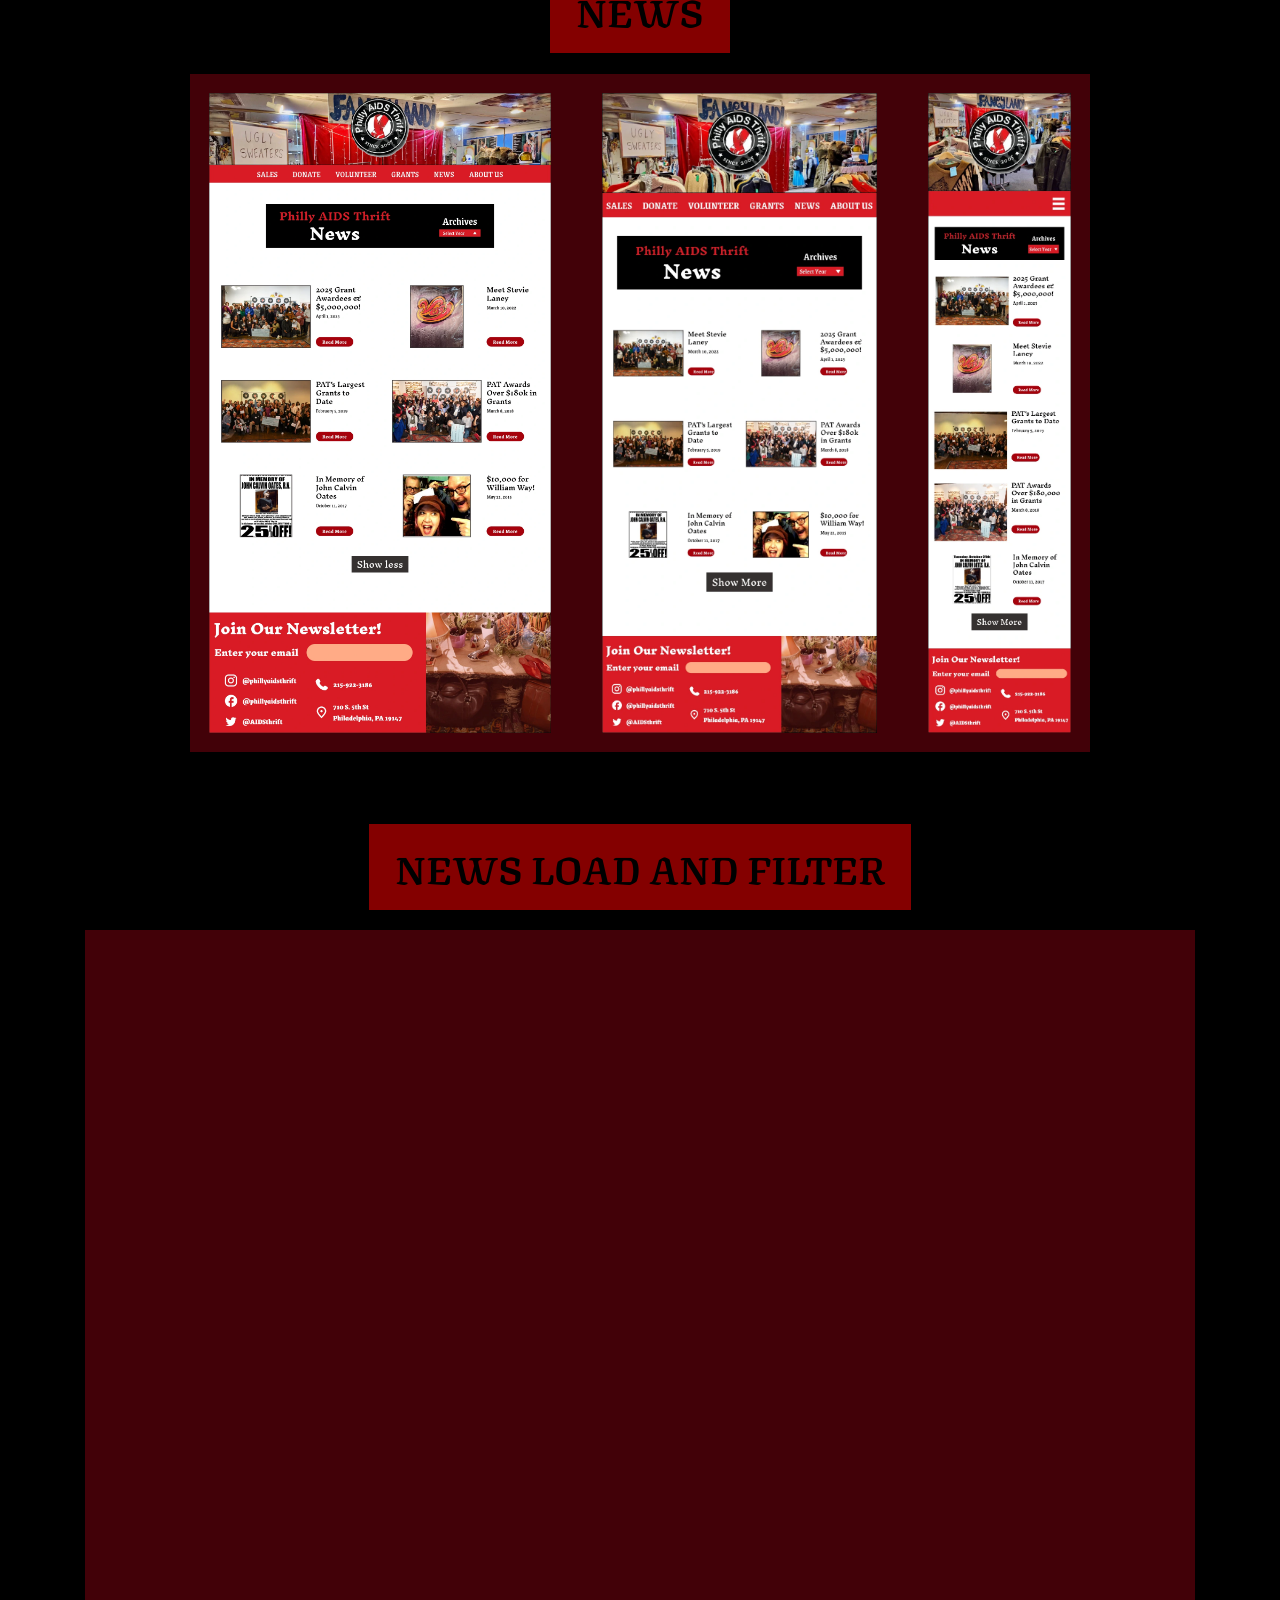
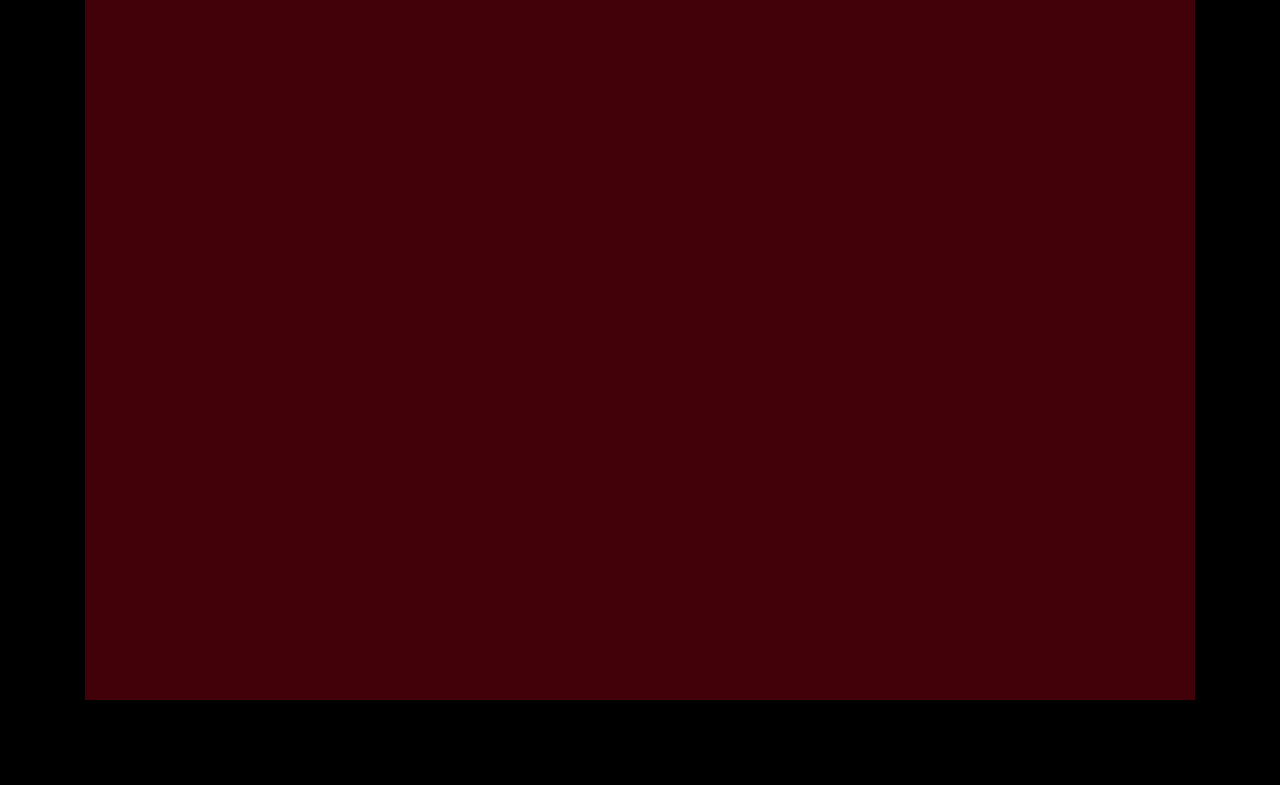
<file: pat.html>
<!DOCTYPE html>
<html lang="en">

<head>
    <meta charset="UTF-8">
    <meta name="viewport" content="width=device-width, initial-scale=1.0">
    <title>AIDS Thrift Redesgin</title>
    <link rel="stylesheet" href="styles2.css">
</head>

<body>
    <header>
        <nav>
            <ul>
                <li>
                    <div id="name">
                        <h3>Kellin Johnson-Arline</h3>
                    </div>
                </li>
                <a href="index.html">
                    <li class="nav">Home</li>
                </a>
                <a href="index.html#work">
                    <li class="nav">Work</li>
                </a>
                <a href="contact.html">
                    <li class="nav">Contact</li>
                </a>
            </ul>
        </nav>
    </header>

    <h1>Philly AIDS Thrift Redesign</h1>

    <article>
        <p>In Drexel University's User Experience Design II, students were tasked to research and redesign a website of their choosing.
        I selected South Street's Philly AIDS Thrift for my redesign. Below are the included pages with navigation and featured microinteractions.
        All designs were created using Figma.
    </p>
    </article>
    
    <section class="container">
        <section id="redesign">
    
            <article class="divider">
                <h3>Home</h3>
            </article>
            <div>
                <img src="images/redesign/redesign1.webp" alt=""></a>
                <img src="images/redesign/redesign2.webp" alt=""></a>
                <img src="images/redesign/redesign3.webp" alt=""></a>
            </div>
    
            <article class="divider">
                <h3>Sales</h3>
            </article>
            <div>
                <video src="videos/sales1.mp4" autoplay muted loop playsinline></video>
                <video src="videos/sales2.mp4" autoplay muted loop playsinline></video>
                <video src="videos/sales3.mp4" autoplay muted loop playsinline></video>
            </div>
    
            <article class="divider">
                <h3>Donate</h3>
            </article>
            <div>
                <img src="images/redesign/redesign4.webp" alt=""></a>
                <img src="images/redesign/redesign5.webp" alt=""></a>
                <img src="images/redesign/redesign6.webp" alt=""></a>
            </div>
    
            <article class="divider">
                <h3>Donate - Other Donations</h3>
            </article>
            <div>
                <img src="images/redesign/redesign7.webp" alt=""></a>
                <img src="images/redesign/redesign8.webp" alt=""></a>
                <img src="images/redesign/redesign9.webp" alt=""></a>
            </div>
    
            <article class="divider">
                <h3>Volunteer</h3>
            </article>
            <div>
                <img src="images/redesign/redesign10.webp" alt=""></a>
                <img src="images/redesign/redesign11.webp" alt=""></a>
                <img src="images/redesign/redesign12.webp" alt=""></a>
            </div>
    
            <article class="divider">
                <h3>Grants - Applications</h3>
            </article>
            <div>
                <img src="images/redesign/redesign13.webp" alt=""></a>
                <img src="images/redesign/redesign14.webp" alt=""></a>
                <img src="images/redesign/redesign15.webp" alt=""></a>
            </div>
    
            <article class="divider">
                <h3>Grants - Winners</h3>
            </article>
            <div>
                <img src="images/redesign/redesign18.webp" alt=""></a>
                <img src="images/redesign/redesign16.webp" alt=""></a>
                <img src="images/redesign/redesign17.webp" alt=""></a>
            </div>
    
            <article class="divider">
                <h3>News</h3>
            </article>
            <div>
                <img src="images/redesign/redesign19.webp" alt=""></a>
                <img src="images/redesign/redesign20.webp" alt=""></a>
                <img src="images/redesign/redesign21.webp" alt=""></a>
            </div>
    
            <article class="divider">
                <h3>News Load and Filter</h3>
            </article>
            <div>
                <video src="videos/int1.mp4" autoplay muted loop playsinline></video>
                <video src="videos/int2.mp4" autoplay muted loop playsinline></video>
            </div>
    
        </section>
    </section>
    

</body>

</html>
</file>
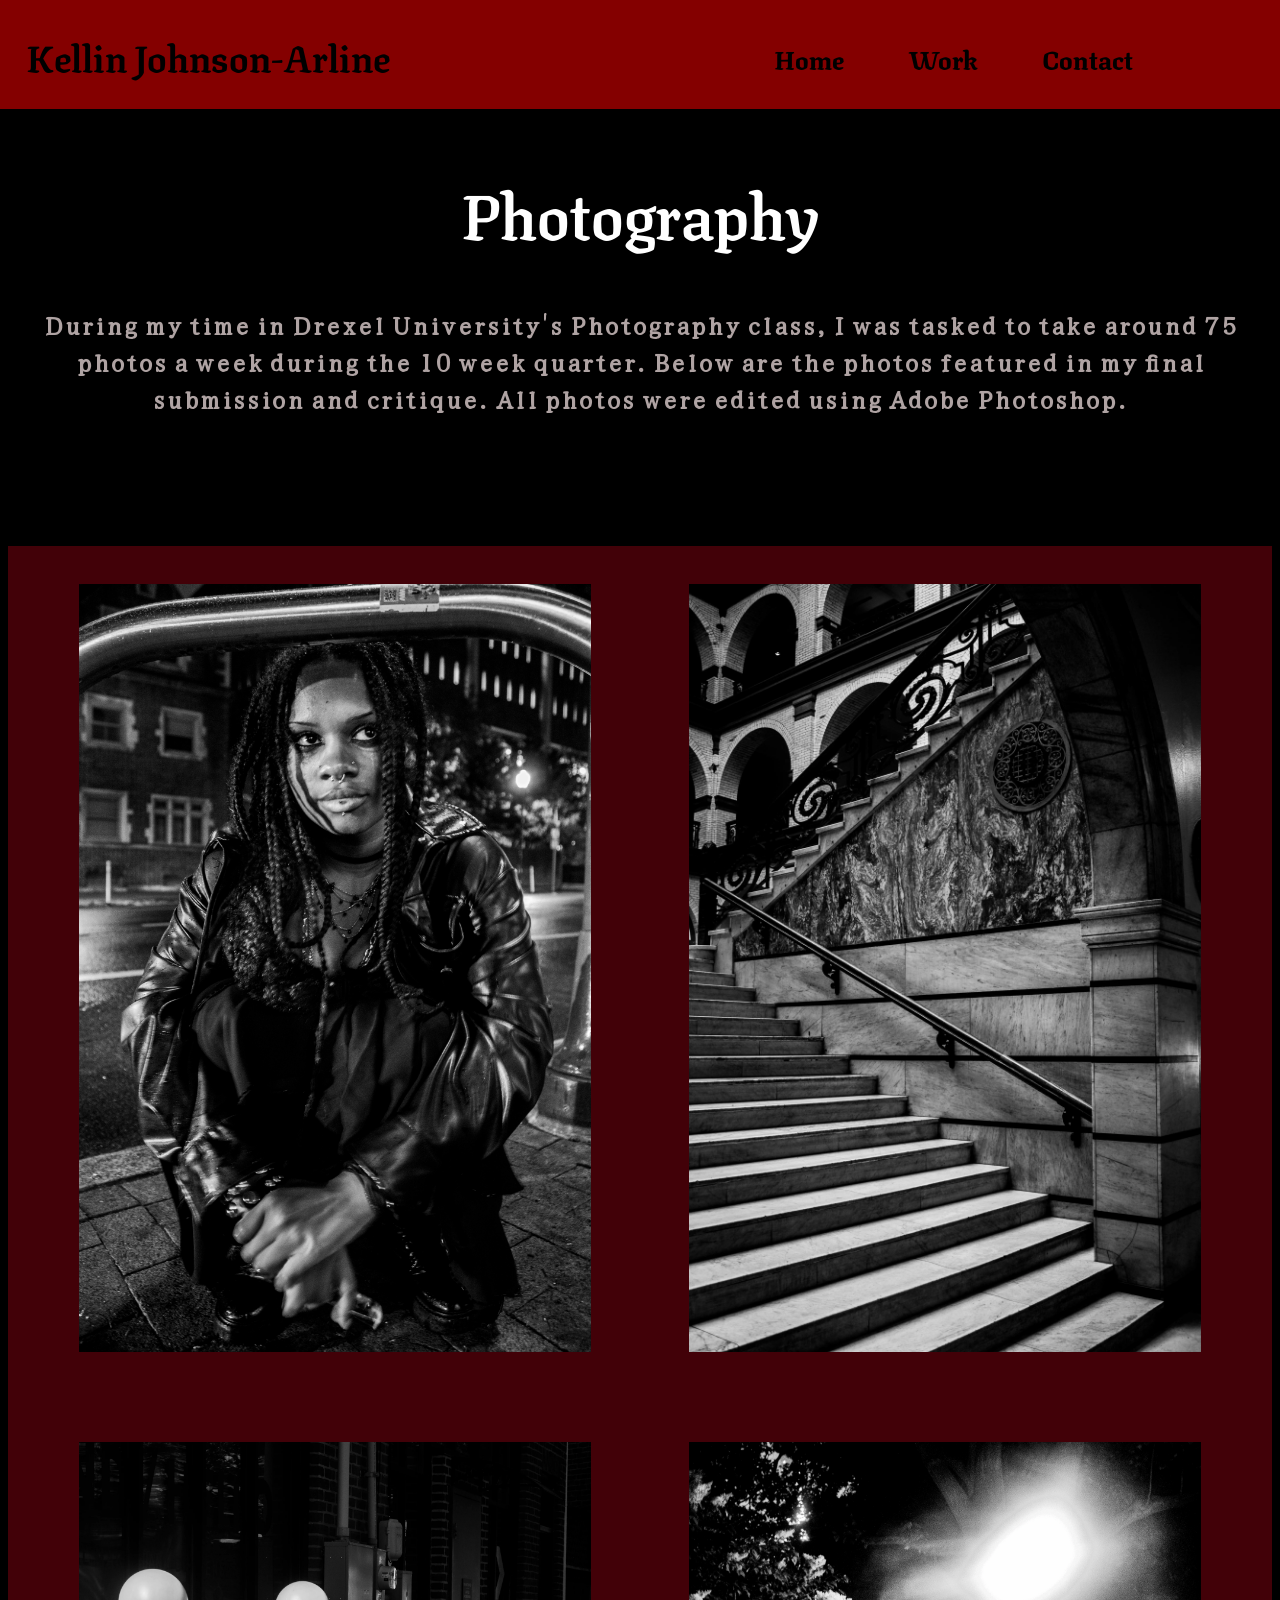
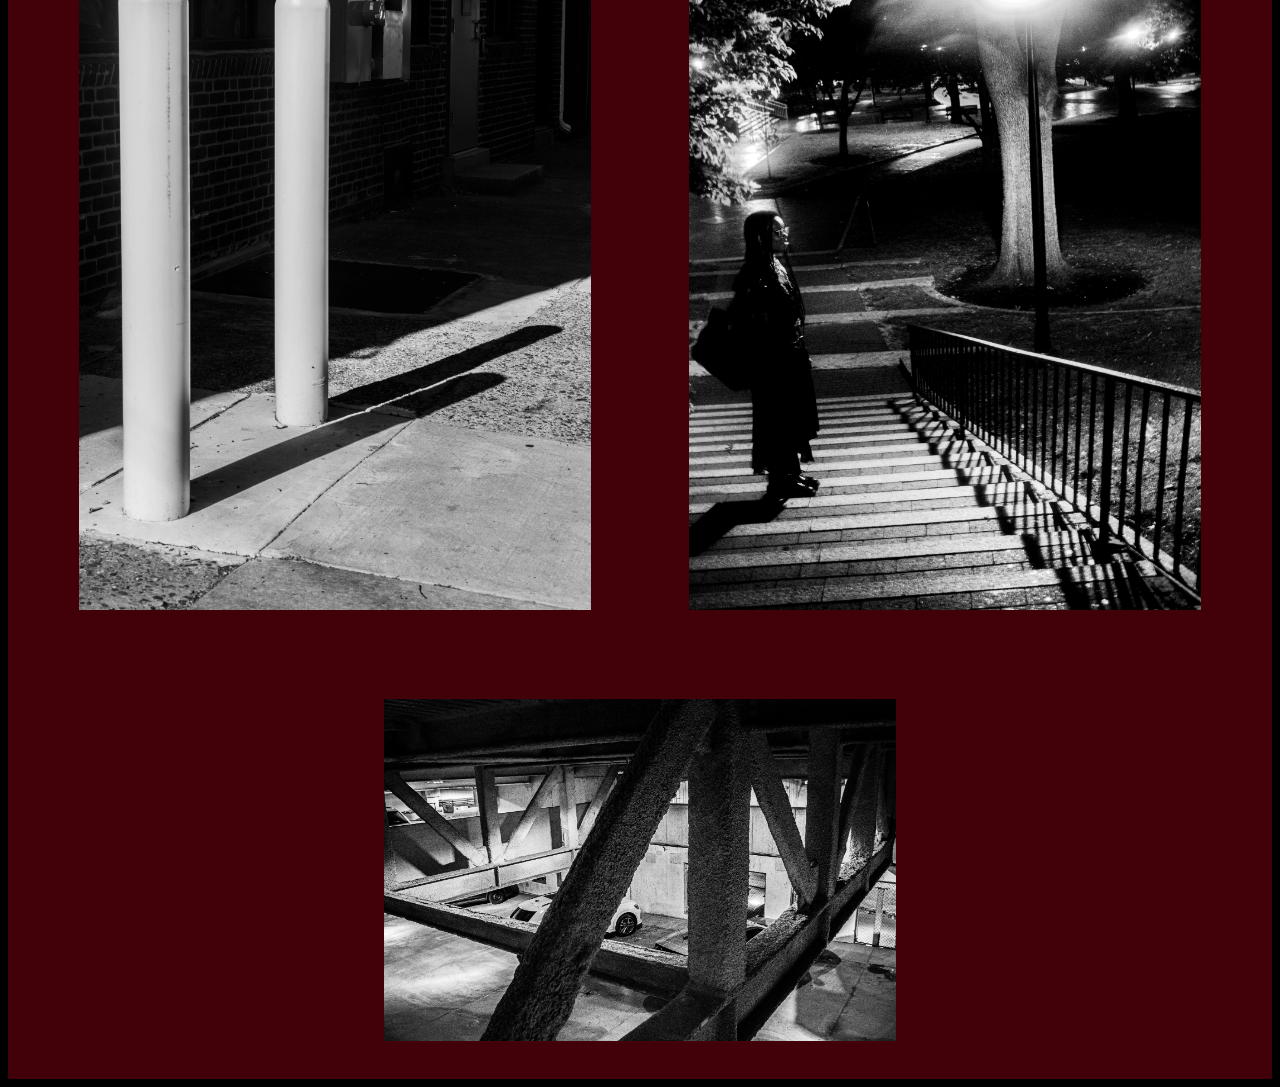
<file: photography.html>
<!DOCTYPE html>
<html lang="en">
<head>
    <meta charset="UTF-8">
    <meta name="viewport" content="width=device-width, initial-scale=1.0">
    <title>Photography</title>
    <link rel="stylesheet" href="styles2.css">
</head>
<body>
    <header>
        <nav>
            <ul>
                <li>
                    <div id="name">
                        <h3>Kellin Johnson-Arline</h3>
                    </div>
                </li>
                <a href="index.html">
                    <li class="nav">Home</li>
                </a>
                <a href="index.html#work">
                    <li class="nav">Work</li>
                </a>
                <a href="contact.html">
                    <li class="nav">Contact</li>
                </a>
            </ul>
        </nav>
    </header>

    <h1>Photography</h1>

    <article>
        <p>During my time in Drexel University's Photography class, I was tasked to take around 75 photos a week during the 10 week 
            quarter. Below are the photos featured in my final submission and critique. All photos were edited using Adobe Photoshop.
        </p>
    </article>
    
    <section class="container">
        <section class="items">
            <img src="images/photo1.webp" alt="">
            <img src="images/photo2.webp" alt="">
            <img src="images/photo5.webp" alt="">
            <img src="images/photo7.webp" alt="">
            <img src="images/coverphotography.webp" alt="">
        </section>
    </section>
</body>
</html>
</file>
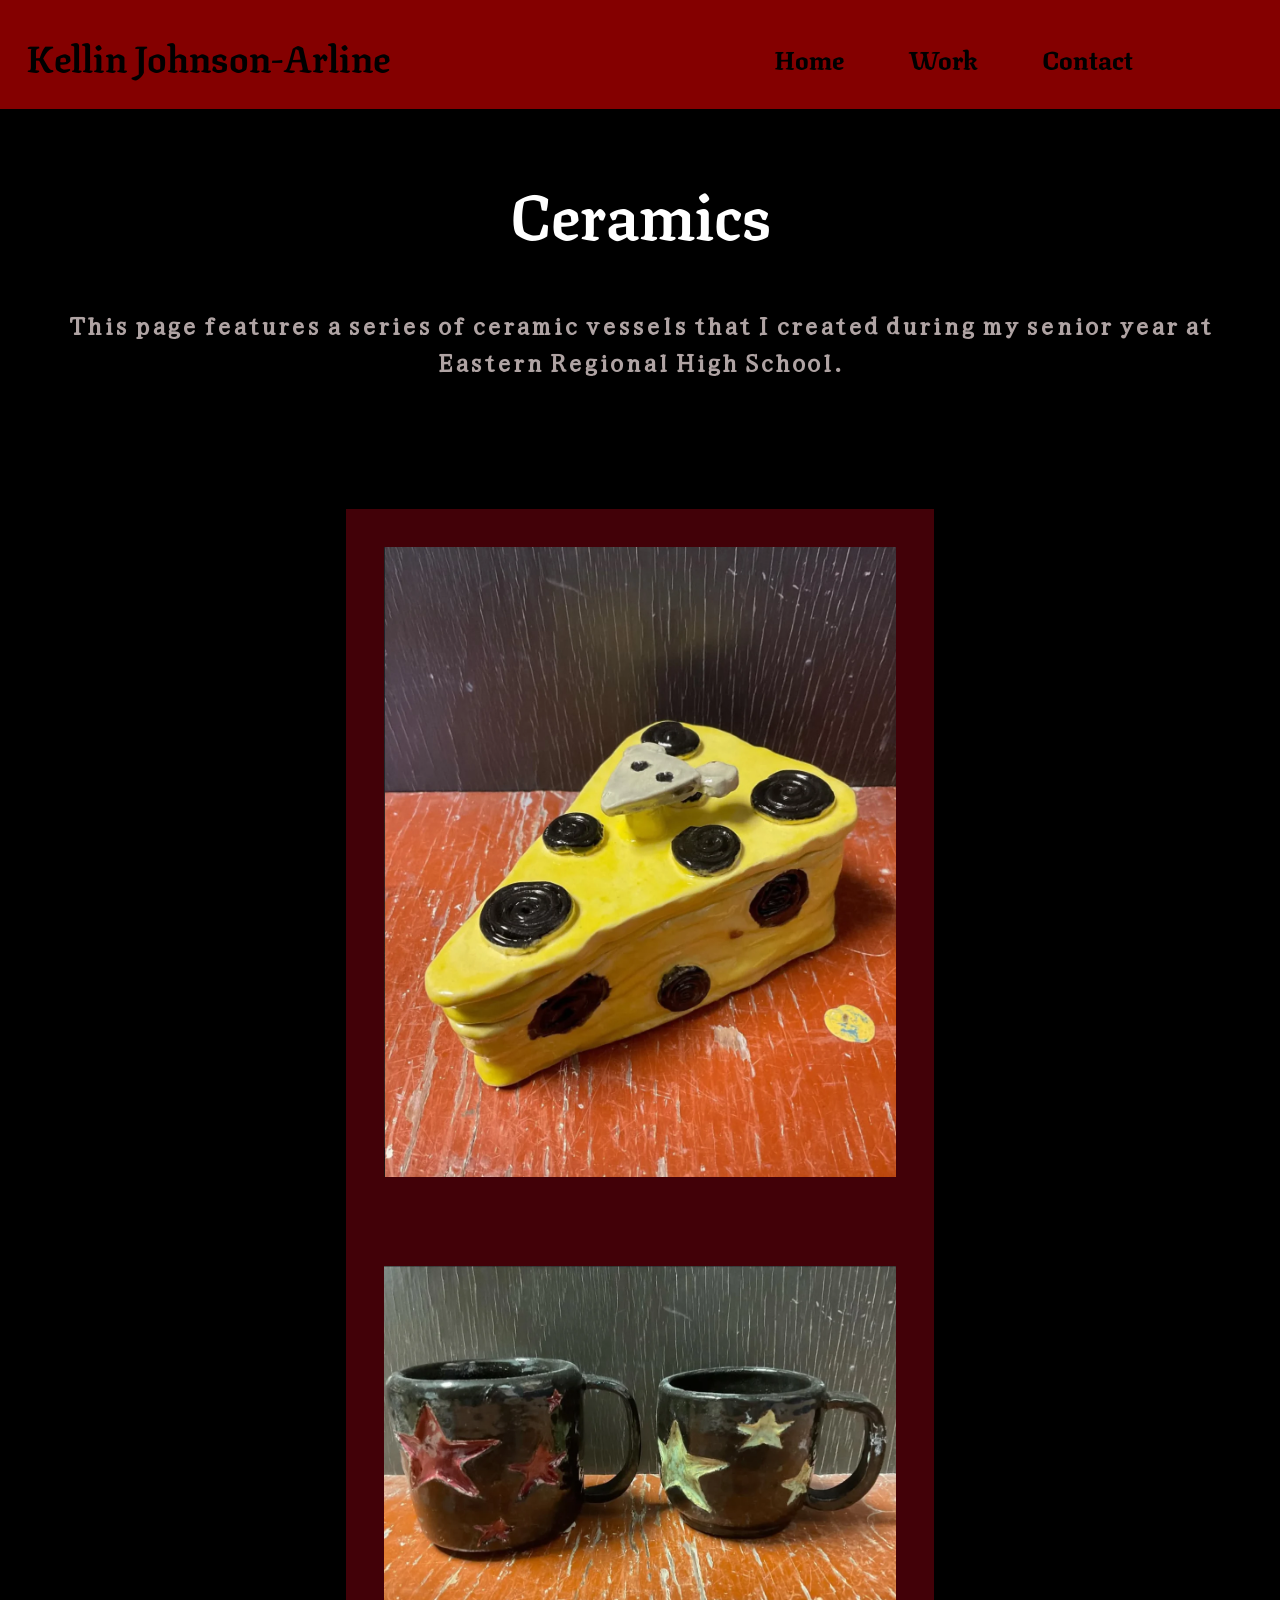
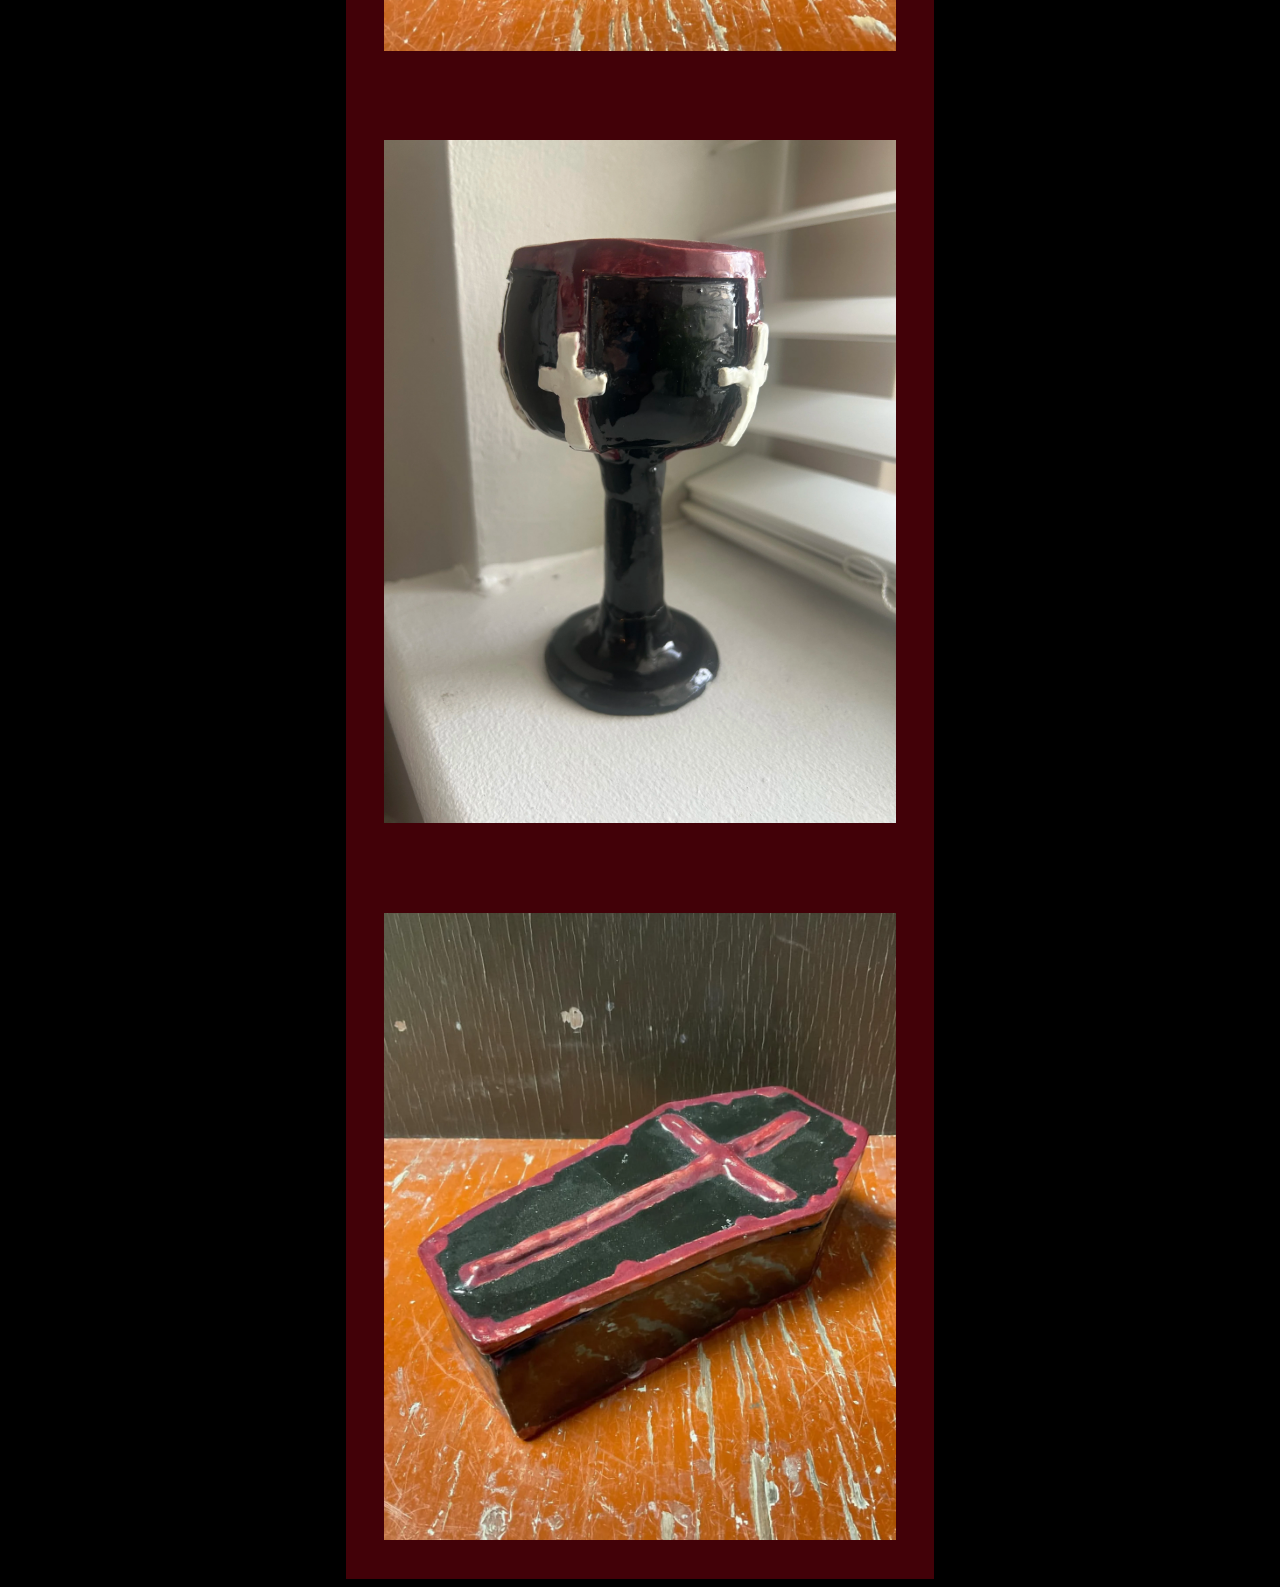
<file: pottery.html>
<!DOCTYPE html>
<html lang="en">
<head>
    <meta charset="UTF-8">
    <meta name="viewport" content="width=device-width, initial-scale=1.0">
    <title>Ceramics</title>
    <link rel="stylesheet" href="styles2.css">
</head>
<body>
    <header>
        <nav>
            <ul>
                <li>
                    <div id="name">
                        <h3>Kellin Johnson-Arline</h3>
                    </div>
                </li>
                <a href="index.html">
                    <li class="nav">Home</li>
                </a>
                <a href="index.html#work">
                    <li class="nav">Work</li>
                </a>
                <a href="contact.html">
                    <li class="nav">Contact</li>
                </a>
            </ul>
        </nav>
    </header>

    <h1>Ceramics</h1>

    <article>
        <p>This page features a series of ceramic vessels that I created during my senior year at Eastern Regional High School.
        </p>
    </article>
    
    <section class="container">
        <section class="items" id="pottery">
            <img src="images/pottery1.webp" alt="">
            <img src="images/pottery2.webp" alt="">
            <img src="images/pottery3.webp" alt="">
            <img src="images/coverpottery.webp" alt="">
        </section>
    </section>
</body>
</html>
</file>
<file: styles.css>
*{
    box-sizing: border-box;
}

:root{
    --darkred: #420108;
    --lightred: #cb2026;
    --mediumred: #840000;
    --orange: #d36718;
    --black: #000;
    --white: #fff;
    --grey: #afa3a3;
    --darkgrey: #837777;
}

@font-face {
    font-family: 'Jacques Francois';
    src: url('fonts/Jacques_Francois/JacquesFrancois-Regular.ttf');
}
@font-face {
    font-family: 'Texturina';
    src: url('fonts/Texturina/Texturina-VariableFont_opsz\,wght.ttf');
}
@font-face {
    font-family: 'Yuji Syuku';
    src: url('fonts/Yuji_Syuku/YujiSyuku-Regular.ttf');
}

html{
    font-family: Yuji Syuku, serif;
    font-weight: 800;
    overflow: auto;
    color: var(--white);
}

body{
    margin: 0;
    background-color: var(--black);
    display: flex;
    flex-direction: column;
}

h1, h2, h3, p, ul, li{
    margin: 0;
}

section, div, article{
    max-width: 100%;
}

hr{
    width: 80vw;
    margin: 0;
    background: var(--white);
    height: 0.5vw;
    margin-left: 5vw;
    margin-top: 0.5vw;
}

p, li{
    font-size: 2vw;
}

img{
    max-width: 100%;
}

a{
    text-decoration: none;
    color: var(--black);
}

a:active{
    color: var(--darkgrey);
}

a:visited{
    color: var(--black);
}

header{
    background-color: var(--mediumred);
    padding: 2vw;
    margin: 0;
    color: var(--black);
}
nav ul{
    font-family: Texturina, serif;
    list-style-type: none;
    display: flex;
    flex-direction: row;
    padding: 0;
}

nav a{
    text-decoration: none;
    color: var(--black);
}

.nav{
    margin-right: 5vw;
    margin-top: 1vw;
}
#name{
    font-family: Texturina, serif;
    font-size: 2.5vw;
    margin-right: 30vw;
}

#intro{
    display: flex;
    flex-direction: row;
    width: fit-content;
    justify-content: center;
}
#intro img{
    max-width: 100%; width: 40vw;
}
#intro article{
    display: flex;
    flex-direction: column;
    width: fit-content;
    justify-content: center;
}
#intro article h1{
    font-size: 5vw;
    font-family: Texturina, serif;
    display: inline-block;
    margin-bottom: 8vw;
    text-align: center;
}
#intro article p{
    color: var(--lightred);
    font-size: 2vw;
    margin-bottom: 1vw;
    margin-left: 3vw;
    display: inline-block;
}

#work{
    display: flex;
    flex-direction: column;
    flex-wrap: nowrap;
    width: fit-content;
    padding: 3vw 5vw;
    background-color: var(--darkred);
    row-gap: 4vw;
    align-self: center;
    border-left: 1vw solid var(--mediumred);
    border-right: 1vw solid var(--mediumred);
    border-bottom: 1vw solid var(--mediumred);;
}
#work img{
    height: 25vw;
    width: 25vw;
    object-fit: cover;
    object-position: center;
    outline: 0.3vw solid var(--black);
}

#work div{
    display: flex;
    align-items: center;
    justify-content: center;
    width: 40vw;
    height: 20vw;
    outline: 1vw solid var(--black);
    background-color: var(--mediumred);
    padding: 0 2vw;
}

#work h3{
    font-size: 5vw;
    color: var(--black);
    text-align: center;
    text-transform: uppercase;
    font-family: Texturina, serif;
}

#desc{
    display: flex;
    align-items: center;
    justify-content: center;
    padding: 3vw;
}

#desc p{
    text-align: center;
    width: 85vw;
}

#work article{
    display: flex;
    flex-direction: row;
    width: fit-content;
    column-gap: 7vw;
    align-items: center;
}

#work .figma div h3{
    font-size: 4vw;
}

.category{
    display: flex;
    flex-direction: row;
    flex-wrap: wrap;
    width: 100vw;
    justify-content: space-evenly;
    align-items: center;
    margin: 0;
    padding: 5vw;
    background-color: var(--darkred);
    row-gap: 4vw;
    column-gap: 2vw;
    border: .7vw solid var(--black);
}
.category img{
    height: 25vw;
    width: 25vw;
    object-fit: cover;
    object-position: center;
}

#aatw img{
    height: 100%;
}

#redesign{
    display: flex;
    flex-direction: column;
    align-items: center;
    justify-content: center;
    margin: 0;
    padding: 5vw;
    row-gap: 4vw;
    background-color: var(--darkred);
    border: .7vw solid var(--black);
}

#redesign div{
    display: flex;
    justify-content: space-evenly;
    align-items: center;
    width: fit-content;
    column-gap: 3vw;
}

#redesign img{
    height: 40vw;
    object-fit: contain;
    object-position: top;
}

.divider{
    display: flex;
    flex-direction: row;
    align-items: center;
    justify-content: center;
    background-color: var(--mediumred);
    color: var(--black);
    padding: 3vw 0;
}

.divider hr{
    margin: 0;
    background-color: var(--black);
    border: none;
    width: 25vw;
}

.divider h3{
    font-size: 3vw;
    font-family: Texturina, serif;
    margin-bottom: .9vw;
    text-align: center;
    margin: 0 2vw;
    text-transform: uppercase;
}

#contact{
    display: flex;
    flex-direction: row;
    width: fit-content;
    justify-content: center;
}

#contact img{
    max-width: 100%; width: 50vw;
}

#contact h1{
    font-size: 5vw;
    font-family: Texturina, serif;
    display: inline-block;
    margin-top: 12vw;
    margin-bottom: 5vw;
    margin-left: 2vw;
}

#contact article div{
    display: flex;
    flex-direction: row;
    row-gap: 5vw;
    color: var(--lightred);
}

#contact ul{
    list-style-type: none;

}

#contact a{
    color: var(--lightred);
    text-decoration: underline;
}

footer{
    background-color: var(--mediumred);
    padding: 2vw;
    margin: 0;
    color: var(--black);
    display: flex;
    flex-direction: column;
    column-gap: 5vw;
    align-items: center;
    justify-content: center;
}

footer section{
    display: flex;
    flex-direction: row;
    column-gap: 10vw;
    padding-bottom: 2vw;
}

footer h3, footer h4{
    font-family: Texturina, serif;
}

footer h3{
    font-size: 4vw;
}

footer h4{
    font-size: 2.5vw;
    margin: 0;
    margin-bottom: 1vw;
}

footer article #links{
    display: flex;
    flex-direction: row;
    column-gap: 3vw;
}

footer li{
    font-size: 1.6vw;
    list-style-type: none;
    color: var(--darkred);
}

footer a, footer a:visited{
    color: var(--darkred);
}

footer ul{
    padding: 0;
    margin: 0;
}

#totop a, #totop a:visited{
    color: var(--black);
    font-size: 2vw;
}
</file>
<file: styles2.css>
*{
    box-sizing: border-box;
}

:root{
    --darkred: #420108;
    --lightred: #cb2026;
    --mediumred: #840000;
    --orange: #d36718;
    --black: #000;
    --white: #fff;
    --grey: #afa3a3;
    --darkgrey: #837777;
}

@font-face {
    font-family: 'Jacques Francois';
    src: url('fonts/Jacques_Francois/JacquesFrancois-Regular.ttf');
}
@font-face {
    font-family: 'Texturina';
    src: url('fonts/Texturina/Texturina-VariableFont_opsz\,wght.ttf');
}
@font-face {
    font-family: 'Yuji Syuku';
    src: url('fonts/Yuji_Syuku/YujiSyuku-Regular.ttf');
}

html{
    font-family: Yuji Syuku, serif;
    font-weight: 800;
    overflow: auto;
    color: var(--white);
}

body{
    margin: 0;
    background-color: var(--black);
    display: flex;
    flex-direction: column;
}

h1, h2, h3, p, ul, li{
    margin: 0;
}

section, div, article{
    max-width: 100%;
}

hr{
    width: 80vw;
    margin: 0;
    background: var(--white);
    height: 0.5vw;
    margin-left: 5vw;
    margin-top: 0.5vw;
}

p, li{
    font-size: 2vw;
}

img{
    max-width: 100%;
}

a{
    text-decoration: none;
    color: var(--black);
}

a:active{
    color: var(--darkgrey);
}

a:visited{
    color: var(--black);
}

header{
    background-color: var(--mediumred);
    padding: 2vw;
    margin: 0;
    color: var(--black);
}
nav ul{
    font-family: Texturina, serif;
    list-style-type: none;
    display: flex;
    flex-direction: row;
    padding: 0;
}

nav a{
    text-decoration: none;
    color: var(--black);
}

.nav{
    margin-right: 5vw;
    margin-top: 1vw;
}

#name{
    font-family: Texturina, serif;
    font-size: 2.5vw;
    margin-right: 30vw;
}

h1{
    font-size: 5vw;
    text-align: center;
    font-family: Texturina, serif;
    margin: 4vw 0 2vw;
}

article{
    display: flex;
    align-items: center;
    justify-content: center;
    margin-bottom: 8vw;
    padding: 1.5vw;
}
p{
    text-align: center;
    color: var(--grey);
}

.divider{
    display: flex;
    flex-direction: row;
    width: fit-content;
    align-items: center;
    justify-content: center;
    background-color: var(--mediumred);
    color: var(--black);
    padding: 1vw 2vw;
    margin-bottom: 1vw;
}

.container{
    display: flex;
    flex-direction: column;
    align-items: center;
    width: 100vw;
}

.items{
    display: flex;
    flex-direction: row;
    flex-wrap: wrap;
    row-gap: 7vw;
    align-items: center;
    justify-content: space-evenly;
    column-gap: 5vw;
    background-color: var(--darkred);
    border: .7vw solid var(--black);
    padding: 3vw;
    width: fit-content;
}

.items img{
    width: 40vw;
    height: auto;
}

.items video{
    height: 35vw;
    width: auto;
}

#redesign{
    display: flex;
    flex-direction: column;
    align-items: center;
    width: 90vw;
    padding: 1vw;
}

#redesign h3{
    font-family: Texturina, serif;
    font-size: 3vw;
    text-transform: uppercase;
}

#redesign div{
    display: flex;
    flex-direction: row;
    flex-wrap: wrap;
    align-items: center;
    justify-content: center;
    column-gap: 4vw;
    row-gap: 4vw;
    padding: 1.5vw;
    background-color: var(--darkred);
    border: .7vw solid var(--black);
    margin-bottom: 5vw;
}

#redesign div img{
    height: 50vw;
    object-fit: contain;
    object-position: top;
}

#redesign div video{
    height: 50vw;
    object-fit: contain;
    object-position: top;
}

#mahj{
    flex-direction: column;
}

#mahj img{
    width: 60vw
}

#aatw section{
    justify-content: space-around;
    column-gap: 5vw;
    margin-bottom: 5vw;
    width: fit-content;
}

#aatw h3{
    font-family: Texturina, serif;
    font-size: 3vw;
    text-transform: uppercase;
}

#aatw img{
    width: 25vw;
}

#clothes div{
    display: flex;
    flex-direction: row;
    column-gap: 3vw;
    padding: 1.5vw;
    background-color: var(--darkred);
    border: .7vw solid var(--black);
    margin-bottom: 5vw;
}

#clothes div img{
    width: 40vw;
}

#clothes h3{
    font-family: Texturina, serif;
    font-size: 3vw;
    text-transform: uppercase;
}

#pottery{
    flex-direction: column;
}

#drawings{
    flex-direction: column;
}
</file>
